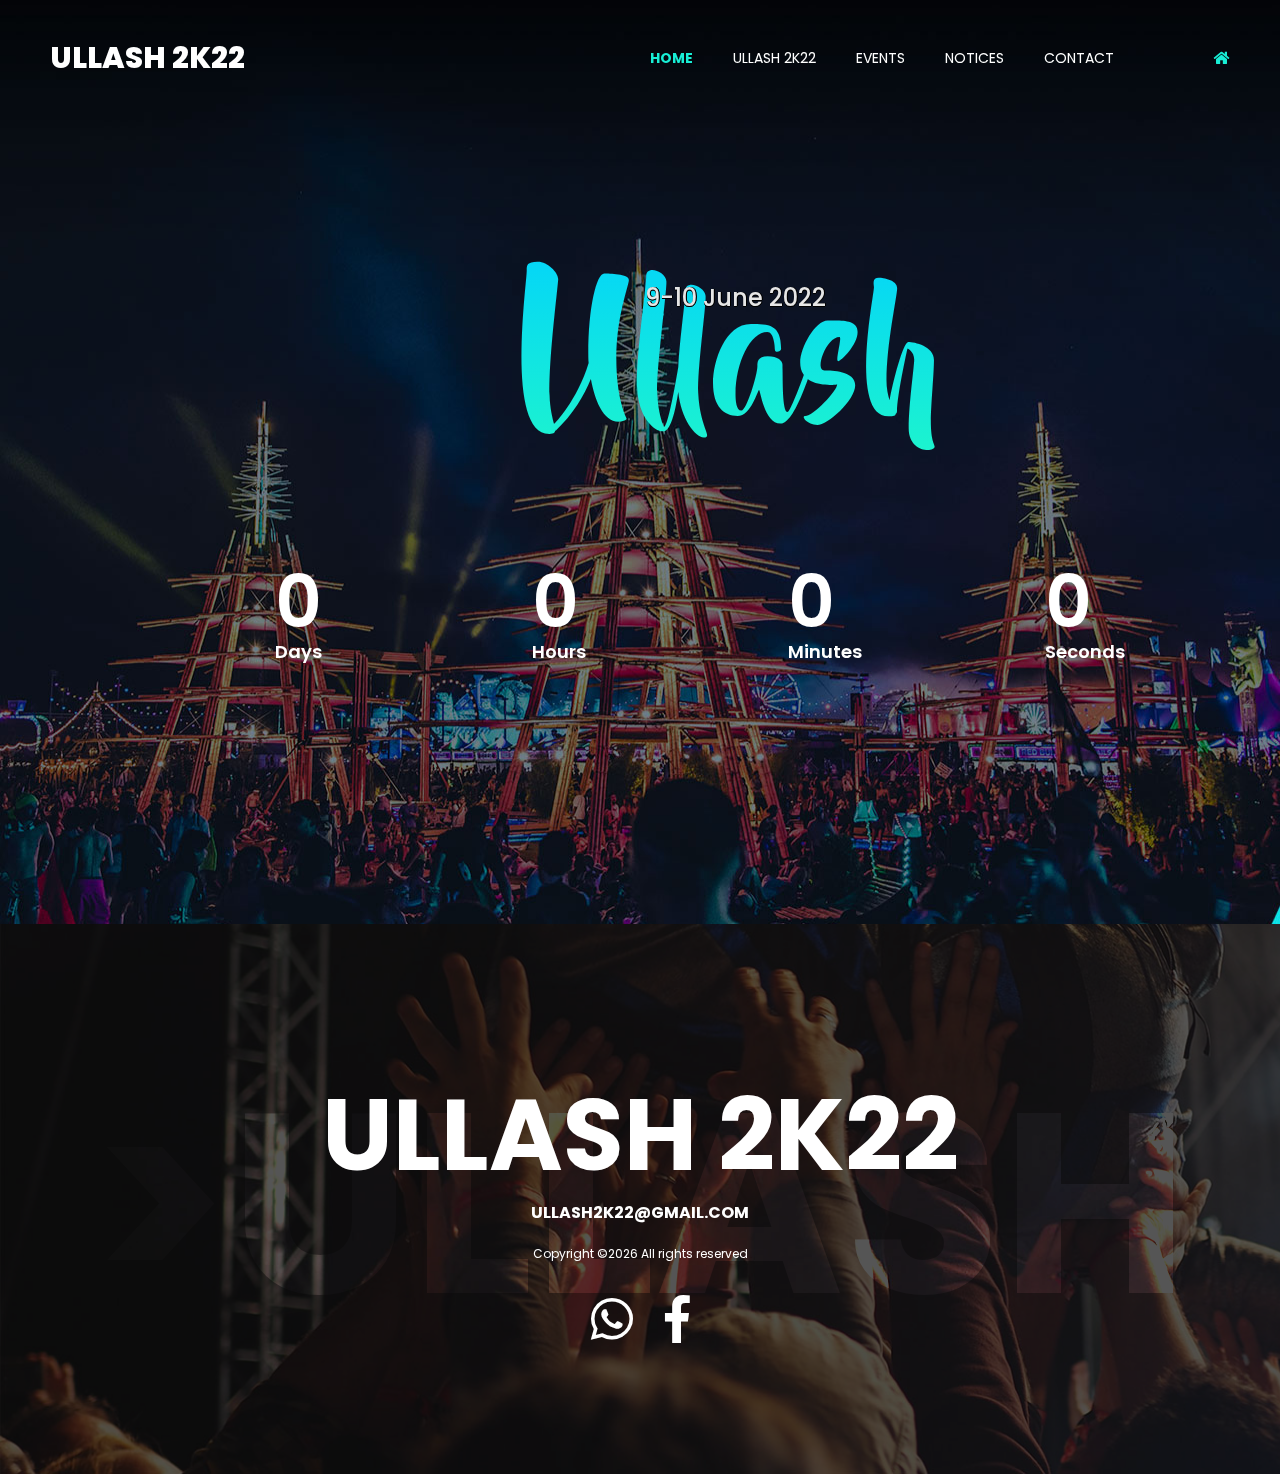
<file: index.html>
<!DOCTYPE html>
<html lang="en" dir="ltr">
<head>
    <!-- Global site tag (gtag.js) - Google Analytics -->
    <script async src="https://www.googletagmanager.com/gtag/js?id=G-R161HLTNPX"></script>
    <script>
         window.dataLayer = window.dataLayer || [];
        function gtag(){dataLayer.push(arguments);}
            gtag('js', new Date());

            gtag('config', 'G-R161HLTNPX');
    </script>
    <!-- Required meta tags -->
    <meta charset="utf-8">
    <meta name="viewport" content="width=device-width, initial-scale=1, shrink-to-fit=no">

    <title>ULLASH 2K22</title>

    <link href="https://fonts.googleapis.com/css?family=Poppins:300,400,500,600,700" rel="stylesheet">
    <!-- Bootstrap CSS -->
    <link rel="stylesheet" href="css/bootstrap.min.css">

    <!-- FontAwesome CSS -->
    <link rel="stylesheet" href="css/fontawesome-all.min.css">

    <!-- Swiper CSS -->
    <link rel="stylesheet" href="css/swiper.min.css">

    <!-- Styles -->
    <link rel="stylesheet" href="style.css">
</head>

<body>
    <header class="site-header">
        <div class="header-bar">
            <div class="container-fluid">
                <div class="row align-items-center">
                    <div class="col-10 col-lg-4">
                        <h1 class="site-branding flex">
                            <a href="#">ULLASH 2K22</a>
                        </h1>
                    </div>

                    <div class="col-2 col-lg-8">
                        <nav class="site-navigation">
                            <div class="hamburger-menu d-lg-none">
                                <span></span>
                                <span></span>
                                <span></span>
                                <span></span>
                            </div><!-- .hamburger-menu -->

                            <ul>
                                <li><a href="#" class ="nav-now">HOME</a></li>
                                <li><a href="about-us.html">ULLASH 2K22</a></li>
                                <li><a href="events.html">EVENTS</a></li>
                                <li><a href="notices.html">NOTICES</a></li>
                                <li><a href="contact.html">CONTACT</a></li>
                                <li><a href="index.html" class="nav-now"><i class="fa fa-home"></i></a></li>
                            </ul><!-- flex -->
                        </nav><!-- .site-navigation -->
                    </div><!-- .col-12 -->
                </div><!-- .row -->
            </div><!-- container-fluid -->
        </div><!-- header-bar -->
    </header><!-- .site-header -->

    <div class="hero-content">
        <div class="container">
            <div class="row">
                <div class="col-12 offset-lg-2 col-lg-10">
                    <div class="entry-header">
                        <h2 class="">Ullash</h2>

                        <div class="entry-meta-date date-border">
                            9-10 June 2022
                        </div><!-- .entry-meta-date -->
                    </div><!-- .entry-header -->

                    <div class="countdown flex flex-wrap justify-content-between" data-date="2022/06/09">
                        <div class="countdown-holder">
                            <div class="dday"></div>
                            <label>Days</label>
                        </div><!-- .countdown-holder -->

                        <div class="countdown-holder">
                            <div class="dhour"></div>
                            <label>Hours</label>
                        </div><!-- .countdown-holder -->

                        <div class="countdown-holder">
                            <div class="dmin"></div>
                            <label>Minutes</label>
                        </div><!-- .countdown-holder -->

                        <div class="countdown-holder">
                            <div class="dsec"></div>
                            <label>Seconds</label>
                        </div><!-- .countdown-holder -->
                    </div><!-- .countdown -->
                </div><!-- .col-12 -->
            </div><!-- row -->

            <div class="row">
                <div class="col-12 ">
                    <!-- <div class="entry-footer">
                        <a href="https://forms.gle/N6BHyxcehcNDfQzu9" class="btn" target="_blank">Food Registration</a>
                        <a href="https://forms.gle/8NPGs1LxeRbiHBqs8" class="btn" target="_blank">Event Registration</a>
                    </div> -->
                </div>
            </div>
        </div><!-- .container -->
    </div><!-- .hero-content -->

    

    <footer class="site-footer">
        <div class="footer-cover-title flex justify-content-center align-items-center">
            <h2>>ULLASH</h2>
        </div><!-- .site-footer -->

        <div class="footer-content-wrapper">
            <div class="container">
                <div class="row">
                    <div class="col-12">
                        <div class="entry-title">
                            <a href="#">ULLASH 2K22</a>
                        </div><!-- entry-title -->

                        <div class="entry-mail">
                            <a href="mailto:ullash2k22@gmail.com">ULLASH2K22@GMAIL.COM</a>
                        </div><!-- .entry-mail -->

                        <div class="copyright-info">
                            <!-- Link back to Colorlib can't be removed. Template is licensed under CC BY 3.0. -->
Copyright &copy;<script>document.write(new Date().getFullYear());</script> All rights reserved <a href="https://colorlib.com" target="_blank"> </a>
<!-- Link back to Colorlib can't be removed. Template is licensed under CC BY 3.0. -->
                        </div><!-- copyright-info -->

                        <div class="footer-social">
                            <ul class="flex justify-content-center align-items-center">
                                <li><a href="https://shorturl.at/fqwDS" target="_blank"><i class="fab fa-whatsapp fa-4x"></i></a></li>
                                <li><a href="https://shorturl.at/pqJL9" target="_blank"><i class="fab fa-facebook-f fa-4x"></i></a></li>
                            </ul>
                        </div><!-- footer-social -->
                    </div><!-- col -->
                </div><!-- row -->
            </div><!-- container -->
        </div><!-- footer-content-wrapper -->
    </footer><!-- site-footer -->

    <script type='text/javascript' src='js/jquery.js'></script>
    <script type='text/javascript' src='js/masonry.pkgd.min.js'></script>
    <script type='text/javascript' src='js/jquery.collapsible.min.js'></script>
    <script type='text/javascript' src='js/swiper.min.js'></script>
    <script type='text/javascript' src='js/jquery.countdown.min.js'></script>
    <script type='text/javascript' src='js/circle-progress.min.js'></script>
    <script type='text/javascript' src='js/jquery.countTo.min.js'></script>
    <script type='text/javascript' src='js/custom.js'></script>
</body>
</html>
</file>
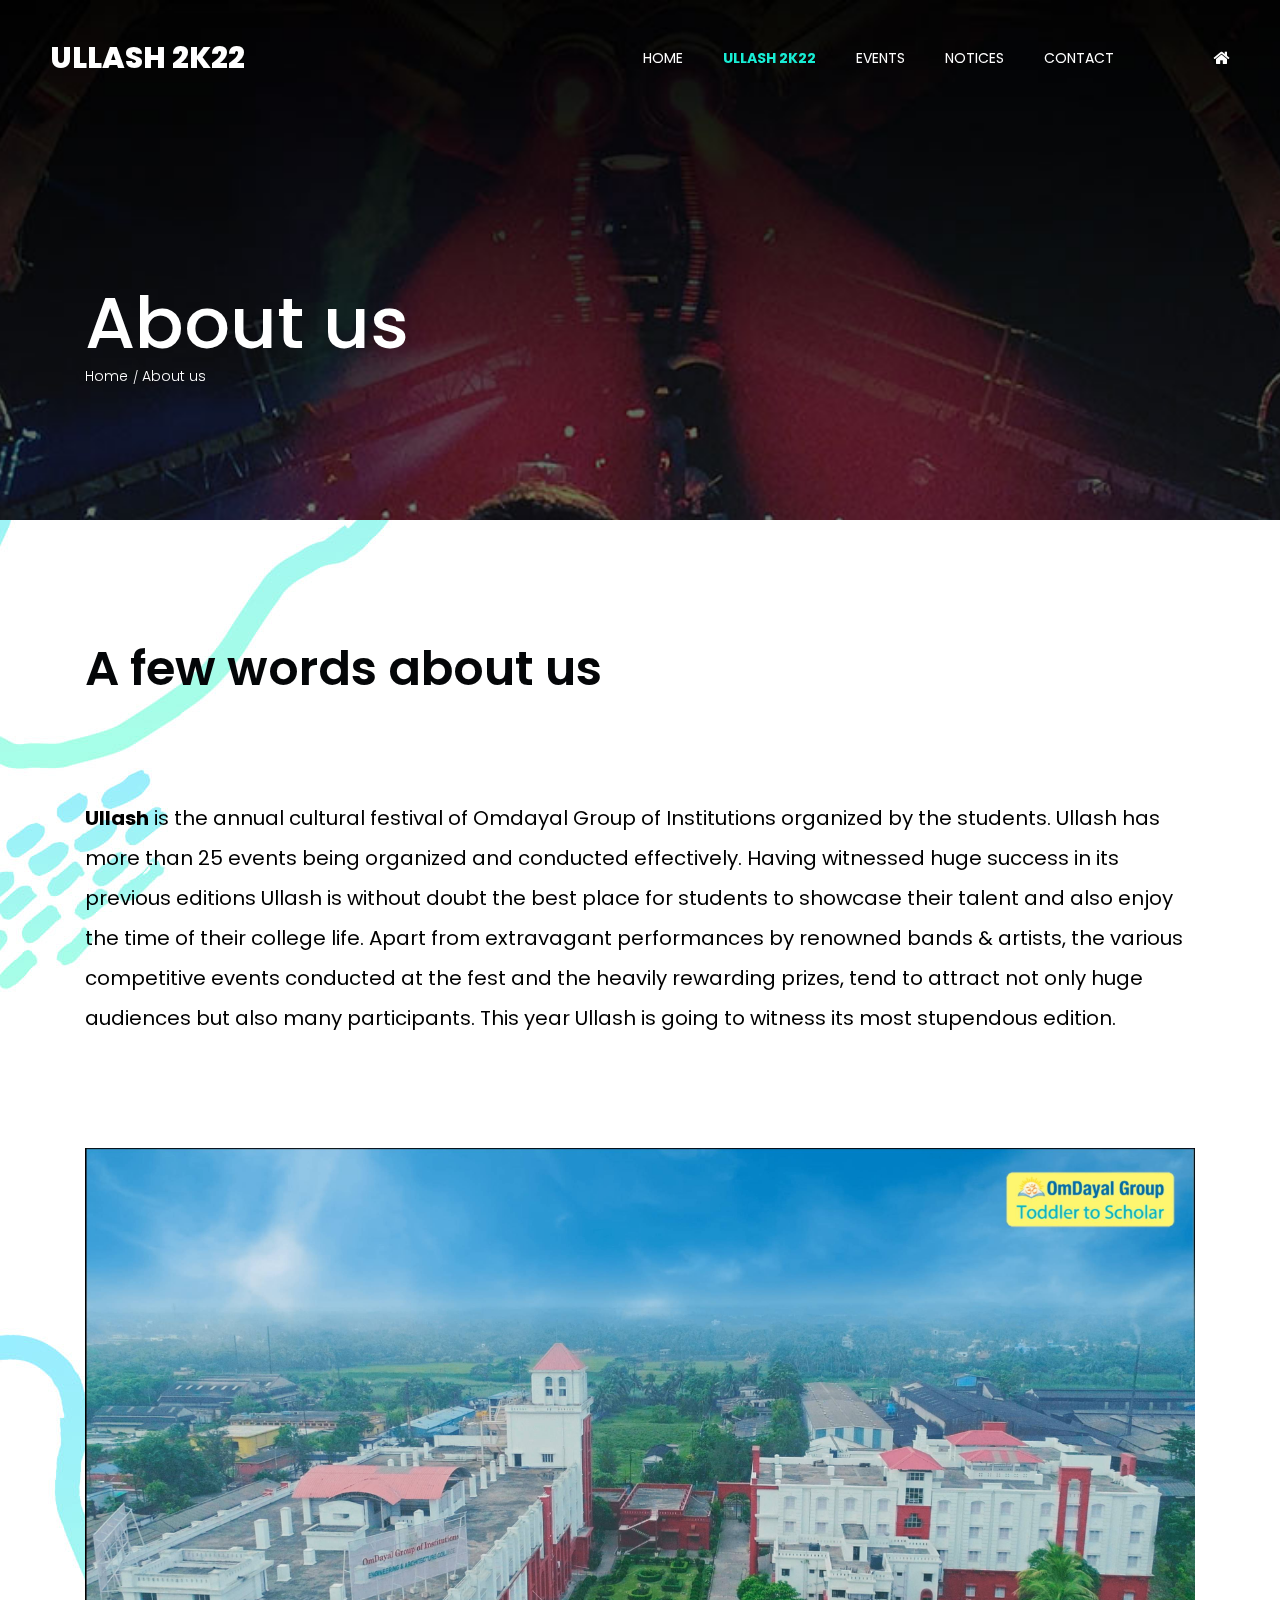
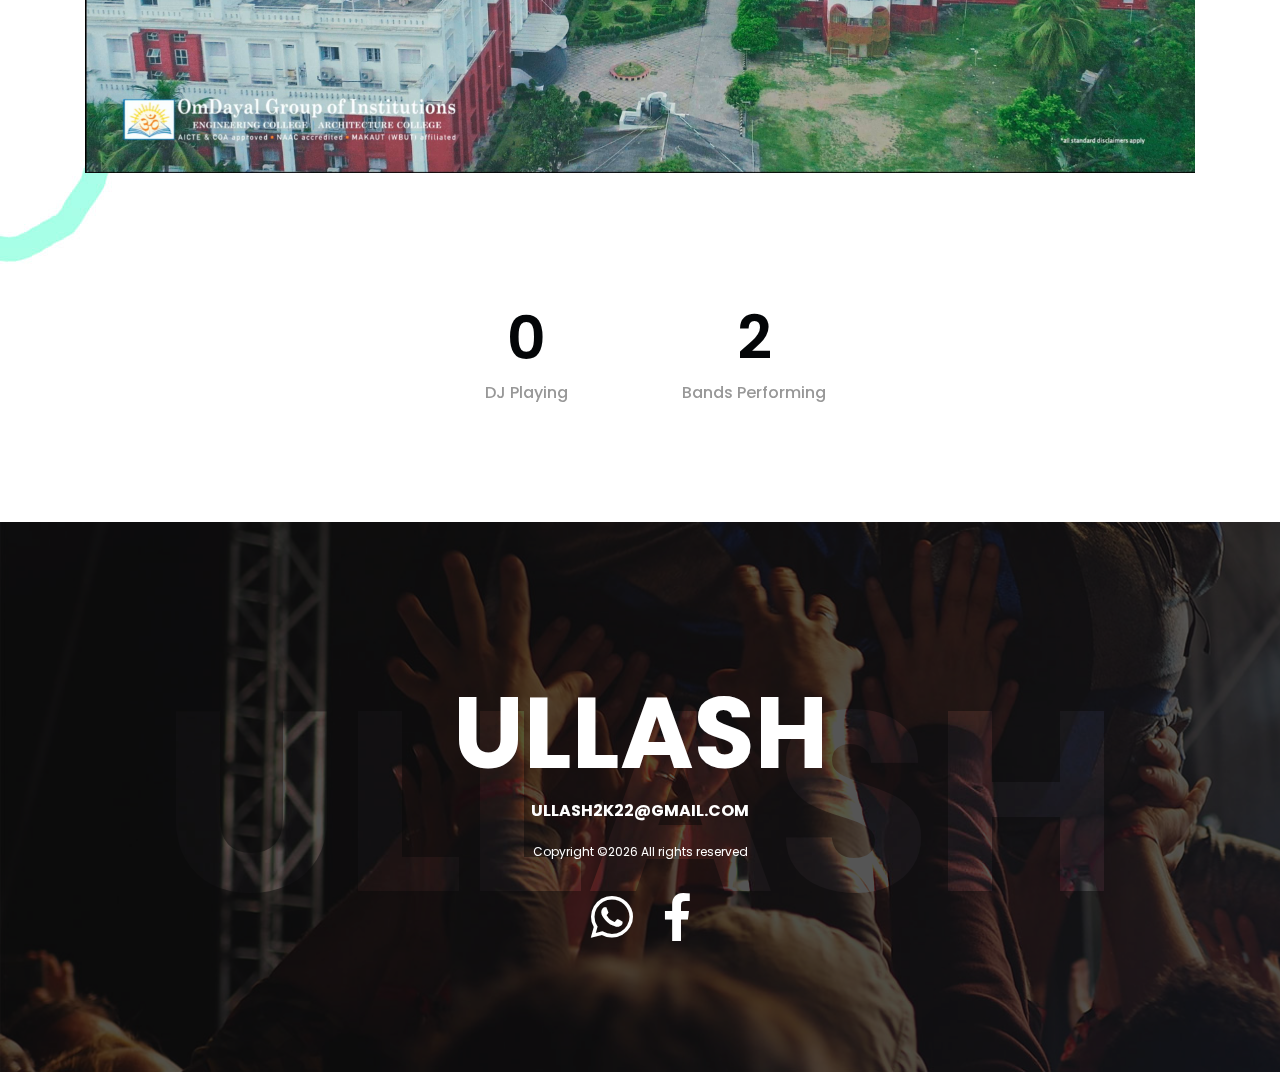
<file: about-us.html>
<!DOCTYPE html>
<html lang="en" dir="ltr">
<head>
    <!-- Global site tag (gtag.js) - Google Analytics -->
    <script async src="https://www.googletagmanager.com/gtag/js?id=G-R161HLTNPX"></script>
    <script>
         window.dataLayer = window.dataLayer || [];
        function gtag(){dataLayer.push(arguments);}
            gtag('js', new Date());

            gtag('config', 'G-R161HLTNPX');
    </script>
    <!-- Required meta tags -->
    <meta charset="utf-8">
    <meta name="viewport" content="width=device-width, initial-scale=1, shrink-to-fit=no">

    <title>ULLASH 2K22</title>

    <link href="https://fonts.googleapis.com/css?family=Poppins:300,400,500,600,700" rel="stylesheet">
    <!-- Bootstrap CSS -->
    <link rel="stylesheet" href="css/bootstrap.min.css">

    <!-- FontAwesome CSS -->
    <link rel="stylesheet" href="css/fontawesome-all.min.css">

    <!-- Swiper CSS -->
    <link rel="stylesheet" href="css/swiper.min.css">

    <!-- Styles -->
    <link rel="stylesheet" href="style.css">
</head>
<body class="about-us">
    <header class="site-header">
        <div class="header-bar">
            <div class="container-fluid">
                <div class="row align-items-center">
                    <div class="col-10 col-lg-3">
                        <h1 class="site-branding flex">
                            <a href="index.html">ULLASH 2K22</a>
                        </h1>
                    </div>

                    <div class="col-2 col-lg-9">
                        <nav class="site-navigation">
                            <div class="hamburger-menu d-lg-none">
                                <span></span>
                                <span></span>
                                <span></span>
                                <span></span>
                            </div><!-- .hamburger-menu -->

                            <ul>
                                <li><a href="index.html">HOME</a></li>
                                <li><a href="#" class="nav-now">ULLASH 2K22</a></li>
                                <li><a href="events.html">EVENTS</a></li>
                                <li><a href="notices.html">NOTICES</a></li>
                                <li><a href="contact.html">CONTACT</a></li>
                                <li><a href="index.html"><i class="fa fa-home"></i></a></li>
                            </ul><!-- flex -->
                        </nav><!-- .site-navigation -->
                    </div><!-- .col-12 -->
                </div><!-- .row -->
            </div><!-- container-fluid -->
        </div><!-- header-bar -->
    </header><!-- .site-header -->

    <div class="page-header">
        <div class="container">
            <div class="row">
                <div class="col-12">
                    <div class="entry-header">
                        <h2 class="entry-title">About us</h2>

                        <ul class="breadcrumbs flex align-items-center">
                            <li><a href="index.html">Home</a></li>
                            <li>About us</li>
                        </ul><!-- .breadcrumbs -->
                    </div><!-- .entry-header -->
                </div><!-- .col-12 -->
            </div><!-- .row -->
        </div><!-- .container -->
    </div><!-- .page-header -->

    <div class="main-content">
        <div class="container">
            <div class="entry-header">
                <div class="entry-title">
                    <h2>A few words about us</h2>
                </div><!-- -->
            </div><!-- -->

            <div class="entry-content">
                <div class="entry-description">
                    <p><strong>Ullash</strong> is the annual cultural festival of Omdayal Group of Institutions
                        organized by the students. Ullash has more than 25 events being
                        organized and conducted effectively. Having witnessed huge success in its
                        previous editions Ullash is without doubt the best place for students
                        to showcase their talent and also enjoy the time of their college life.
                        Apart from extravagant performances by renowned bands & artists,
                        the various competitive events conducted at the fest and the heavily
                        rewarding prizes, tend to attract not only huge audiences but also many participants.
                        This year Ullash is going to witness its most stupendous edition.
                    </p>
                </div><!-- entry-description -->
            </div><!-- entry-content -->

            <figure class="featured-image">
                <img src="images/about-us-content-image.jpg" alt="party people">
            </figure>
        </div><!-- container -->
    </div><!-- main-content -->

    <div class="container">
        <div class="milestones">
            <div class="row flex flex-wrap justify-content-center">

                <div class="d-col-n mt-5 mt-lg-0 pr-10">
                    <div class="counter-box">
                        <div class="flex justify-content-center">
                            <div class="start-counter" data-to="1" data-speed="1500"></div>
                        </div>

                        <h3 class="entry-title">DJ Playing</h3><!-- entry-title -->
                    </div><!-- counter-box -->
                </div><!-- d-col-n -->

                <div class="d-col-n mt-5 mt-lg-0">
                    <div class="counter-box">
                        <div class="flex justify-content-center">
                            <div class="start-counter" data-to="3" data-speed="1000"></div>
                        </div>

                        <h3 class="entry-title">Bands Performing</h3><!-- entry-title -->
                    </div><!-- counter-box -->
                </div><!-- d-col-n -->
            </div>
        </div>
    </div>

    

    <footer class="site-footer">
        <div class="footer-cover-title flex justify-content-center align-items-center">
            <h2>ULLASH</h2>
        </div><!-- .site-footer -->

        <div class="footer-content-wrapper">
            <div class="container">
                <div class="row">
                    <div class="col-12">
                        <div class="entry-title">
                            <a href="#">ULLASH</a>
                        </div><!-- entry-title -->

                        <div class="entry-mail">
                            <a href="mailto:ullash2k22@gmail.com">ULLASH2K22@GMAIL.COM</a>
                        </div><!-- .entry-mail -->

                        <div class="copyright-info">
                            <!-- Link back to Colorlib can't be removed. Template is licensed under CC BY 3.0. -->
Copyright &copy;<script>document.write(new Date().getFullYear());</script> All rights reserved  <a href="https://colorlib.com" target="_blank"> </a>
<!-- Link back to Colorlib can't be removed. Template is licensed under CC BY 3.0. -->
                        </div><!-- copyright-info -->

                        <div class="footer-social">
                            <ul class="flex justify-content-center align-items-center">
                                <li><a href="https://shorturl.at/fqwDS" target="_blank"><i class="fab fa-whatsapp fa-4x"></i></a></li>
                                <li><a href="https://shorturl.at/pqJL9" target="_blank"><i class="fab fa-facebook-f fa-4x"></i></a></li>
                            </ul>
                        </div><!-- footer-social -->
                    </div><!-- col -->
                </div><!-- row -->
            </div><!-- container -->
        </div><!-- footer-content-wrapper -->
    </footer><!-- site-footer -->

    <script type='text/javascript' src='js/jquery.js'></script>
    <script type='text/javascript' src='js/masonry.pkgd.min.js'></script>
    <script type='text/javascript' src='js/jquery.collapsible.min.js'></script>
    <script type='text/javascript' src='js/swiper.min.js'></script>
    <script type='text/javascript' src='js/jquery.countdown.min.js'></script>
    <script type='text/javascript' src='js/circle-progress.min.js'></script>
    <script type='text/javascript' src='js/jquery.countTo.min.js'></script>
    <script type='text/javascript' src='js/custom.js'></script>
</body>
</html>
</file>
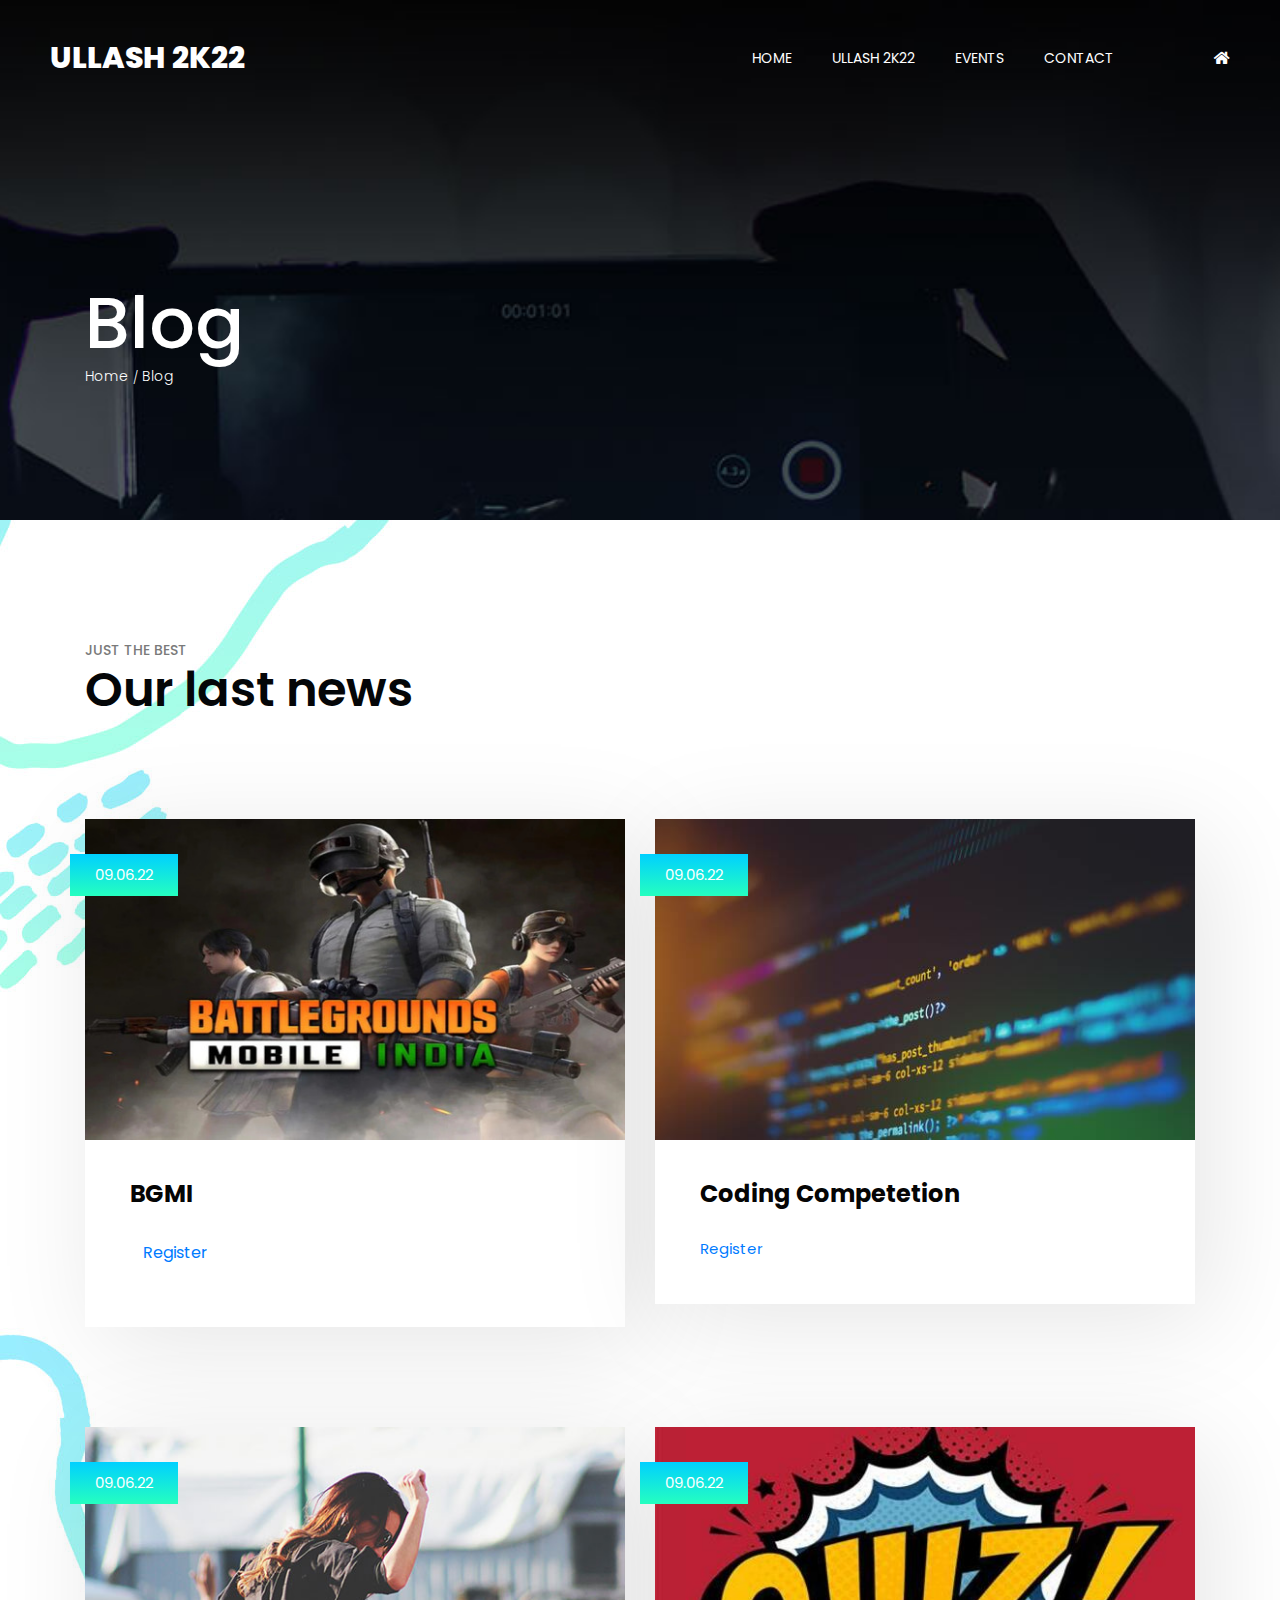
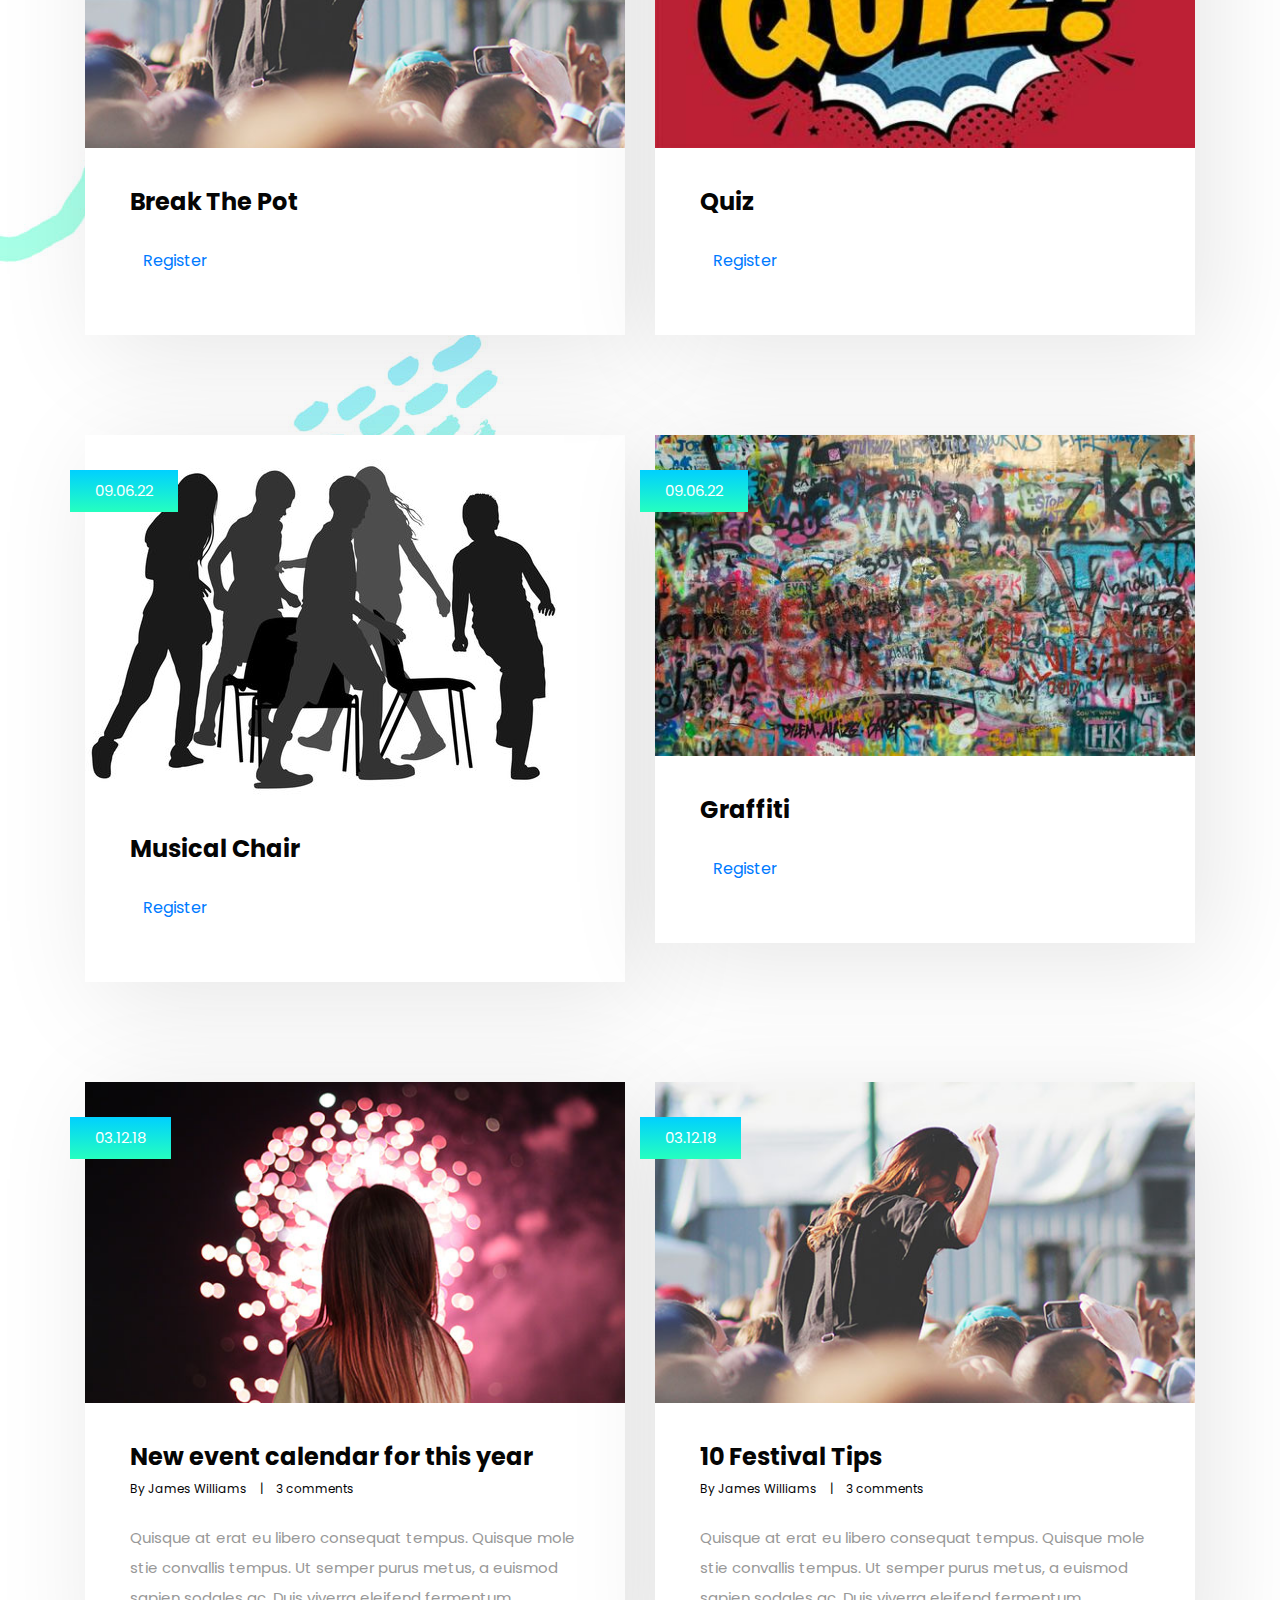
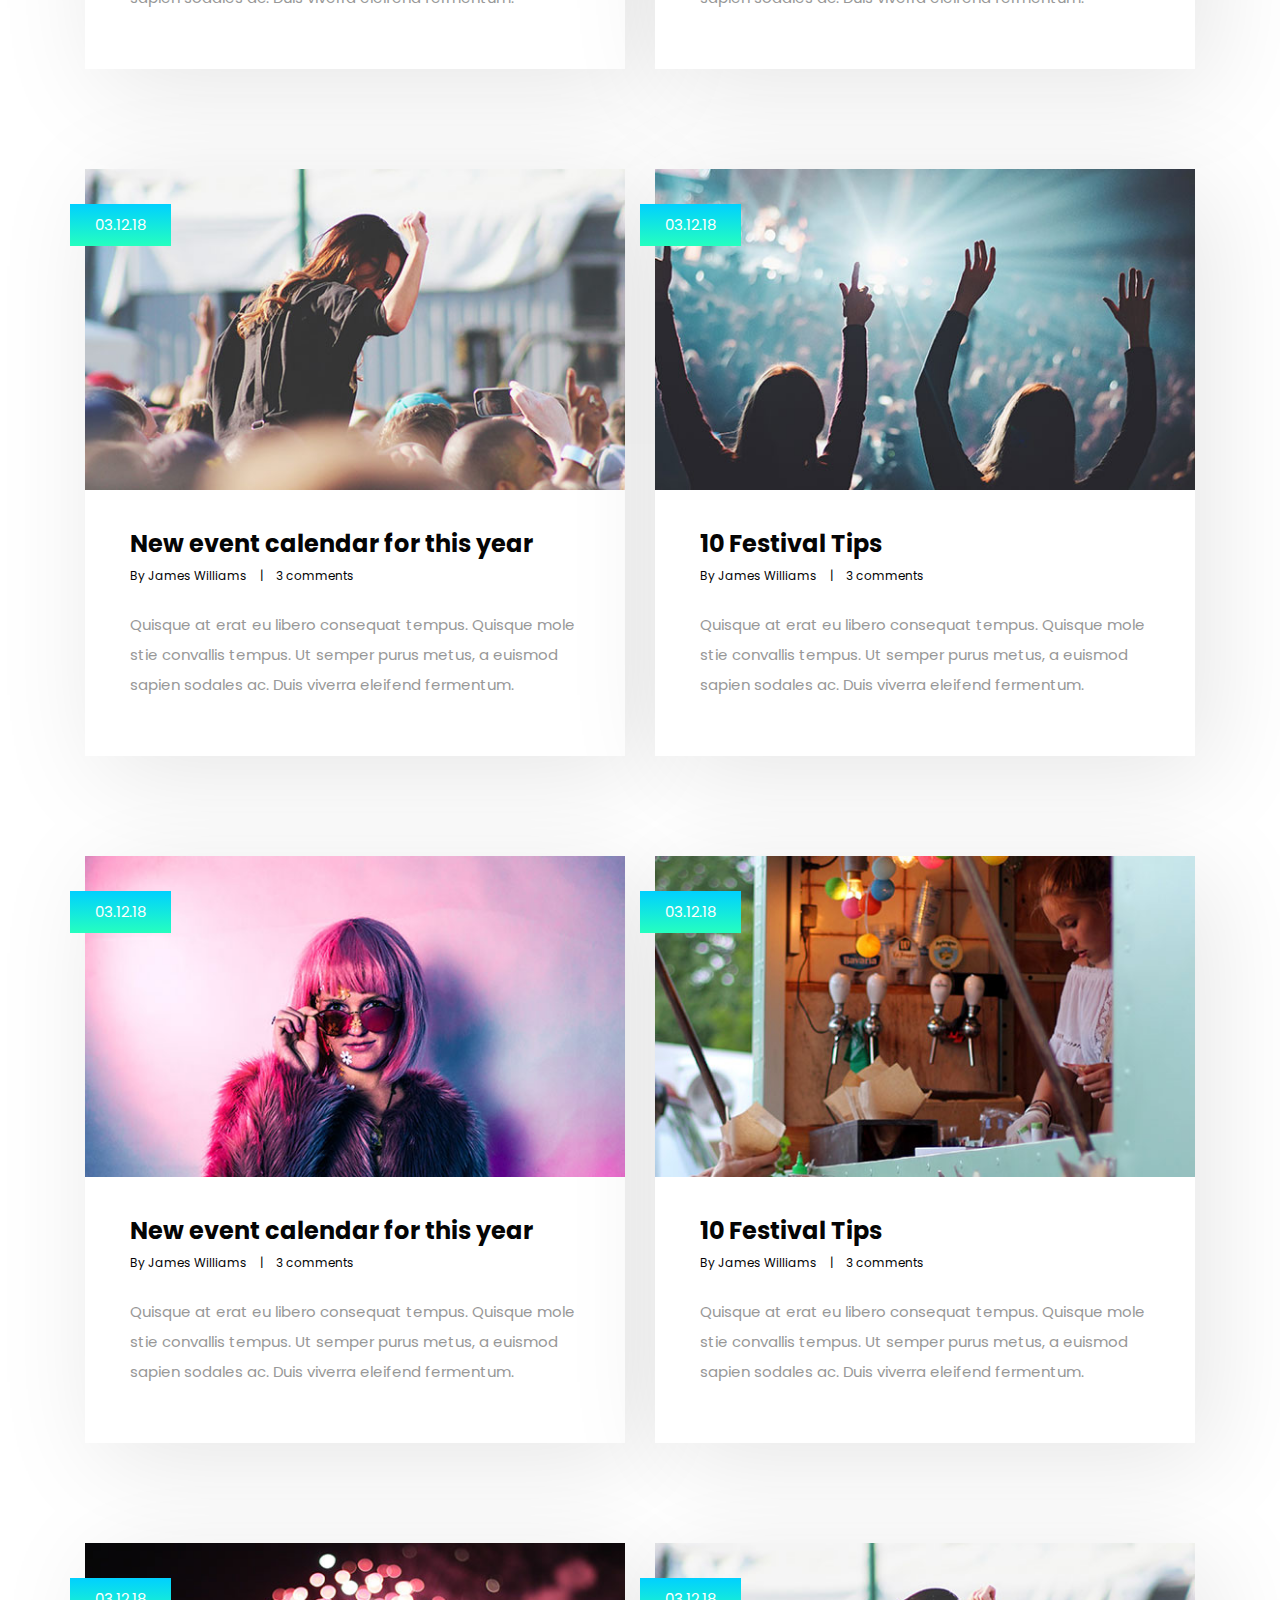
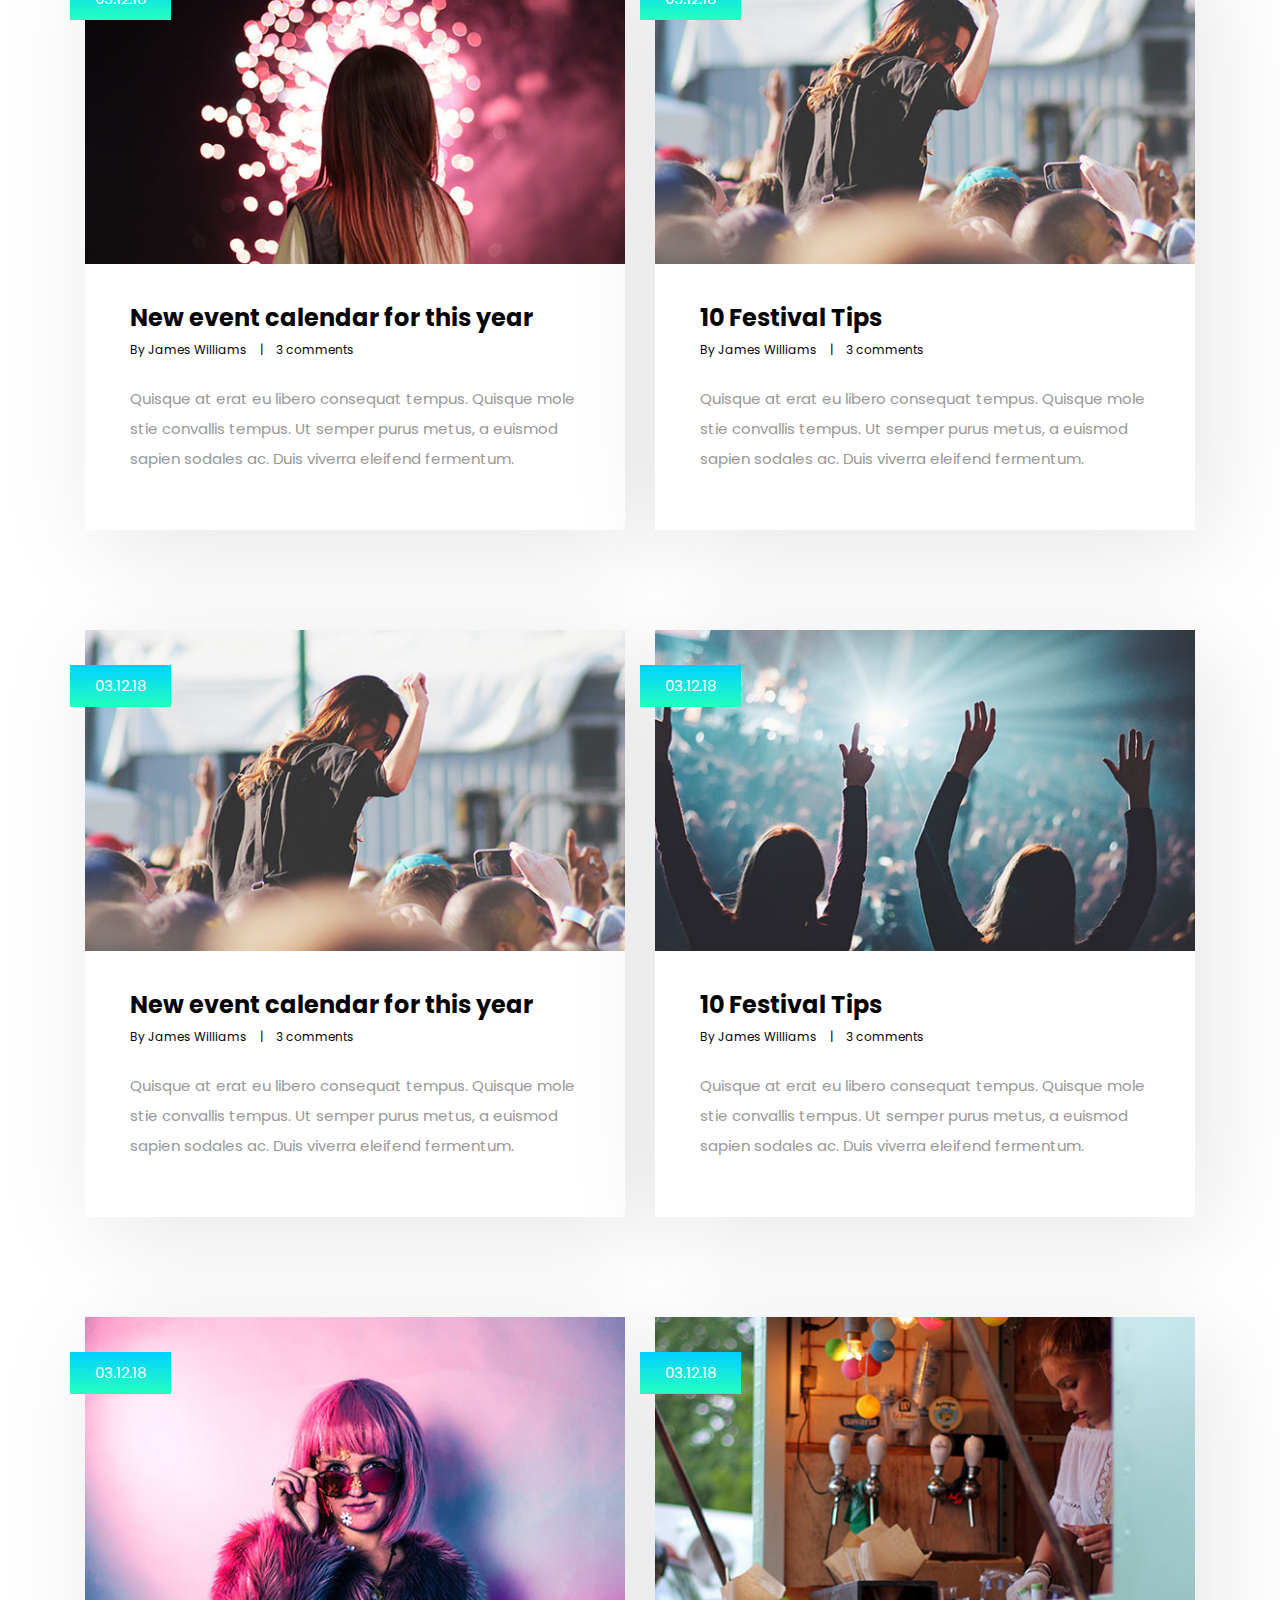
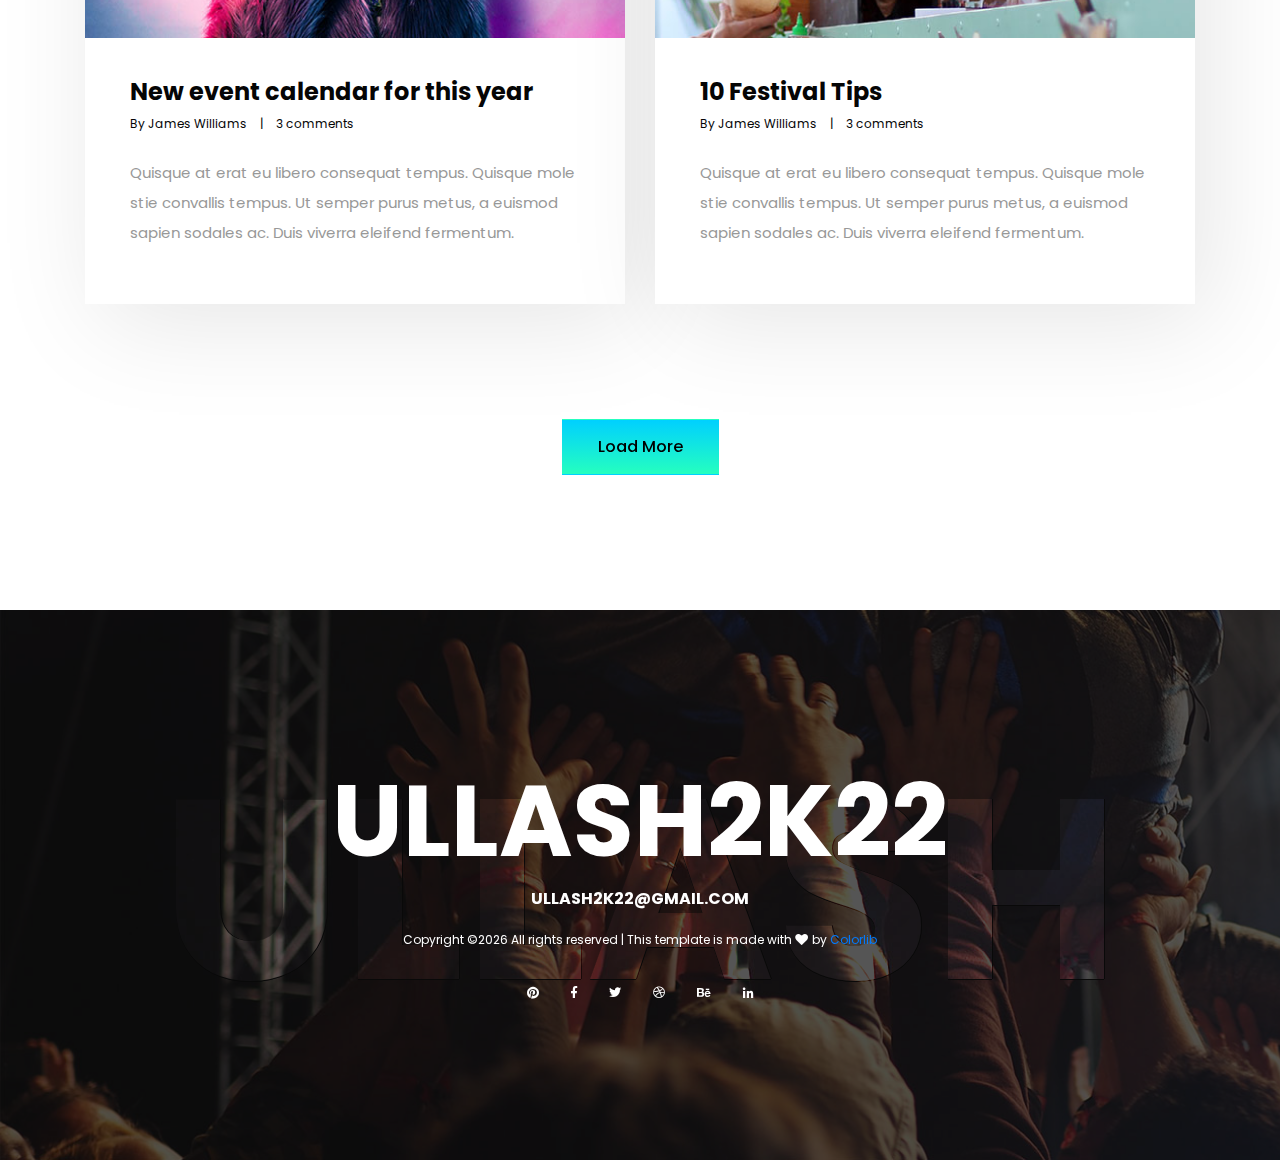
<file: blog.html>
<!DOCTYPE html>
<html lang="en" dir="ltr">
<head>
    <!-- Required meta tags -->
    <meta charset="utf-8">
    <meta name="viewport" content="width=device-width, initial-scale=1, shrink-to-fit=no">

    <title>Events</title>

    <link href="https://fonts.googleapis.com/css?family=Poppins:300,400,500,600,700" rel="stylesheet">
    <!-- Bootstrap CSS -->
    <link rel="stylesheet" href="css/bootstrap.min.css">

    <!-- FontAwesome CSS -->
    <link rel="stylesheet" href="css/fontawesome-all.min.css">

    <!-- Swiper CSS -->
    <link rel="stylesheet" href="css/swiper.min.css">

    <!-- Styles -->
    <link rel="stylesheet" href="style.css">
</head>
<body class="blog-page">
    <header class="site-header">
        <div class="header-bar">
            <div class="container-fluid">
                <div class="row align-items-center">
                    <div class="col-10 col-lg-4">
                        <h1 class="site-branding flex">
                            <a href="index.html">ULLASH 2K22</a>
                        </h1>
                    </div>

                    <div class="col-2 col-lg-8">
                        <nav class="site-navigation">
                            <div class="hamburger-menu d-lg-none">
                                <span></span>
                                <span></span>
                                <span></span>
                                <span></span>
                            </div><!-- .hamburger-menu -->

                            <ul>
                                <li><a href="index.html">HOME</a></li>
                                <li><a href="about-us.html">ULLASH 2K22</a></li>
                                <li><a href="#">EVENTS</a></li>
                                <li><a href="contact.html">CONTACT</a></li>
                                <li><a href="index.html"><i class="fa fa-home"></i></a></li>
                            </ul><!-- flex -->
                        </nav><!-- .site-navigation -->
                    </div><!-- .col-12 -->
                </div><!-- .row -->
            </div><!-- container-fluid -->
        </div><!-- header-bar -->
    </header><!-- .site-header -->

    <div class="page-header">
        <div class="container">
            <div class="row">
                <div class="col-12">
                    <div class="entry-header">
                        <h2 class="entry-title">Blog</h2>

                        <ul class="breadcrumbs flex align-items-center">
                            <li><a href="#">Home</a></li>
                            <li>Blog</li>
                        </ul><!-- .breadcrumbs -->
                    </div><!-- entry-header -->
                </div><!-- col-12 -->
            </div><!-- row -->
        </div><!-- container -->
    </div><!-- page-header -->

    <div class="main-content">
        <div class="container">
            <div class="last-news">
                <div class="entry-header">
                    <div class="entry-title">
                        <p>JUST THE BEST</p>
                        <h2>Our last news</h2>
                    </div><!-- entry-title -->
                </div>

                <div class="row blog-list-page">
                    <div class="col-12 col-md-6 single-blog-content">
                        <div class="blog-content">
                            <figure class="featured-image">
                                <a href="#"> <img src="images/bgmi.jpg" alt="BGMI"> </a>
                            </figure><!-- featured-image -->

                            <div class="box-link-date">
                                <a href="">09.06.22</a>
                            </div><!-- box-link-date -->

                            <div class="entry-content">
                                <div class="entry-header">
                                    <h2>BGMI</h2>
                                </div><!-- entry-header -->

                                <div class="entry-description">
                                    <a href="events.html" class="btn current">Register</a>
                                </div><!-- entry-description -->
                            </div><!-- entry-content -->
                        </div>
                    </div><!-- col-6 -->

                    <div class="col-12 col-md-6 single-blog-content">
                        <div class="blog-content">
                            <figure class="featured-image">
                                <a href="#"> <img src="images/coding.jpg" alt="Coding Competetion"> </a>
                            </figure><!-- featured-image -->

                            <div class="box-link-date">
                                <a href="">09.06.22</a>
                            </div><!-- box-link-date -->

                            <div class="entry-content">
                                <div class="entry-header">
                                    <h2>Coding Competetion</h2>
                                </div><!-- entry-header -->

                                <div class="entry-description">
                                    <a href="#" class="register">Register</a>
                                </div><!-- entry-description -->
                            </div><!-- entry-content -->
                        </div>
                    </div><!-- col-6 -->

                    <div class="col-12 col-md-6 single-blog-content">
                        <div class="blog-content">
                            <figure class="featured-image">
                                <a href="#"> <img src="images/blog-image-3.jpg" alt="Break The Pot"> </a>
                            </figure><!-- featured-image -->

                            <div class="box-link-date">
                                <a href="">09.06.22</a>
                            </div><!-- box-link-date -->

                            <div class="entry-content">
                                <div class="entry-header">
                                    <h2>Break The Pot</h2>
                                </div><!-- entry-header -->
                            <div class="entry-description">
                                    <a href="#" class="btn current">Register</a>
                                </div><!-- entry-description -->
                            </div><!-- entry-content -->
                        </div>
                    </div><!-- col-6 -->

                    <div class="col-12 col-md-6 single-blog-content">
                        <div class="blog-content">
                            <figure class="featured-image">
                                <a href="#"> <img src="images/quiz.jpeg" alt="Quiz"> </a>
                            </figure><!-- featured-image -->

                            <div class="box-link-date">
                                <a href="">09.06.22</a>
                            </div><!-- box-link-date -->

                            <div class="entry-content">
                                <div class="entry-header">
                                    <h2>Quiz</h2>
                                </div><!-- entry-header -->

                                <div class="entry-description">
                                    <a href="#" class="btn current">Register</a>
                                </div><!-- entry-description -->
                            </div><!-- entry-content -->
                        </div>
                    </div><!-- col-6 -->

                    <div class="col-12 col-md-6 single-blog-content">
                        <div class="blog-content">
                            <figure class="featured-image">
                                <a href="#"> <img src="images/musicalchair.jpeg" alt="Musical Chair"> </a>
                            </figure><!-- featured-image -->

                            <div class="box-link-date">
                                <a href="">09.06.22</a>
                            </div><!-- box-link-date -->

                            <div class="entry-content">
                                <div class="entry-header">
                                    <h2>Musical Chair</h2>
                                </div><!-- entry-header -->

                                <div class="entry-description">
                                    <a href="#" class="btn current">Register</a>
                                </div><!-- entry-description -->
                            </div><!-- entry-content -->
                        </div>
                    </div><!-- col-6 -->

                    <div class="col-12 col-md-6 single-blog-content">
                        <div class="blog-content">
                            <figure class="featured-image">
                                <a href="#"> <img src="images/graffiti.jpg" alt="Graffiti"> </a>
                            </figure><!-- featured-image -->

                            <div class="box-link-date">
                                <a href="">09.06.22</a>
                            </div><!-- box-link-date -->

                            <div class="entry-content">
                                <div class="entry-header">
                                    <h2>Graffiti</h2>
                                </div><!-- entry-header -->
                                
                                <div class="entry-description">
                                    <a href="#" class="btn current">Register</a>
                                </div><!-- entry-description -->
                            </div><!-- entry-content -->
                        </div>
                    </div><!-- col-6 -->


                    <div class="col-12 col-md-6 single-blog-content">
                        <div class="blog-content">
                            <figure class="featured-image">
                                <a href="#"> <img src="images/blog-image-1.jpg" alt="fesival+celebration"> </a>
                            </figure><!-- featured-image -->

                            <div class="box-link-date">
                                <a href="">03.12.18</a>
                            </div><!-- box-link-date -->

                            <div class="entry-content">
                                <div class="entry-header">
                                    <h2>New event calendar for this year</h2>
                                </div><!-- entry-header -->

                                <div class="entry-meta">
                                    <span class="author-name"><a href="#">By James Williams</a></span>
                                    <span class="space">|</span>
                                    <span class="comments-count"><a href="#">3 comments</a></span>
                                </div><!-- entry-meta -->

                                <div class="entry-description">
                                    <p>Quisque at erat eu libero consequat tempus. Quisque mole stie convallis tempus. Ut semper purus metus, a euismod sapien sodales ac. Duis viverra eleifend fermentum.</p>
                                </div><!-- entry-description -->
                            </div><!-- entry-content -->
                        </div>
                    </div><!-- col-6 -->

                    <div class="col-12 col-md-6 single-blog-content">
                        <div class="blog-content">
                            <figure class="featured-image">
                                <a href="#"> <img src="images/blog-image-2.jpg" alt="fesival+celebration"> </a>
                            </figure><!-- featured-image -->

                            <div class="box-link-date">
                                <a href="">03.12.18</a>
                            </div><!-- box-link-date -->

                            <div class="entry-content">
                                <div class="entry-header">
                                    <h2>10 Festival Tips</h2>
                                </div><!-- entry-header -->

                                <div class="entry-meta">
                                    <span class="author-name"><a href="#">By James Williams</a></span>
                                    <span class="space">|</span>
                                    <span class="comments-count"><a href="#">3 comments</a></span>
                                </div><!-- entry-meta -->

                                <div class="entry-description">
                                    <p>Quisque at erat eu libero consequat tempus. Quisque mole stie convallis tempus. Ut semper purus metus, a euismod sapien sodales ac. Duis viverra eleifend fermentum.</p>
                                </div><!-- entry-description -->
                            </div><!-- entry-content -->
                        </div>
                    </div><!-- col-6 -->

                    <div class="col-12 col-md-6 single-blog-content">
                        <div class="blog-content">
                            <figure class="featured-image">
                                <a href="#"> <img src="images/blog-image-3.jpg" alt="fesival+celebration"> </a>
                            </figure><!-- featured-image -->

                            <div class="box-link-date">
                                <a href="">03.12.18</a>
                            </div><!-- box-link-date -->

                            <div class="entry-content">
                                <div class="entry-header">
                                    <h2>New event calendar for this year</h2>
                                </div><!-- entry-header -->

                                <div class="entry-meta">
                                    <span class="author-name"><a href="#">By James Williams</a></span>
                                    <span class="space">|</span>
                                    <span class="comments-count"><a href="#">3 comments</a></span>
                                </div><!-- entry-meta -->

                                <div class="entry-description">
                                    <p>Quisque at erat eu libero consequat tempus. Quisque mole stie convallis tempus. Ut semper purus metus, a euismod sapien sodales ac. Duis viverra eleifend fermentum.</p>
                                </div><!-- entry-description -->
                            </div><!-- entry-content -->
                        </div>
                    </div><!-- col-6 -->

                    <div class="col-12 col-md-6 single-blog-content">
                        <div class="blog-content">
                            <figure class="featured-image">
                                <a href="#"> <img src="images/blog-image-4.jpg" alt="fesival+celebration"> </a>
                            </figure><!-- featured-image -->

                            <div class="box-link-date">
                                <a href="">03.12.18</a>
                            </div><!-- box-link-date -->

                            <div class="entry-content">
                                <div class="entry-header">
                                    <h2>10 Festival Tips</h2>
                                </div><!-- entry-header -->

                                <div class="entry-meta">
                                    <span class="author-name"><a href="#">By James Williams</a></span>
                                    <span class="space">|</span>
                                    <span class="comments-count"><a href="#">3 comments</a></span>
                                </div><!-- entry-meta -->

                                <div class="entry-description">
                                    <p>Quisque at erat eu libero consequat tempus. Quisque mole stie convallis tempus. Ut semper purus metus, a euismod sapien sodales ac. Duis viverra eleifend fermentum.</p>
                                </div><!-- entry-description -->
                            </div><!-- entry-content -->
                        </div>
                    </div><!-- col-6 -->

                    <div class="col-12 col-md-6 single-blog-content">
                        <div class="blog-content">
                            <figure class="featured-image">
                                <a href="#"> <img src="images/blog-image-5.jpg" alt="fesival+celebration"> </a>
                            </figure><!-- featured-image -->

                            <div class="box-link-date">
                                <a href="">03.12.18</a>
                            </div><!-- box-link-date -->

                            <div class="entry-content">
                                <div class="entry-header">
                                    <h2>New event calendar for this year</h2>
                                </div><!-- entry-header -->

                                <div class="entry-meta">
                                    <span class="author-name"><a href="#">By James Williams</a></span>
                                    <span class="space">|</span>
                                    <span class="comments-count"><a href="#">3 comments</a></span>
                                </div><!-- entry-meta -->

                                <div class="entry-description">
                                    <p>Quisque at erat eu libero consequat tempus. Quisque mole stie convallis tempus. Ut semper purus metus, a euismod sapien sodales ac. Duis viverra eleifend fermentum.</p>
                                </div><!-- entry-description -->
                            </div><!-- entry-content -->
                        </div>
                    </div><!-- col-6 -->

                    <div class="col-12 col-md-6 single-blog-content">
                        <div class="blog-content">
                            <figure class="featured-image">
                                <a href="#"> <img src="images/blog-image-6.jpg" alt="fesival+celebration"> </a>
                            </figure><!-- featured-image -->

                            <div class="box-link-date">
                                <a href="">03.12.18</a>
                            </div><!-- box-link-date -->

                            <div class="entry-content">
                                <div class="entry-header">
                                    <h2>10 Festival Tips</h2>
                                </div><!-- entry-header -->

                                <div class="entry-meta">
                                    <span class="author-name"><a href="#">By James Williams</a></span>
                                    <span class="space">|</span>
                                    <span class="comments-count"><a href="#">3 comments</a></span>
                                </div><!-- entry-meta -->

                                <div class="entry-description">
                                    <p>Quisque at erat eu libero consequat tempus. Quisque mole stie convallis tempus. Ut semper purus metus, a euismod sapien sodales ac. Duis viverra eleifend fermentum.</p>
                                </div><!-- entry-description -->
                            </div><!-- entry-content -->
                        </div>
                    </div><!-- col-6 -->


                    <div class="col-12 col-md-6 single-blog-content">
                        <div class="blog-content">
                            <figure class="featured-image">
                                <a href="#"> <img src="images/blog-image-1.jpg" alt="fesival+celebration"> </a>
                            </figure><!-- featured-image -->

                            <div class="box-link-date">
                                <a href="">03.12.18</a>
                            </div><!-- box-link-date -->

                            <div class="entry-content">
                                <div class="entry-header">
                                    <h2>New event calendar for this year</h2>
                                </div><!-- entry-header -->

                                <div class="entry-meta">
                                    <span class="author-name"><a href="#">By James Williams</a></span>
                                    <span class="space">|</span>
                                    <span class="comments-count"><a href="#">3 comments</a></span>
                                </div><!-- entry-meta -->

                                <div class="entry-description">
                                    <p>Quisque at erat eu libero consequat tempus. Quisque mole stie convallis tempus. Ut semper purus metus, a euismod sapien sodales ac. Duis viverra eleifend fermentum.</p>
                                </div><!-- entry-description -->
                            </div><!-- entry-content -->
                        </div>
                    </div><!-- col-6 -->

                    <div class="col-12 col-md-6 single-blog-content">
                        <div class="blog-content">
                            <figure class="featured-image">
                                <a href="#"> <img src="images/blog-image-2.jpg" alt="fesival+celebration"> </a>
                            </figure><!-- featured-image -->

                            <div class="box-link-date">
                                <a href="">03.12.18</a>
                            </div><!-- box-link-date -->

                            <div class="entry-content">
                                <div class="entry-header">
                                    <h2>10 Festival Tips</h2>
                                </div><!-- entry-header -->

                                <div class="entry-meta">
                                    <span class="author-name"><a href="#">By James Williams</a></span>
                                    <span class="space">|</span>
                                    <span class="comments-count"><a href="#">3 comments</a></span>
                                </div><!-- entry-meta -->

                                <div class="entry-description">
                                    <p>Quisque at erat eu libero consequat tempus. Quisque mole stie convallis tempus. Ut semper purus metus, a euismod sapien sodales ac. Duis viverra eleifend fermentum.</p>
                                </div><!-- entry-description -->
                            </div><!-- entry-content -->
                        </div>
                    </div><!-- col-6 -->

                    <div class="col-12 col-md-6 single-blog-content">
                        <div class="blog-content">
                            <figure class="featured-image">
                                <a href="#"> <img src="images/blog-image-3.jpg" alt="fesival+celebration"> </a>
                            </figure><!-- featured-image -->

                            <div class="box-link-date">
                                <a href="">03.12.18</a>
                            </div><!-- box-link-date -->

                            <div class="entry-content">
                                <div class="entry-header">
                                    <h2>New event calendar for this year</h2>
                                </div><!-- entry-header -->

                                <div class="entry-meta">
                                    <span class="author-name"><a href="#">By James Williams</a></span>
                                    <span class="space">|</span>
                                    <span class="comments-count"><a href="#">3 comments</a></span>
                                </div><!-- entry-meta -->

                                <div class="entry-description">
                                    <p>Quisque at erat eu libero consequat tempus. Quisque mole stie convallis tempus. Ut semper purus metus, a euismod sapien sodales ac. Duis viverra eleifend fermentum.</p>
                                </div><!-- entry-description -->
                            </div><!-- entry-content -->
                        </div>
                    </div><!-- col-6 -->

                    <div class="col-12 col-md-6 single-blog-content">
                        <div class="blog-content">
                            <figure class="featured-image">
                                <a href="#"> <img src="images/blog-image-4.jpg" alt="fesival+celebration"> </a>
                            </figure><!-- featured-image -->

                            <div class="box-link-date">
                                <a href="">03.12.18</a>
                            </div><!-- box-link-date -->

                            <div class="entry-content">
                                <div class="entry-header">
                                    <h2>10 Festival Tips</h2>
                                </div><!-- entry-header -->

                                <div class="entry-meta">
                                    <span class="author-name"><a href="#">By James Williams</a></span>
                                    <span class="space">|</span>
                                    <span class="comments-count"><a href="#">3 comments</a></span>
                                </div><!-- entry-meta -->

                                <div class="entry-description">
                                    <p>Quisque at erat eu libero consequat tempus. Quisque mole stie convallis tempus. Ut semper purus metus, a euismod sapien sodales ac. Duis viverra eleifend fermentum.</p>
                                </div><!-- entry-description -->
                            </div><!-- entry-content -->
                        </div>
                    </div><!-- col-6 -->

                    <div class="col-12 col-md-6 single-blog-content">
                        <div class="blog-content">
                            <figure class="featured-image">
                                <a href="#"> <img src="images/blog-image-5.jpg" alt="fesival+celebration"> </a>
                            </figure><!-- featured-image -->

                            <div class="box-link-date">
                                <a href="">03.12.18</a>
                            </div><!-- box-link-date -->

                            <div class="entry-content">
                                <div class="entry-header">
                                    <h2>New event calendar for this year</h2>
                                </div><!-- entry-header -->

                                <div class="entry-meta">
                                    <span class="author-name"><a href="#">By James Williams</a></span>
                                    <span class="space">|</span>
                                    <span class="comments-count"><a href="#">3 comments</a></span>
                                </div><!-- entry-meta -->

                                <div class="entry-description">
                                    <p>Quisque at erat eu libero consequat tempus. Quisque mole stie convallis tempus. Ut semper purus metus, a euismod sapien sodales ac. Duis viverra eleifend fermentum.</p>
                                </div><!-- entry-description -->
                            </div><!-- entry-content -->
                        </div>
                    </div><!-- col-6 -->

                    <div class="col-12 col-md-6 single-blog-content">
                        <div class="blog-content">
                            <figure class="featured-image">
                                <a href="#"> <img src="images/blog-image-6.jpg" alt="fesival+celebration"> </a>
                            </figure><!-- featured-image -->

                            <div class="box-link-date">
                                <a href="">03.12.18</a>
                            </div><!-- box-link-date -->

                            <div class="entry-content">
                                <div class="entry-header">
                                    <h2>10 Festival Tips</h2>
                                </div><!-- entry-header -->

                                <div class="entry-meta">
                                    <span class="author-name"><a href="#">By James Williams</a></span>
                                    <span class="space">|</span>
                                    <span class="comments-count"><a href="#">3 comments</a></span>
                                </div><!-- entry-meta -->

                                <div class="entry-description">
                                    <p>Quisque at erat eu libero consequat tempus. Quisque mole stie convallis tempus. Ut semper purus metus, a euismod sapien sodales ac. Duis viverra eleifend fermentum.</p>
                                </div><!-- entry-description -->
                            </div><!-- entry-content -->
                        </div>
                    </div><!-- col-6 -->

                    <div class="col-12 load-more flex justify-content-center">
                        <input type="submit" name="" value="Load More" class="btn">
                    </div>
                </div><!-- blog-list-page -->
            </div><!-- last-news -->
        </div><!-- container -->
    </div><!-- main-content -->

    <footer class="site-footer">
        <div class="footer-cover-title flex justify-content-center align-items-center">
            <h2 class="date-border">ULLASH</h2>
        </div><!-- .site-footer -->

        <div class="footer-content-wrapper">
            <div class="container">
                <div class="row">
                    <div class="col-12">
                        <div class="entry-title">
                            <a href="#">ULLASH2K22</a>
                        </div><!-- entry-title -->

                        <div class="entry-mail">
                            <a href="#">ULLASH2K22@GMAIL.COM</a>
                        </div><!-- .entry-mail -->

                        <div class="copyright-info">
                            <!-- Link back to Colorlib can't be removed. Template is licensed under CC BY 3.0. -->
Copyright &copy;<script>document.write(new Date().getFullYear());</script> All rights reserved | This template is made with <i class="fa fa-heart" aria-hidden="true"></i> by <a href="https://colorlib.com" target="_blank">Colorlib</a>
<!-- Link back to Colorlib can't be removed. Template is licensed under CC BY 3.0. -->
                        </div><!-- copyright-info -->

                        <div class="footer-social">
                            <ul class="flex justify-content-center align-items-center">
                                <li><a href="#"><i class="fab fa-pinterest"></i></a></li>
                                <li><a href="#"><i class="fab fa-facebook-f"></i></a></li>
                                <li><a href="#"><i class="fab fa-twitter"></i></a></li>
                                <li><a href="#"><i class="fab fa-dribbble"></i></a></li>
                                <li><a href="#"><i class="fab fa-behance"></i></a></li>
                                <li><a href="#"><i class="fab fa-linkedin-in"></i></a></li>
                            </ul>
                        </div><!-- footer-social -->
                    </div><!-- col -->
                </div><!-- row -->
            </div><!-- container -->
        </div><!-- footer-content-wrapper -->
    </footer><!-- site-footer -->

    <script type='text/javascript' src='js/jquery.js'></script>
    <script type='text/javascript' src='js/masonry.pkgd.min.js'></script>
    <script type='text/javascript' src='js/jquery.collapsible.min.js'></script>
    <script type='text/javascript' src='js/swiper.min.js'></script>
    <script type='text/javascript' src='js/jquery.countdown.min.js'></script>
    <script type='text/javascript' src='js/circle-progress.min.js'></script>
    <script type='text/javascript' src='js/jquery.countTo.min.js'></script>
    <script type='text/javascript' src='js/custom.js'></script>
</body>
</html>
</file>
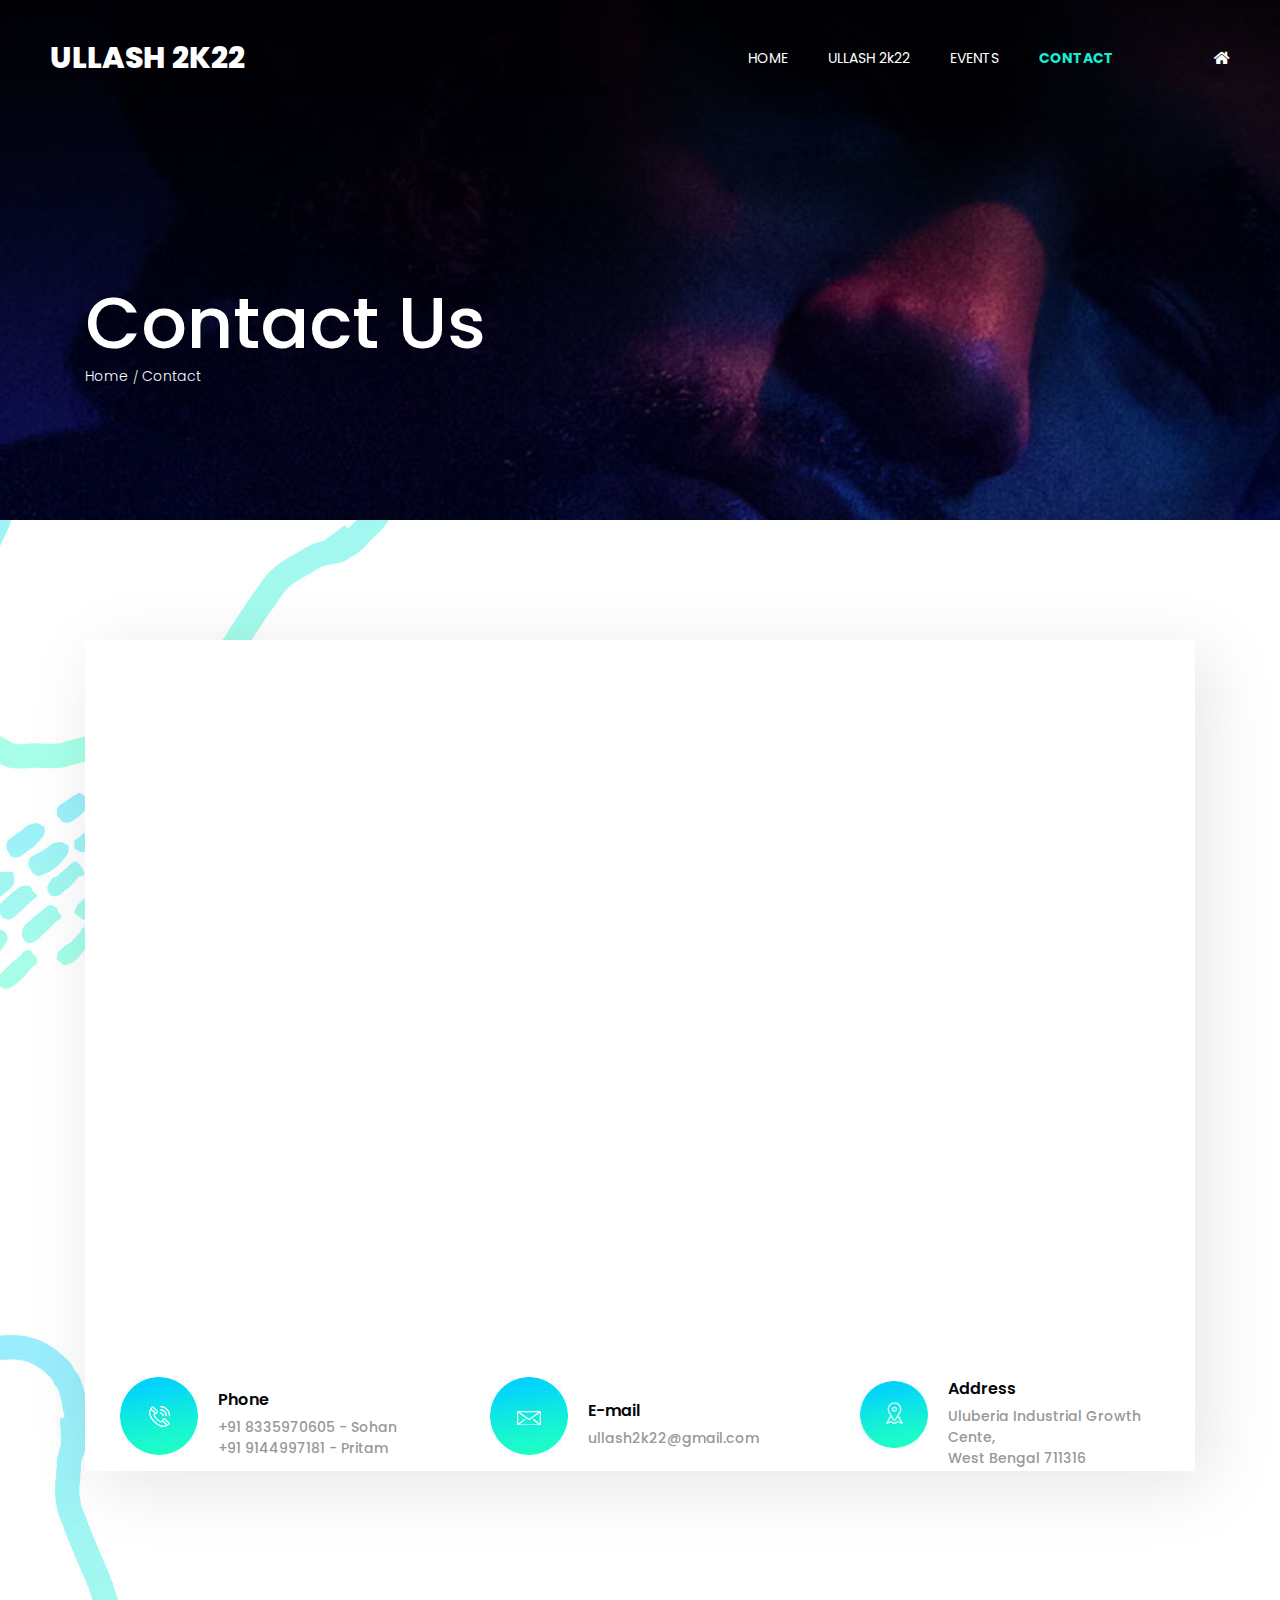
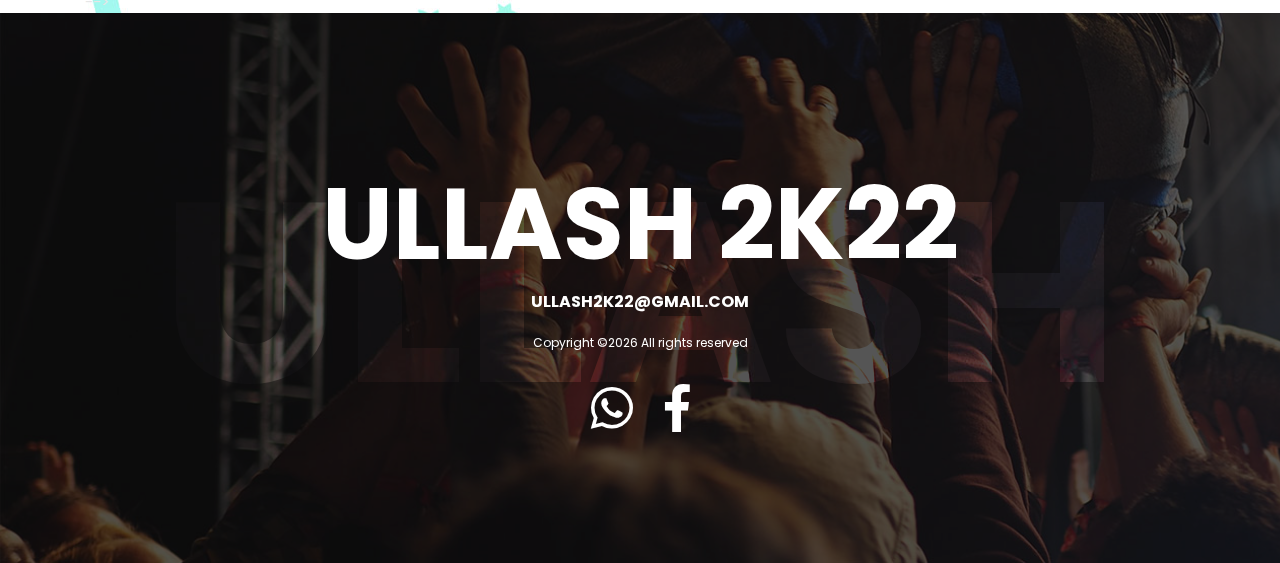
<file: contact.html>
<!DOCTYPE html>
<html lang="en" dir="ltr">
<head>
    <!-- Global site tag (gtag.js) - Google Analytics -->
    <script async src="https://www.googletagmanager.com/gtag/js?id=G-R161HLTNPX"></script>
    <script>
         window.dataLayer = window.dataLayer || [];
        function gtag(){dataLayer.push(arguments);}
            gtag('js', new Date());

            gtag('config', 'G-R161HLTNPX');
    </script>
    <!-- Required meta tags -->
    <meta charset="utf-8">
    <meta name="viewport" content="width=device-width, initial-scale=1, shrink-to-fit=no">

    <title>ULLASH 2K22</title>

    <link href="https://fonts.googleapis.com/css?family=Poppins:300,400,500,600,700" rel="stylesheet">
    <!-- Bootstrap CSS -->
    <link rel="stylesheet" href="css/bootstrap.min.css">

    <!-- FontAwesome CSS -->
    <link rel="stylesheet" href="css/fontawesome-all.min.css">

    <!-- Swiper CSS -->
    <link rel="stylesheet" href="css/swiper.min.css">

    <!-- Styles -->
    <link rel="stylesheet" href="style.css">
</head>

<body class="contact-page">
    <header class="site-header">
        <div class="header-bar">
            <div class="container-fluid">
                <div class="row align-items-center">
                    <div class="col-10 col-lg-4">
                        <h1 class="site-branding flex">
                            <a href="index.html">ULLASH 2K22</a>
                        </h1>
                    </div>

                    <div class="col-2 col-lg-8">
                        <nav class="site-navigation">
                            <div class="hamburger-menu d-lg-none">
                                <span></span>
                                <span></span>
                                <span></span>
                                <span></span>
                            </div><!-- .hamburger-menu -->

                            <ul>
                                <li><a href="index.html">HOME</a></li>
                                <li><a href="about-us.html">ULLASH 2k22</a></li>
                                <li><a href="events.html">EVENTS</a></li>
                                <li><a href="#" class="nav-now">CONTACT</a></li>
                                <li><a href="index.html"><i class="fa fa-home"></i></a></li>
                            </ul><!-- flex -->
                        </nav><!-- .site-navigation -->
                    </div><!-- .col-12 -->
                </div><!-- .row -->
            </div><!-- container-fluid -->
        </div><!-- header-bar -->
    </header><!-- .site-header -->

    <div class="page-header">
        <div class="container">
            <div class="row">
                <div class="col-12">
                    <div class="entry-header">
                        <h2 class="entry-title">Contact Us</h2>

                        <ul class="breadcrumbs flex align-items-center">
                            <li><a href="index.html">Home</a></li>
                            <li>Contact</li>
                        </ul><!-- .breadcrumbs -->
                    </div><!-- entry-header -->
                </div><!-- col-12 -->
            </div><!-- row -->
        </div><!-- container -->
    </div><!-- page-header -->

    <div class="container">
        <div class="main-content">
            <div class="contact-page-map">
                <iframe id="gmap_canvas" src="https://maps.google.com/maps?q=om dayal group of institutions&t=&z=15&ie=UTF8&iwloc=&output=embed" frameborder="0" scrolling="no" marginheight="0" marginwidth="0"></iframe>
            </div><!-- map -->

            <div class="contact-details">
                <div class="container">
                    <div class="row">
                        <div class="col-12 col-md-6 col-lg-4">
                            <div class="contact-medium flex align-items-center">
                                <figure class="contact-icon">
                                    <a href="tel:+918335970605">
                                        <img src="images/phone.jpg" alt="phone icon">
                                    </a>
                                </figure><!-- phone-icon -->

                                <div class="contact-content">
                                    <a class="entry-title">
                                        Phone
                                    </a><!-- entry-title -->
                                    <div class="entry-content">
                                        +91 8335970605 - Sohan<br />
                                        +91 9144997181 - Pritam
                                    </div><!-- entry-content -->
                                </div><!-- phone-number -->
                            </div><!-- contact-phone -->
                        </div><!-- col-4 -->

                        <div class="col-12 col-md-6 col-lg-4 mt-5 mt-md-0">
                            <div class="contact-medium flex align-items-center">
                                <figure class="contact-icon">
                                    <a href = "mailto:ullash2k22@gmail.com">
                                        <img src="images/mail.jpg" alt="phone icon">
                                    </a>
                                </figure><!-- phone-icon -->

                                <div class="contact-content">
                                    <div class="entry-title">
                                        E-mail
                                    </div><!-- entry-title -->
                                    <div class="entry-content">
                                        ullash2k22@gmail.com
                                    </div><!-- entry-content -->
                                </div><!-- phone-number -->
                            </div><!-- contact-phone -->
                        </div><!-- col-4 -->

                        <div class="col-12 col-md-6 col-lg-4 mt-5 mt-lg-0">
                            <div class="contact-medium flex align-items-center">
                                <figure class="contact-icon">
                                    <a href ="https://g.page/oders?share">
                                        <img src="images/place.jpg" alt="phone icon">
                                    </a>
                                </figure><!-- phone-icon -->

                                <div class="contact-content">
                                    <div class="entry-title">
                                        Address
                                    </div><!-- entry-title -->
                                    <div class="entry-content">
                                        Uluberia Industrial Growth Cente, <br>
                                        West Bengal 711316
                                    </div><!-- entry-content -->
                                </div><!-- phone-number -->
                            </div><!-- contact-phone -->
                        </div><!-- col-4 -->
                    </div><!-- row -->
                </div>
            </div><!-- contact-details -->
            <!-- <div class="get-in-touch">
                <div class="entry-header">
                    <div class="entry-title">
                        <p>JUST THE BEST</p>
                        <h2>Get in touch</h2>
                    </div><!-- entry-title -->
                </div><!-- entry-header -->

                <!-- <div class="entry-content">
                    <p>Feel free to drop a text/call/mail/Whatsapp DM anytime!</p>
                </div>entry-content --> -->

        </div><!-- main-content -->
    </div><!-- container -->

    <footer class="site-footer">
        <div class="footer-cover-title flex justify-content-center align-items-center">
            <h2>ULLASH</h2>
        </div><!-- .site-footer -->

        <div class="footer-content-wrapper">
            <div class="container">
                <div class="row">
                    <div class="col-12">
                        <div class="entry-title">
                            <a href="#">ULLASH 2K22</a>
                        </div><!-- entry-title -->

                        <div class="entry-mail">
                            <a href="mailto:ullash2k22@gmail.com">ULLASH2K22@GMAIL.COM</a>
                        </div><!-- .entry-mail -->

                        <div class="copyright-info">
                            <!-- Link back to Colorlib can't be removed. Template is licensed under CC BY 3.0. -->
Copyright &copy;<script>document.write(new Date().getFullYear());</script> All rights reserved <a href="https://colorlib.com" target="_blank"> </a>
<!-- Link back to Colorlib can't be removed. Template is licensed under CC BY 3.0. -->
                        </div><!-- copyright-info -->

                        <div class="footer-social">
                            <ul class="flex justify-content-center align-items-center">
                                <li><a href="https://shorturl.at/fqwDS" target="_blank"><i class="fab fa-whatsapp fa-4x"></i></a></li>
                                <li><a href="https://shorturl.at/pqJL9" target="_blank"><i class="fab fa-facebook-f fa-4x"></i></a></li>
                        </div><!-- footer-social -->
                    </div><!-- col -->
                </div><!-- row -->
            </div><!-- container -->
        </div><!-- footer-content-wrapper -->
    </footer><!-- site-footer -->

    <script type='text/javascript' src='js/jquery.js'></script>
    <script type='text/javascript' src='js/masonry.pkgd.min.js'></script>
    <script type='text/javascript' src='js/jquery.collapsible.min.js'></script>
    <script type='text/javascript' src='js/swiper.min.js'></script>
    <script type='text/javascript' src='js/jquery.countdown.min.js'></script>
    <script type='text/javascript' src='js/circle-progress.min.js'></script>
    <script type='text/javascript' src='js/jquery.countTo.min.js'></script>
    <script type='text/javascript' src='js/custom.js'></script>
</body>
</html>
</file>
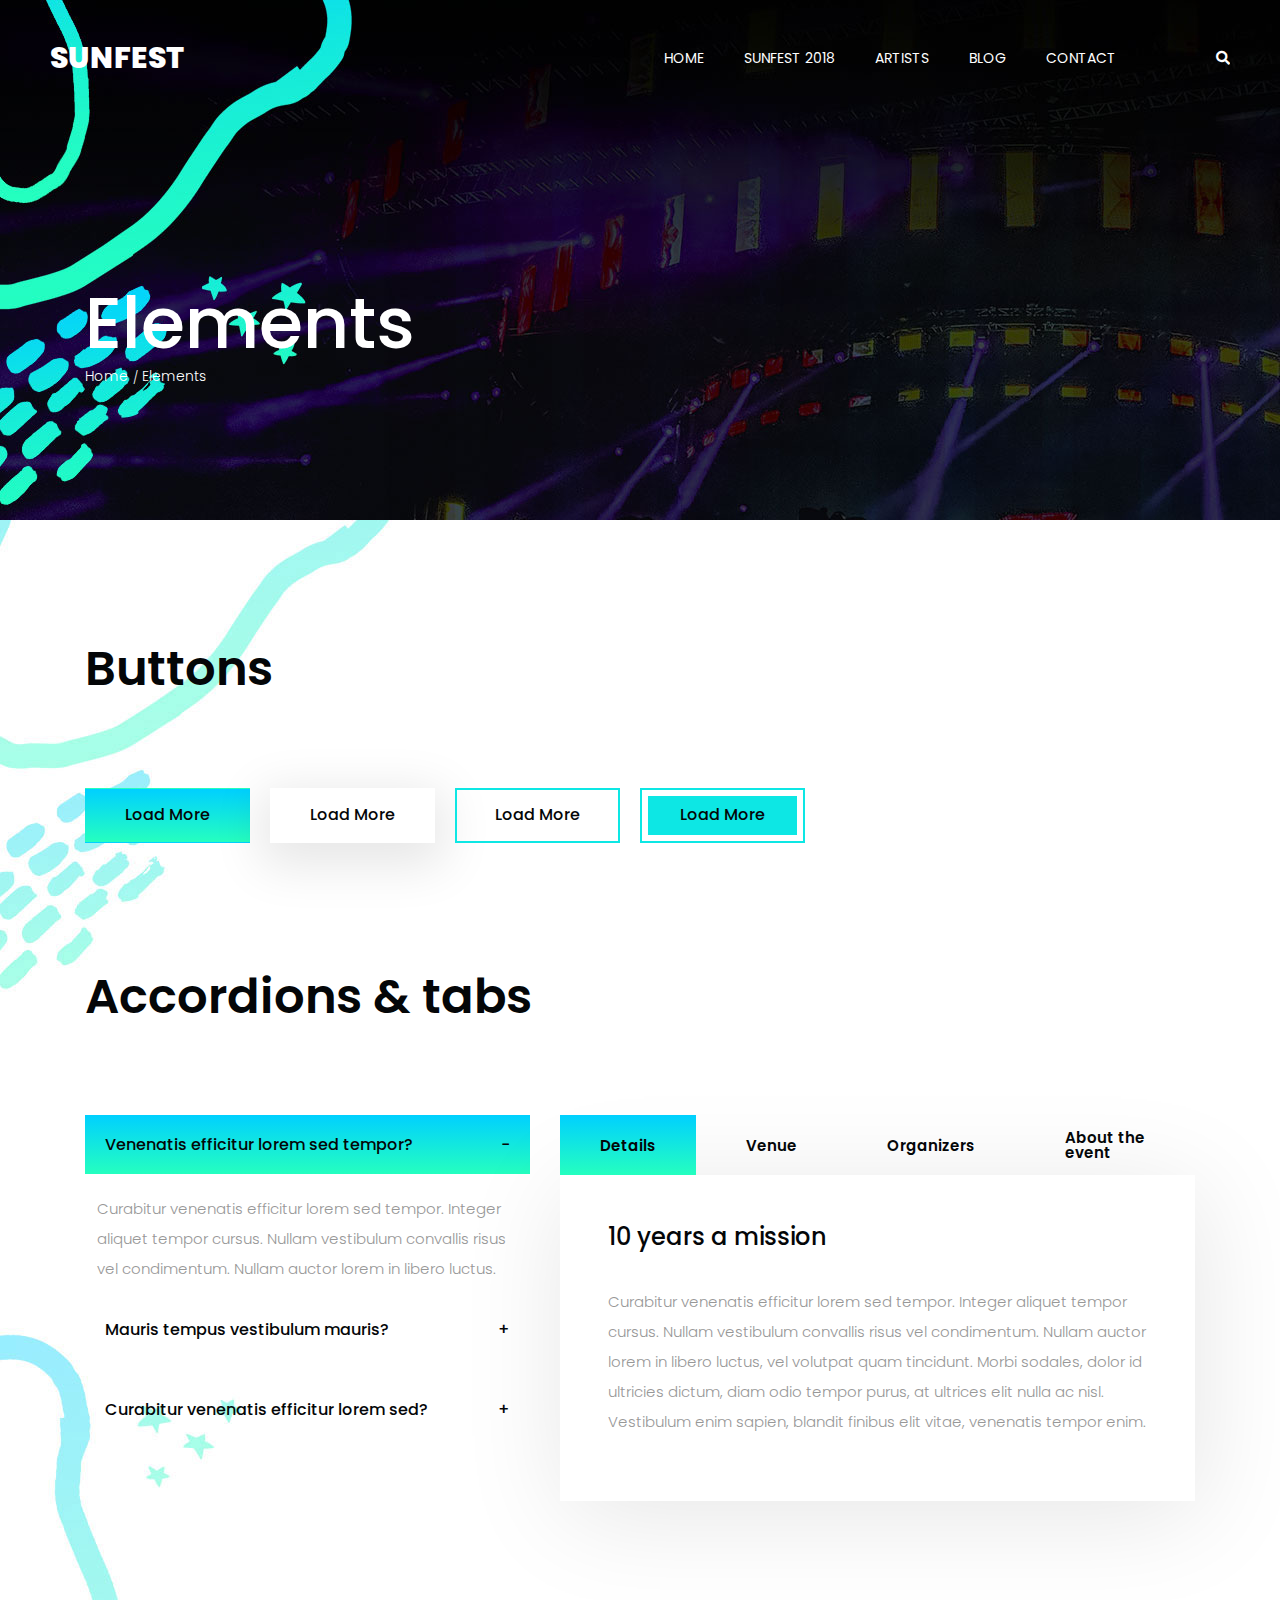
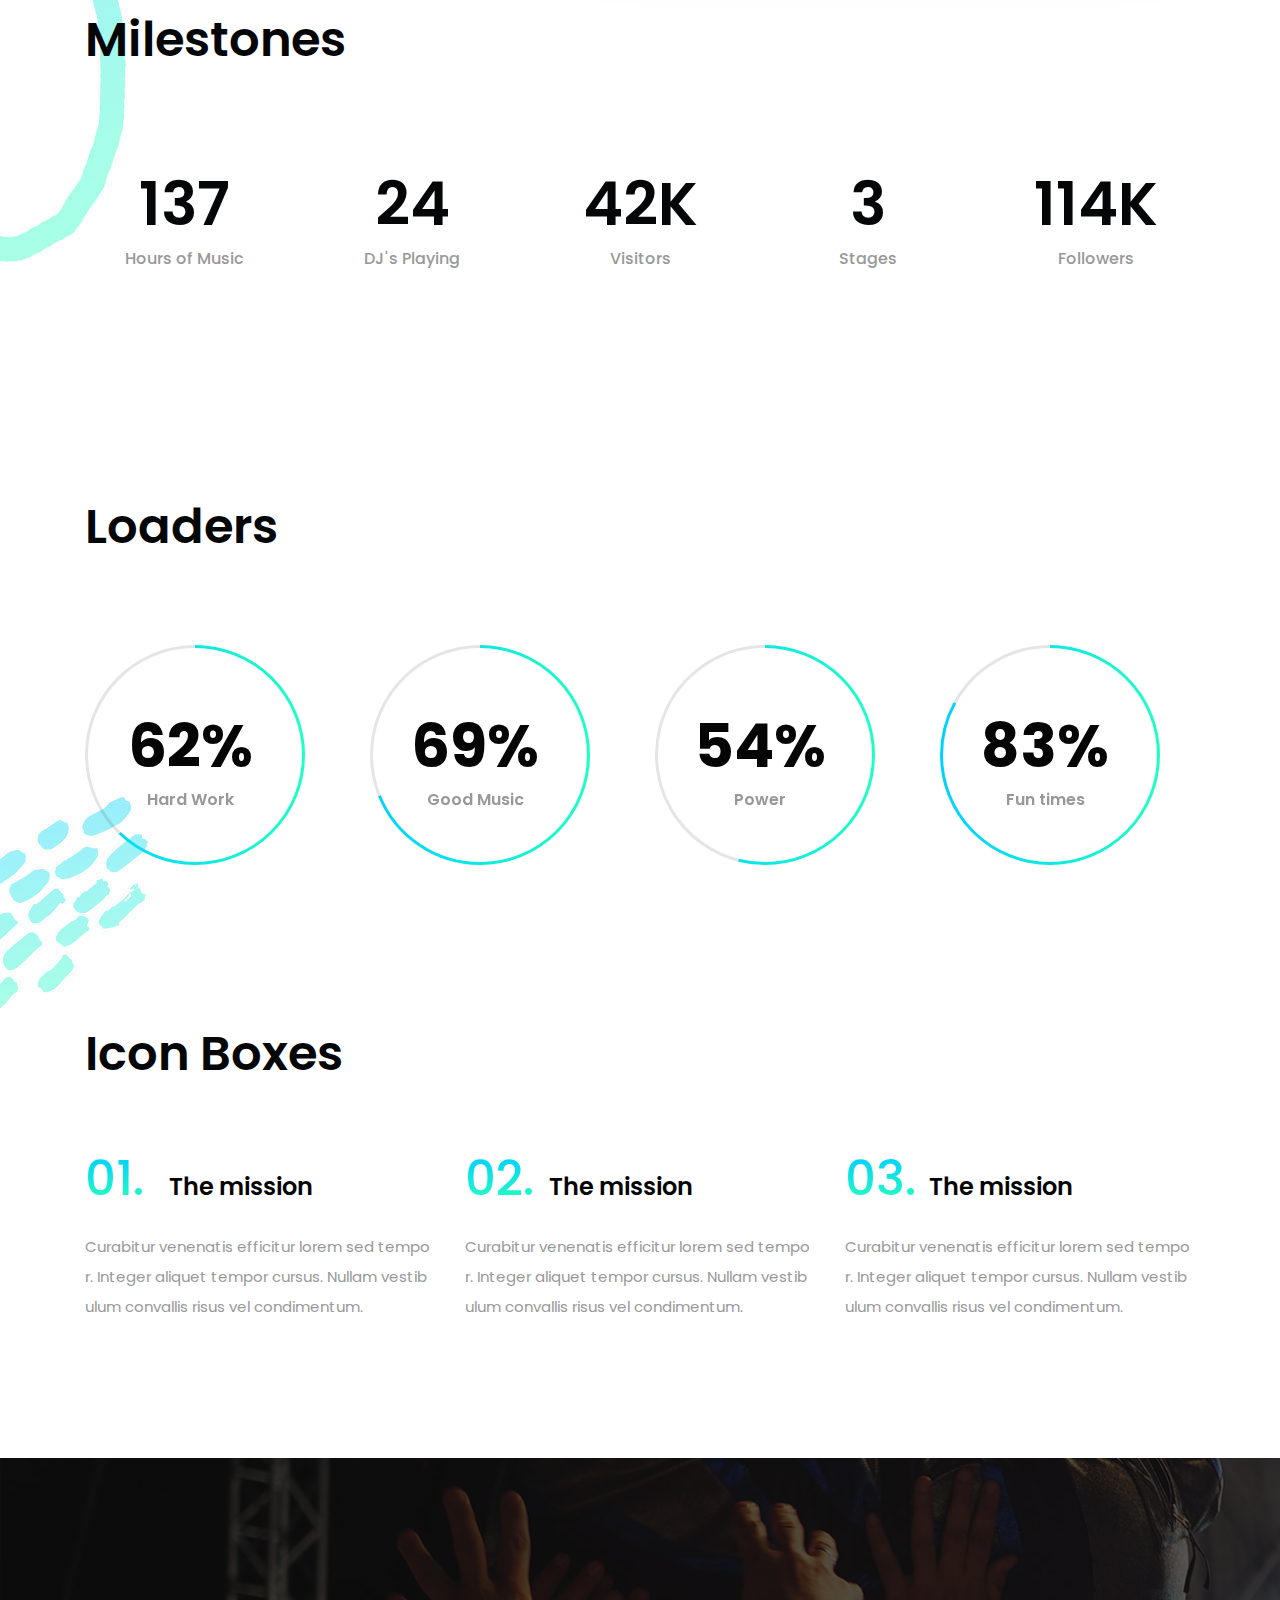
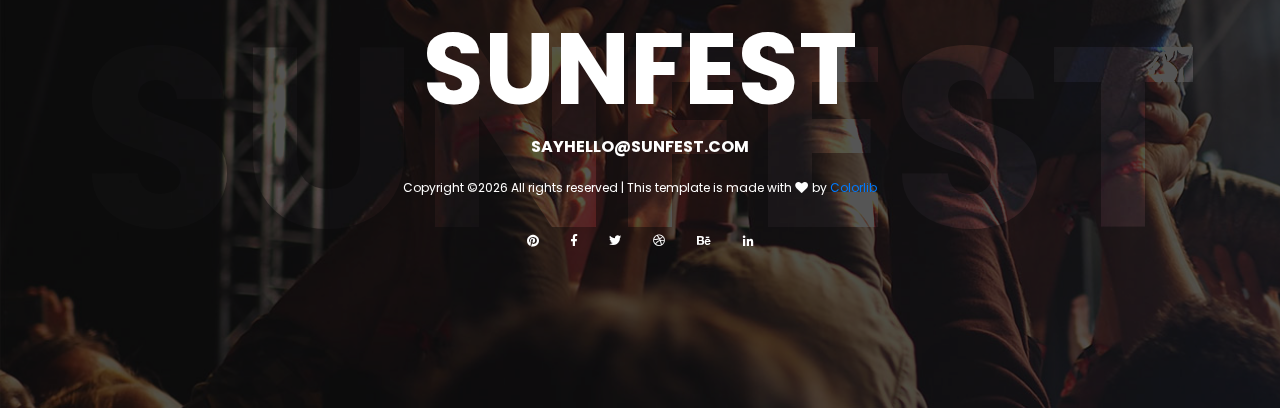
<file: elements.html>
<!DOCTYPE html>
<html lang="en" dir="ltr">
<head>
    <!-- Required meta tags -->
    <meta charset="utf-8">
    <meta name="viewport" content="width=device-width, initial-scale=1, shrink-to-fit=no">

    <title>Hello World!</title>

    <link href="https://fonts.googleapis.com/css?family=Poppins:300,400,500,600,700" rel="stylesheet">
    <!-- Bootstrap CSS -->
    <link rel="stylesheet" href="css/bootstrap.min.css">

    <!-- FontAwesome CSS -->
    <link rel="stylesheet" href="css/fontawesome-all.min.css">

    <!-- Swiper CSS -->
    <link rel="stylesheet" href="css/swiper.min.css">

    <!-- Styles -->
    <link rel="stylesheet" href="style.css">
</head>
<body class="elements-page">
    <header class="site-header">
        <div class="header-bar">
            <div class="container-fluid">
                <div class="row align-items-center">
                    <div class="col-10 col-lg-4">
                        <h1 class="site-branding flex">
                            <a href="#">SUNFEST</a>
                        </h1>
                    </div>

                    <div class="col-2 col-lg-8">
                        <nav class="site-navigation">
                            <div class="hamburger-menu d-lg-none">
                                <span></span>
                                <span></span>
                                <span></span>
                                <span></span>
                            </div><!-- .hamburger-menu -->

                            <ul>
                                <li><a href="#">HOME</a></li>
                                <li><a href="#">SUNFEST 2018</a></li>
                                <li><a href="#">ARTISTS</a></li>
                                <li><a href="#">BLOG</a></li>
                                <li><a href="#">CONTACT</a></li>
                                <li><a href="#"><i class="fas fa-search"></i></a></li>
                            </ul><!-- flex -->
                        </nav><!-- .site-navigation -->
                    </div><!-- .col-12 -->
                </div><!-- .row -->
            </div><!-- container-fluid -->
        </div><!-- header-bar -->
    </header><!-- .site-header -->

    <div class="page-header">
        <div class="container">
            <div class="row">
                <div class="col-12">
                    <div class="entry-header">
                        <h2 class="entry-title">Elements</h2>

                        <ul class="breadcrumbs flex align-items-center">
                            <li><a href="#">Home</a></li>
                            <li>Elements</li>
                        </ul><!-- .breadcrumbs -->
                    </div><!-- .entry-header -->
                </div><!-- .col-12 -->
            </div><!-- .row -->
        </div><!-- .container -->
    </div><!-- .page-header -->

    <div class="main-content">
            <div class="container">
                <div class="row elements-wrap">
                    <div class="col-12 buttons-wrap">
                        <div class="entry-header">
                            <h2 class="entry-title">Buttons</h2>
                        </div><!-- entry-header -->

                        <div class="entry-content flex">
                            <a href="#" class="btn gradient flex justify-content-center align-items-center">Load More</a>
                            <a href="#" class="btn white flex justify-content-center align-items-center">Load More</a>
                            <a href="#" class="btn border-blu flex justify-content-center align-items-center">Load More</a>
                            <a href="#" class="btn color-border flex justify-content-center align-items-center">Load More</a>
                        </div><!-- entry-content -->
                    </div><!-- col-12 -->
                </div><!-- row elements-wrap -->

                <div class="row elements-wrap">
                    <div class="col-12 accordion-and-tabs-wrap">
                        <div class="entry-header">
                            <h2 class="entry-title">Accordions & tabs</h2>
                        </div><!-- entry-header -->

                        <div class="entry-content">
                            <div class="row">
                                <div class="col-12 col-lg-5">
                                    <div class="accordion-wrap type-accordion">
                                        <h3 class="entry-title active flex justify-content-between">Venenatis efficitur lorem sed tempor?<span class="arrow-r"></span></h3>

                                        <div class="entry-content">
                                            <p>Curabitur venenatis efficitur lorem sed tempor. Integer aliquet tempor cursus. Nullam vestibulum convallis risus vel condimentum. Nullam auctor lorem in libero luctus.</p>
                                        </div>

                                        <h3 class="entry-title flex justify-content-between">Mauris tempus vestibulum mauris?<span class="arrow-r"></span></h3>

                                        <div class="entry-content">
                                            <p>Curabitur venenatis efficitur lorem sed tempor. Integer aliquet tempor cursus. Nullam vestibulum convallis risus vel condimentum. Nullam auctor lorem in libero luctus.</p>
                                        </div>

                                        <h3 class="entry-title flex justify-content-between">Curabitur venenatis efficitur lorem sed?<span class="arrow-r"></span></h3>

                                        <div class="entry-content">
                                            <p>Curabitur venenatis efficitur lorem sed tempor. Integer aliquet tempor cursus. Nullam vestibulum convallis risus vel condimentum. Nullam auctor lorem in libero luctus.</p>
                                        </div>
                                    </div>
                                </div><!-- col-5 -->

                                <div class="col-12 col-lg-7 mt-5 mt-lg-0">
                                    <div class="tabs">
                                        <ul class="tabs-nav flex">
                                            <li class="tab-nav flex justify-content-center align-items-center active" data-target="#tab_details">Details</li>
                                            <li class="tab-nav flex justify-content-center align-items-center" data-target="#tab_venue">Venue</li>
                                            <li class="tab-nav flex justify-content-center align-items-center" data-target="#tab_organizers">Organizers</li>
                                            <li class="tab-nav flex justify-content-center align-items-center" data-target="#tab_about">About the event</li>
                                        </ul><!-- tabs-nav -->

                                        <div class="tabs-container">
                                            <div id="tab_details" class="tab-content">
                                                <h2 class="entry-header">10 years a mission</h2>

                                                <p>Curabitur venenatis efficitur lorem sed tempor. Integer aliquet tempor cursus. Nullam vestibulum convallis risus vel condimentum. Nullam auctor lorem in libero luctus, vel volutpat quam tincidunt. Morbi sodales, dolor id ultricies dictum, diam odio tempor purus, at ultrices elit nulla ac nisl. Vestibulum enim sapien, blandit finibus elit vitae, venenatis tempor enim.</p>
                                            </div>

                                            <div id="tab_venue" class="tab-content">
                                                <h2 class="entry-header">10 years a mission</h2>

                                                <p>Curabitur venenatis efficitur lorem sed tempor. Integer aliquet tempor cursus. Nullam vestibulum convallis risus vel condimentum. Nullam auctor lorem in libero luctus, vel volutpat quam tincidunt. Morbi sodales, dolor id ultricies dictum, diam odio tempor purus, at ultrices elit nulla ac nisl. Vestibulum enim sapien, blandit finibus elit vitae, venenatis tempor enim.</p>
                                            </div>

                                            <div id="tab_organizers" class="tab-content">
                                                <h2 class="entry-header">10 years a mission</h2>

                                                <p>Curabitur venenatis efficitur lorem sed tempor. Integer aliquet tempor cursus. Nullam vestibulum convallis risus vel condimentum. Nullam auctor lorem in libero luctus, vel volutpat quam tincidunt. Morbi sodales, dolor id ultricies dictum, diam odio tempor purus, at ultrices elit nulla ac nisl. Vestibulum enim sapien, blandit finibus elit vitae, venenatis tempor enim.</p>
                                            </div>

                                            <div id="tab_about" class="tab-content">
                                                <h2 class="entry-header">10 years a mission</h2>

                                                <p>Curabitur venenatis efficitur lorem sed tempor. Integer aliquet tempor cursus. Nullam vestibulum convallis risus vel condimentum. Nullam auctor lorem in libero luctus, vel volutpat quam tincidunt. Morbi sodales, dolor id ultricies dictum, diam odio tempor purus, at ultrices elit nulla ac nisl. Vestibulum enim sapien, blandit finibus elit vitae, venenatis tempor enim.</p>
                                            </div>
                                        </div>
                                    </div>
                                </div><!-- col-7 -->
                            </div><!-- row -->
                        </div><!-- entry-content -->
                    </div><!-- col-12 -->
                </div><!-- row elements-wrap -->

                <div class="row elements-wrap">
                    <div class="col-12">
                        <div class="entry-header">
                            <h2 class="entry-title">Milestones</h2>
                        </div><!-- entry-header -->

                        <div class="milestones">
                            <div class="row flex flex-wrap justify-content-between">
                                <div class="d-col-n mt-5 mt-lg-0">
                                    <div class="counter-box">
                                        <div class="flex justify-content-center">
                                            <div class="start-counter" data-to="390" data-speed="2000"></div>
                                        </div>

                                        <h3 class="entry-title">Hours of Music</h3><!-- entry-title -->
                                    </div><!-- counter-box -->
                                </div><!-- d-col-n -->

                                <div class="d-col-n mt-5 mt-lg-0">
                                    <div class="counter-box">
                                        <div class="flex justify-content-center">
                                            <div class="start-counter" data-to="68" data-speed="2000"></div>
                                        </div>

                                        <h3 class="entry-title">DJ's Playing</h3><!-- entry-title -->
                                    </div><!-- counter-box -->
                                </div><!-- d-col-n -->

                                <div class="d-col-n mt-5 mt-lg-0">
                                    <div class="counter-box">
                                        <div class="flex justify-content-center">
                                            <div class="start-counter" data-to="120" data-speed="2000"></div>
                                            <div class="counter-k">K</div>
                                        </div>

                                        <h3 class="entry-title">Visitors</h3><!-- entry-title -->
                                    </div><!-- counter-box -->
                                </div><!-- d-col-n -->

                                <div class="d-col-n mt-5 mt-lg-0">
                                    <div class="counter-box">
                                        <div class="flex justify-content-center">
                                            <div class="start-counter" data-to="8" data-speed="2000"></div>
                                        </div>

                                        <h3 class="entry-title">Stages</h3><!-- entry-title -->
                                    </div><!-- counter-box -->
                                </div><!-- d-col-n -->

                                <div class="d-col-n mt-5 mt-lg-0">
                                    <div class="counter-box">
                                        <div class="flex justify-content-center">
                                            <div class="start-counter" data-to="325" data-speed="2000"></div>
                                            <div class="counter-k">K</div>
                                        </div>

                                        <h3 class="entry-title">Followers</h3><!-- entry-title -->
                                    </div><!-- counter-box -->
                                </div><!-- d-col-n -->
                            </div>
                        </div>
                    </div><!-- col-12 -->
                </div><!-- row elements-wrap -->

                <div class="row elements-wrap">
                    <div class="col-12">
                        <div class="entry-header">
                            <h2 class="entry-title">Loaders</h2>
                        </div><!-- entry-header -->

                        <div class="entry-content elements-container">
                            <div class="row">
                                <div class="col-12 col-sm-6 col-md-4 col-lg-3">
                                    <div class="circular-progress-bar">
                                        <div class="circle" id="hard_work">
                                            <strong></strong>
                                            <h3 class="entry-title">Hard Work</h3>
                                        </div>
                                    </div>
                                </div>

                                <div class="col-12 col-sm-6 col-md-4 col-lg-3">
                                    <div class="circular-progress-bar">
                                        <div class="circle" id="good_music">
                                            <strong></strong>
                                            <h3 class="entry-title">Good Music</h3>
                                        </div>
                                    </div>
                                </div>

                                <div class="col-12 col-sm-6 col-md-4 col-lg-3">
                                    <div class="circular-progress-bar">
                                        <div class="circle" id="power">
                                            <strong></strong>
                                            <h3 class="entry-title">Power</h3>
                                        </div>
                                    </div>
                                </div>

                                <div class="col-12 col-sm-6 col-md-4 col-lg-3">
                                    <div class="circular-progress-bar">
                                        <div class="circle" id="fun_time">
                                            <strong></strong>
                                            <h3 class="entry-title">Fun times</h3>
                                        </div>
                                    </div>
                                </div>
                            </div>
                        </div>
                    </div><!-- col-12 -->
                </div><!-- row elements-wrap -->

                <div class="row elements-wrap">
                    <div class="col-12">
                        <div class="entry-header">
                            <h2 class="entry-title">Icon Boxes</h2>
                        </div><!-- entry-header -->

                        <div class="entry-content">
                            <div class="row">
                                <div class="col-12 col-md-6 col-lg-4">
                                    <div class="icon-box icon-box-1">
                                        <div class="entry-header">
                                            <h3 class="entry-title">The mission</h3>
                                        </div><!-- entry-header -->

                                        <div class="entry-content">
                                            <p>Curabitur venenatis efficitur lorem sed tempor. Integer aliquet tempor cursus.
                                                Nullam vestibulum convallis risus vel condimentum. </p>
                                        </div><!-- entry-content -->
                                    </div><!-- icon-box -->
                                </div><!-- col-4 -->

                                <div class="col-12 col-md-6 col-lg-4 mt-5 mt-md-0">
                                    <div class="icon-box icon-box-2">
                                        <div class="entry-header">
                                            <h3 class="entry-title">The mission</h3>
                                        </div><!-- entry-header -->

                                        <div class="entry-content">
                                            <p>Curabitur venenatis efficitur lorem sed tempor. Integer aliquet tempor cursus.
                                                Nullam vestibulum convallis risus vel condimentum. </p>
                                        </div><!-- entry-content -->
                                    </div><!-- icon-box -->
                                </div><!-- col-4 -->

                                <div class="col-12 col-md-6 col-lg-4 mt-5 mt-lg-0">
                                    <div class="icon-box icon-box-3">
                                        <div class="entry-header">
                                            <h3 class="entry-title">The mission</h3>
                                        </div><!-- entry-header -->

                                        <div class="entry-content">
                                            <p>Curabitur venenatis efficitur lorem sed tempor. Integer aliquet tempor cursus.
                                                Nullam vestibulum convallis risus vel condimentum. </p>
                                        </div><!-- entry-content -->
                                    </div><!-- icon-box -->
                                </div><!-- col-4 -->
                            </div><!-- row -->
                        </div><!-- entry-content -->
                    </div><!-- col-12 -->
                </div><!-- row elements-wrap -->
            </div><!-- container -->
    </div><!-- main-content -->

    <footer class="site-footer">
        <div class="footer-cover-title flex justify-content-center align-items-center">
            <h2>SUNFEST</h2>
        </div><!-- .site-footer -->

        <div class="footer-content-wrapper">
            <div class="container">
                <div class="row">
                    <div class="col-12">
                        <div class="entry-title">
                            <a href="#">SUNFEST</a>
                        </div><!-- entry-title -->

                        <div class="entry-mail">
                            <a href="#">SAYHELLO@SUNFEST.COM</a>
                        </div><!-- .entry-mail -->

                        <div class="copyright-info">
                            <!-- Link back to Colorlib can't be removed. Template is licensed under CC BY 3.0. -->
Copyright &copy;<script>document.write(new Date().getFullYear());</script> All rights reserved | This template is made with <i class="fa fa-heart" aria-hidden="true"></i> by <a href="https://colorlib.com" target="_blank">Colorlib</a>
<!-- Link back to Colorlib can't be removed. Template is licensed under CC BY 3.0. -->
                        </div><!-- copyright-info -->

                        <div class="footer-social">
                            <ul class="flex justify-content-center align-items-center">
                                <li><a href="#"><i class="fab fa-pinterest"></i></a></li>
                                <li><a href="#"><i class="fab fa-facebook-f"></i></a></li>
                                <li><a href="#"><i class="fab fa-twitter"></i></a></li>
                                <li><a href="#"><i class="fab fa-dribbble"></i></a></li>
                                <li><a href="#"><i class="fab fa-behance"></i></a></li>
                                <li><a href="#"><i class="fab fa-linkedin-in"></i></a></li>
                            </ul>
                        </div><!-- footer-social -->
                    </div><!-- col -->
                </div><!-- row -->
            </div><!-- container -->
        </div><!-- footer-content-wrapper -->
    </footer><!-- site-footer -->

    <script type='text/javascript' src='js/jquery.js'></script>
    <script type='text/javascript' src='js/masonry.pkgd.min.js'></script>
    <script type='text/javascript' src='js/jquery.collapsible.min.js'></script>
    <script type='text/javascript' src='js/swiper.min.js'></script>
    <script type='text/javascript' src='js/jquery.countdown.min.js'></script>
    <script type='text/javascript' src='js/circle-progress.min.js'></script>
    <script type='text/javascript' src='js/jquery.countTo.min.js'></script>
    <script type='text/javascript' src='js/custom.js'></script>
</body>
</html>
</file>
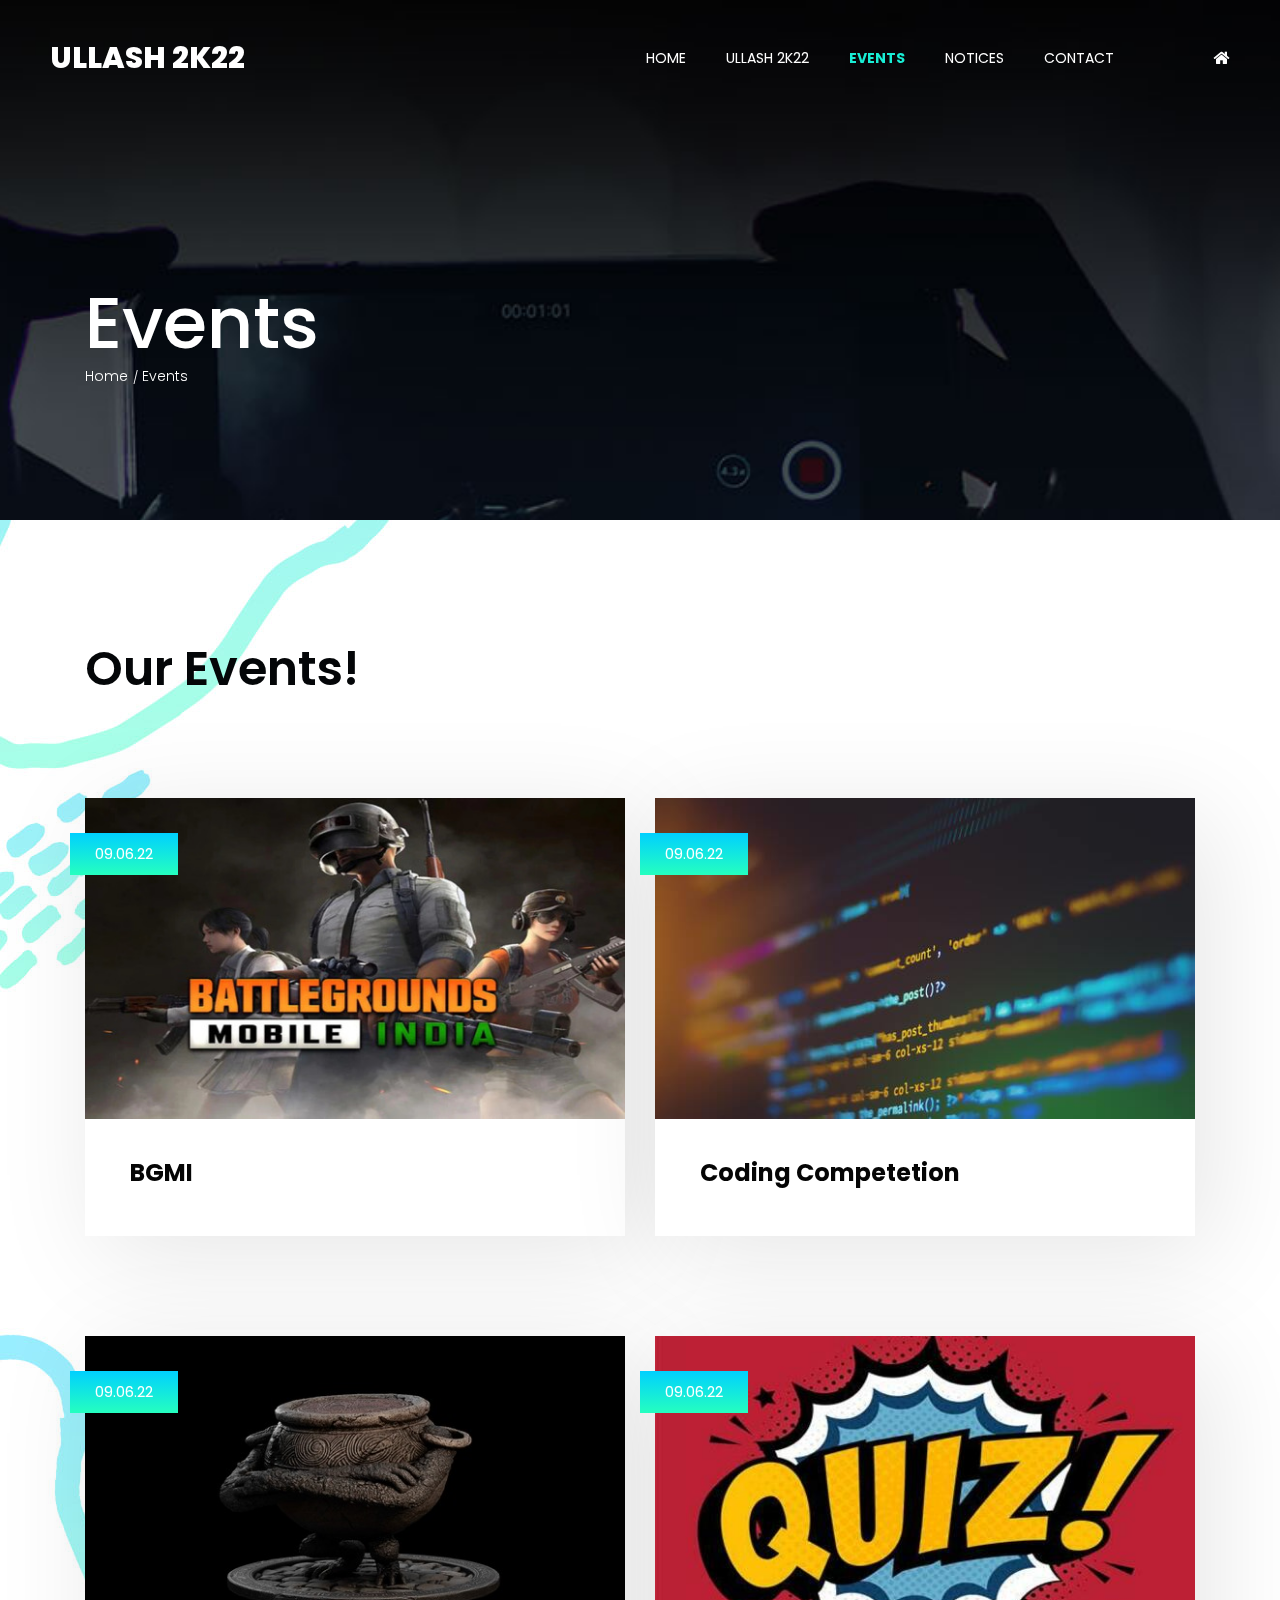
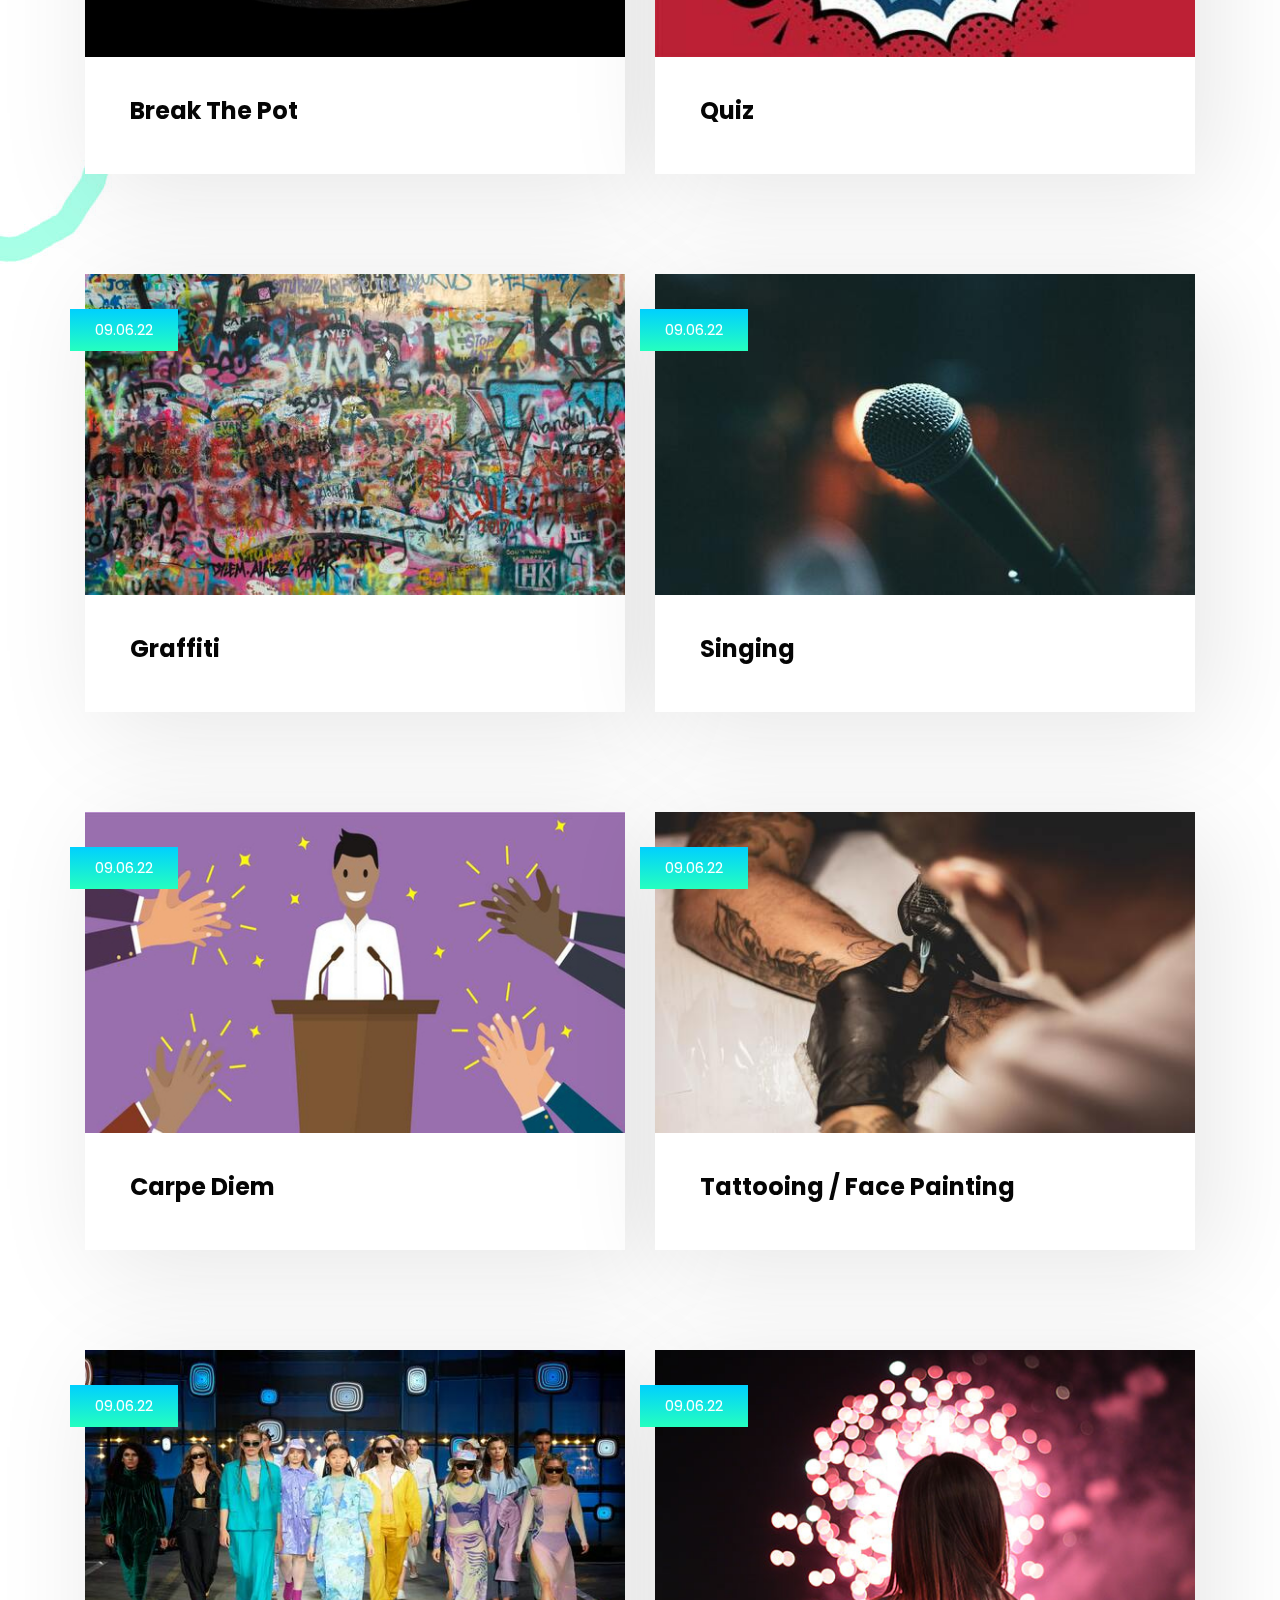
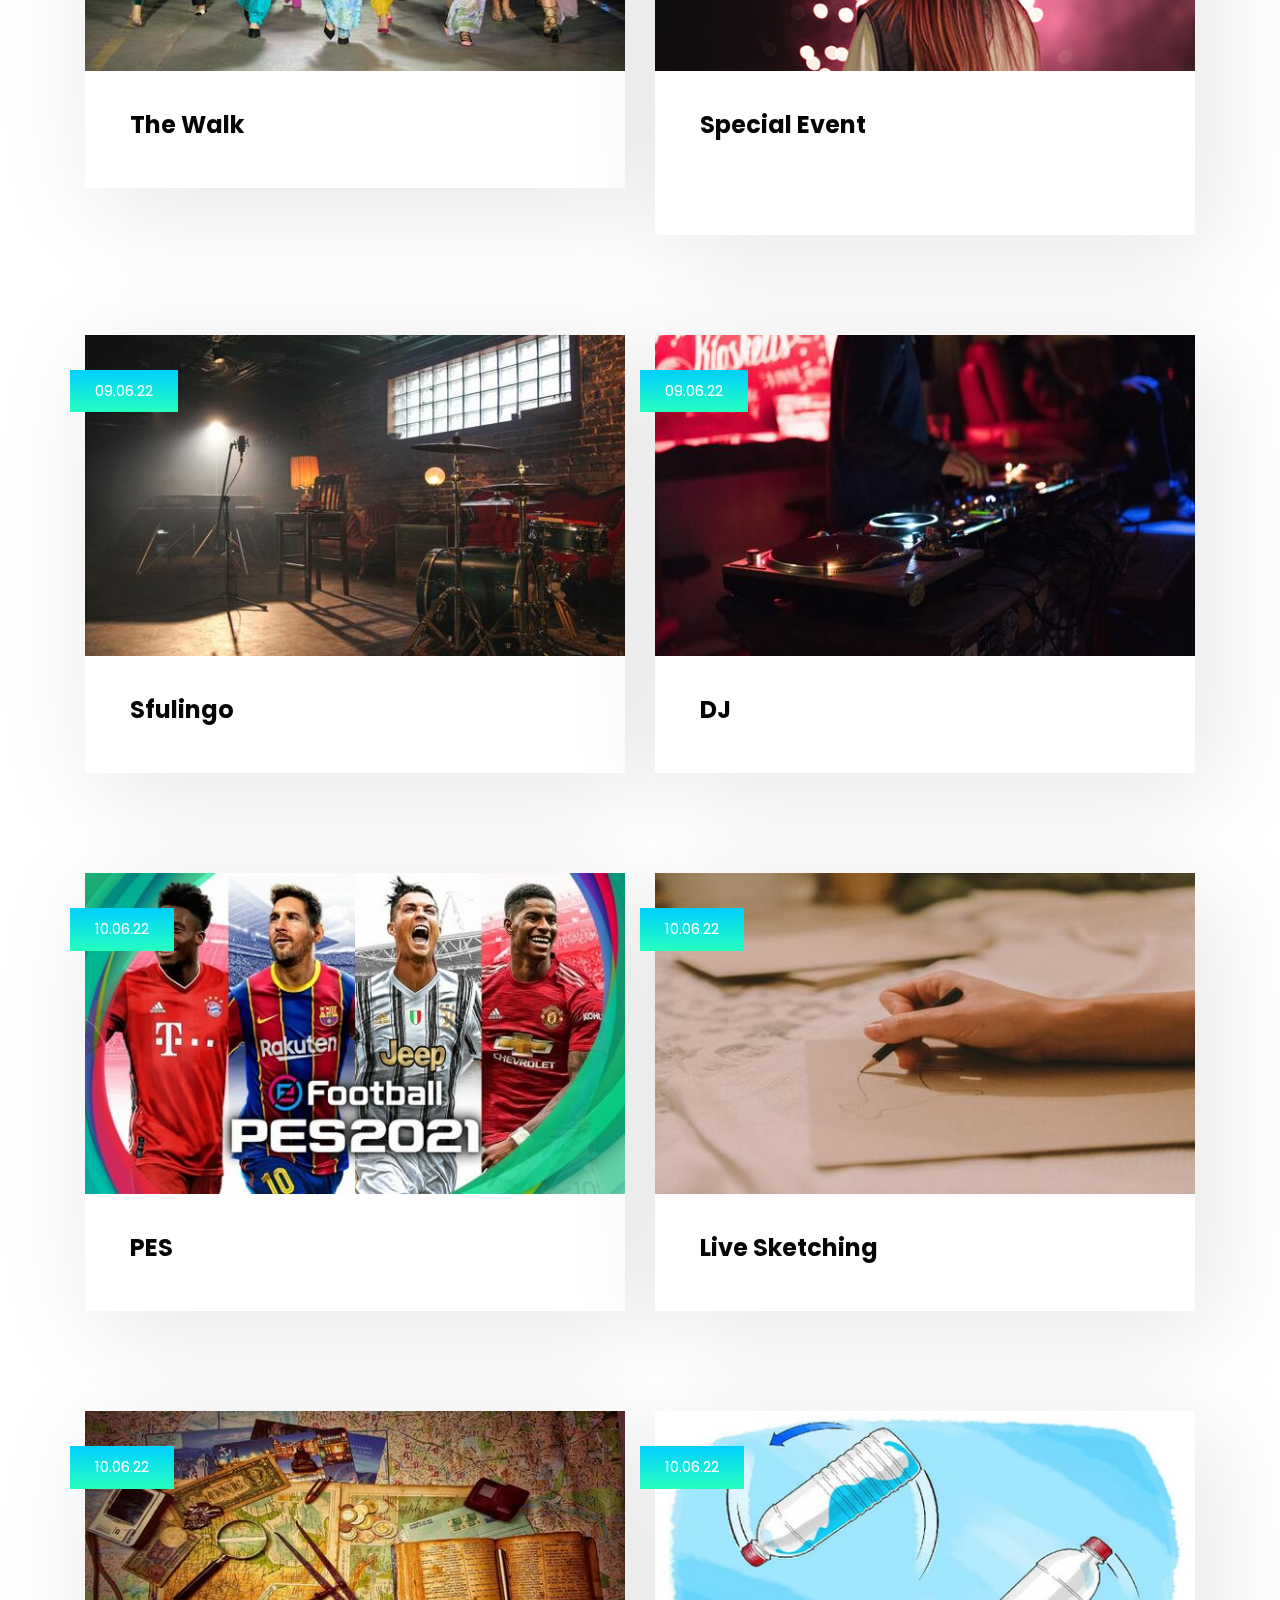
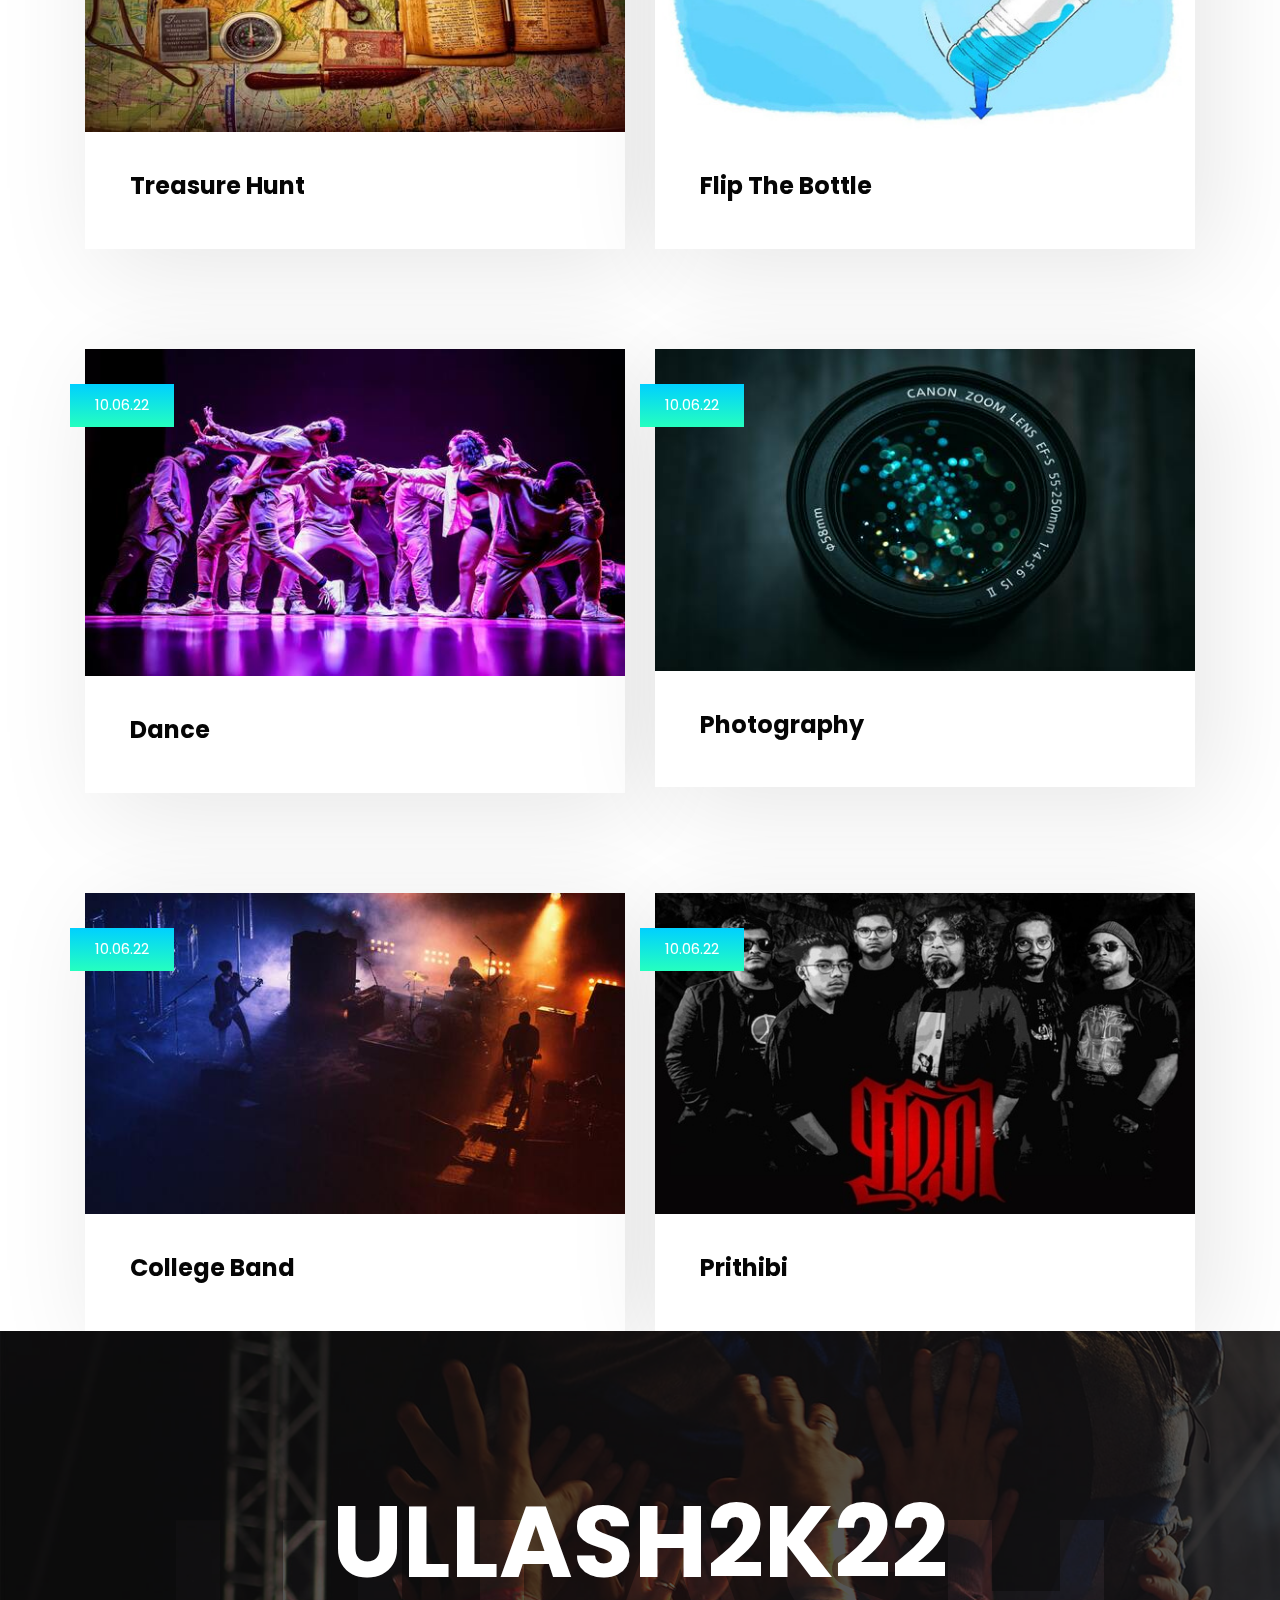
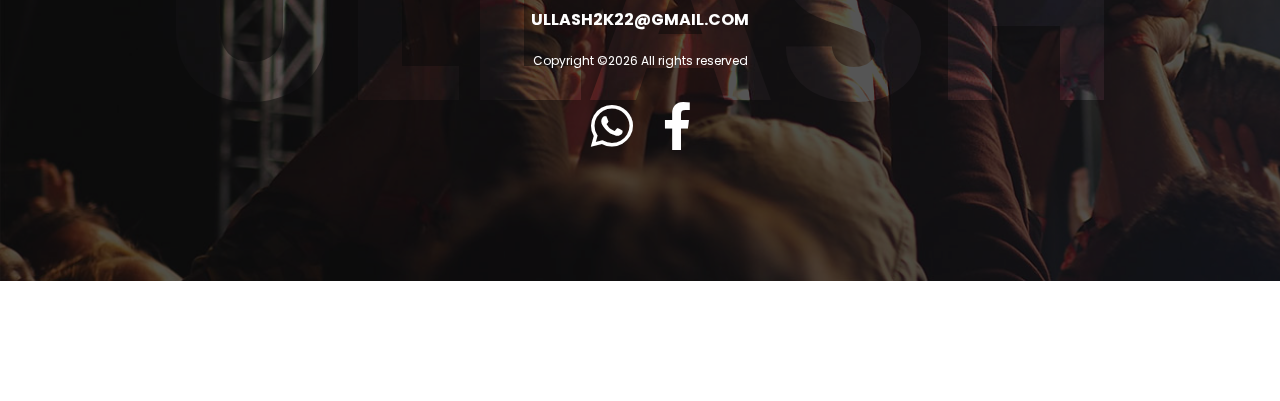
<file: events.html>
<!DOCTYPE html>
<html lang="en" dir="ltr">
<head>
    <!-- Global site tag (gtag.js) - Google Analytics -->
    <script async src="https://www.googletagmanager.com/gtag/js?id=G-R161HLTNPX"></script>
    <script>
         window.dataLayer = window.dataLayer || [];
        function gtag(){dataLayer.push(arguments);}
            gtag('js', new Date());

            gtag('config', 'G-R161HLTNPX');
    </script>
    <!-- Required meta tags -->
    <meta charset="utf-8">
    <meta name="viewport" content="width=device-width, initial-scale=1, shrink-to-fit=no">

    <title>Ullash 2K22</title>

    <link href="https://fonts.googleapis.com/css?family=Poppins:300,400,500,600,700" rel="stylesheet">
    <!-- Bootstrap CSS -->
    <link rel="stylesheet" href="css/bootstrap.min.css">

    <!-- FontAwesome CSS -->
    <link rel="stylesheet" href="css/fontawesome-all.min.css">

    <!-- Swiper CSS -->
    <link rel="stylesheet" href="css/swiper.min.css">

    <!-- Styles -->
    <link rel="stylesheet" href="style.css">
</head>
<body class="blog-page">
    <header class="site-header">
        <div class="header-bar">
            <div class="container-fluid">
                <div class="row align-items-center">
                    <div class="col-10 col-lg-4">
                        <h1 class="site-branding flex">
                            <a href="index.html">ULLASH 2K22</a>
                        </h1>
                    </div>

                    <div class="col-2 col-lg-8">
                        <nav class="site-navigation">
                            <div class="hamburger-menu d-lg-none">
                                <span></span>
                                <span></span>
                                <span></span>
                                <span></span>
                            </div><!-- .hamburger-menu -->

                            <ul>
                                <li><a href="index.html">HOME</a></li>
                                <li><a href="about-us.html">ULLASH 2K22</a></li>
                                <li><a href="#" class="nav-now">EVENTS</a></li>
                                <li><a href="notices.html">NOTICES</a></li>
                                <li><a href="contact.html">CONTACT</a></li>
                                <li><a href="index.html"><i class="fa fa-home"></i></a></li>
                            </ul><!-- flex -->
                        </nav><!-- .site-navigation -->
                    </div><!-- .col-12 -->
                </div><!-- .row -->
            </div><!-- container-fluid -->
        </div><!-- header-bar -->
    </header><!-- .site-header -->

    <div class="page-header">
        <div class="container">
            <div class="row">
                <div class="col-12">
                    <div class="entry-header">
                        <h2 class="entry-title">Events</h2>

                        <ul class="breadcrumbs flex align-items-center">
                            <li><a href="#">Home</a></li>
                            <li>Events</li>
                        </ul><!-- .breadcrumbs -->
                    </div><!-- entry-header -->
                </div><!-- col-12 -->
            </div><!-- row -->
        </div><!-- container -->
    </div><!-- page-header -->

    <div class="main-content">
        <div class="container">
            <div class="last-news">
                <div class="entry-header">
                    <div class="entry-title">
                        <h2>Our Events!</h2>
                        <!-- <a class="btn-grad" href="https://forms.gle/8NPGs1LxeRbiHBqs8" target="_blank">Register</a> -->
                    </div><!-- entry-title -->
                </div>
                <div class="row blog-list-page">
                    <div class="col-12 col-md-6 single-blog-content">
                        <div class="blog-content">
                            <figure class="featured-image">
                                <a href="rules/bgmi.pdf" target="_blank"> <img src="images/bgmi.jpg" alt="BGMI"> </a>
                            </figure><!-- featured-image -->

                            <div class="box-link-date">
                                <a href="">09.06.22</a>
                            </div><!-- box-link-date -->

                            <div class="entry-content">
                                <div class="entry-header">
                                    <h2>BGMI</h2>
                                </div><!-- entry-header -->
                            </div><!-- entry-content -->
                        </div>
                    </div><!-- col-6 -->

                    <div class="col-12 col-md-6 single-blog-content">
                        <div class="blog-content">
                            <figure class="featured-image">
                                <a href="#"> <img src="images/coding.jpg" alt="Coding Competetion"> </a>
                            </figure><!-- featured-image -->

                            <div class="box-link-date">
                                <a href="">09.06.22</a>
                            </div><!-- box-link-date -->

                            <div class="entry-content">
                                <div class="entry-header">
                                    <h2>Coding Competetion</h2>
                                </div><!-- entry-header -->
                            </div><!-- entry-content -->
                        </div>
                    </div><!-- col-6 -->
                    
                    <div class="col-12 col-md-6 single-blog-content">
                        <div class="blog-content">
                            <figure class="featured-image">
                                <a href="#"> <img src="images/breakthepot.jpeg" alt="Break The Pot"> </a>
                            </figure><!-- featured-image -->

                            <div class="box-link-date">
                                <a href="">09.06.22</a>
                            </div><!-- box-link-date -->

                            <div class="entry-content">
                                <div class="entry-header">
                                    <h2>Break The Pot</h2>
                                </div><!-- entry-header -->
                            </div><!-- entry-content -->
                        </div>
                    </div><!-- col-6 -->

                    <div class="col-12 col-md-6 single-blog-content">
                        <div class="blog-content">
                            <figure class="featured-image">
                                <a href="rules/quiz.pdf" target="_blank"> <img src="images/quiz.jpeg" alt="Quiz"> </a>
                            </figure><!-- featured-image -->

                            <div class="box-link-date">
                                <a href="">09.06.22</a>
                            </div><!-- box-link-date -->

                            <div class="entry-content">
                                <div class="entry-header">
                                    <h2>Quiz</h2>
                                </div><!-- entry-header -->
                            </div><!-- entry-content -->
                        </div>
                    </div><!-- col-6 -->

                    <div class="col-12 col-md-6 single-blog-content">
                        <div class="blog-content">
                            <figure class="featured-image">
                                <a href="rules/graffiti.pdf" target="_blank"> <img src="images/graffiti.jpg" alt="Graffiti"> </a>
                            </figure><!-- featured-image -->

                            <div class="box-link-date">
                                <a href="">09.06.22</a>
                            </div><!-- box-link-date -->

                            <div class="entry-content">
                                <div class="entry-header">
                                    <h2>Graffiti</h2>
                                </div><!-- entry-header -->
                            </div><!-- entry-content -->
                        </div>
                    </div><!-- col-6 -->

                    <div class="col-12 col-md-6 single-blog-content">
                        <div class="blog-content">
                            <figure class="featured-image">
                                <a href="#"> <img src="images/singing.jpg" alt="Singing"> </a>
                            </figure><!-- featured-image -->

                            <div class="box-link-date">
                                <a href="">09.06.22</a>
                            </div><!-- box-link-date -->

                            <div class="entry-content">
                                <div class="entry-header">
                                    <h2>Singing</h2>
                                </div><!-- entry-header -->
                            </div><!-- entry-content -->
                        </div>
                    </div><!-- col-6 -->

                    <div class="col-12 col-md-6 single-blog-content">
                        <div class="blog-content">
                            <figure class="featured-image">
                                <a href="#"> <img src="images/1min.jpg" alt="Carpe Diem"> </a>
                            </figure><!-- featured-image -->

                            <div class="box-link-date">
                                <a href="">09.06.22</a>
                            </div><!-- box-link-date -->

                            <div class="entry-content">
                                <div class="entry-header">
                                    <h2>Carpe Diem</h2>
                                </div><!-- entry-header -->
                            </div><!-- entry-content -->
                        </div>
                    </div><!-- col-6 -->

                    <div class="col-12 col-md-6 single-blog-content">
                        <div class="blog-content">
                            <figure class="featured-image">
                                <a href="#"> <img src="images/tattoo.jpg" alt="Tattooing"> </a>
                            </figure><!-- featured-image -->

                            <div class="box-link-date">
                                <a href="">09.06.22</a>
                            </div><!-- box-link-date -->

                            <div class="entry-content">
                                <div class="entry-header">
                                    <h2>Tattooing / Face Painting</h2>
                                </div><!-- entry-header -->
                            </div><!-- entry-content -->
                        </div>
                    </div><!-- col-6 -->

                    <div class="col-12 col-md-6 single-blog-content">
                        <div class="blog-content">
                            <figure class="featured-image">
                                <a href="#"> <img src="images/fashion.jpg" alt="The Walk"> </a>
                            </figure><!-- featured-image -->

                            <div class="box-link-date">
                                <a href="">09.06.22</a>
                            </div><!-- box-link-date -->

                            <div class="entry-content">
                                <div class="entry-header">
                                    <h2>The Walk</h2>
                                </div><!-- entry-header -->
                            </div><!-- entry-content -->
                        </div>
                    </div><!-- col-6 -->

                    <div class="col-12 col-md-6 single-blog-content">
                        <div class="blog-content">
                            <figure class="featured-image">
                                <a href="#"> <img src="images/blog-image-1.jpg" alt="Special Event"> </a>
                            </figure><!-- featured-image -->

                            <div class="box-link-date">
                                <a href="">09.06.22</a>
                            </div><!-- box-link-date -->

                            <div class="entry-content">
                                <div class="entry-header">
                                    <h2>Special Event</h2>
                                </div><!-- entry-header -->
                            <div class="entry-description">
                                    <a href="#" class="invis-tile">Register</a>
                                </div><!-- entry-description -->
                            </div><!-- entry-content -->
                        </div>
                    </div><!-- col-6 -->

                    <div class="col-12 col-md-6 single-blog-content">
                        <div class="blog-content">
                            <figure class="featured-image">
                                <a href="#"> <img src="images/sfulingo.jpg" alt="Sfulingo"> </a>
                            </figure><!-- featured-image -->

                            <div class="box-link-date">
                                <a href="">09.06.22</a>
                            </div><!-- box-link-date -->

                            <div class="entry-content">
                                <div class="entry-header">
                                    <h2>Sfulingo</h2>
                                </div><!-- entry-header -->
                            </div><!-- entry-content -->
                        </div>
                    </div><!-- col-6 -->

                    <div class="col-12 col-md-6 single-blog-content">
                        <div class="blog-content">
                            <figure class="featured-image">
                                <a href="#"> <img src="images/dj.jpg" alt="Special Event"> </a>
                            </figure><!-- featured-image -->

                            <div class="box-link-date">
                                <a href="">09.06.22</a>
                            </div><!-- box-link-date -->

                            <div class="entry-content">
                                <div class="entry-header">
                                    <h2>DJ</h2>
                                </div><!-- entry-header -->
                            </div><!-- entry-content -->
                        </div>
                    </div><!-- col-6 -->

                    <div class="col-12 col-md-6 single-blog-content">
                        <div class="blog-content">
                            <figure class="featured-image">
                                <a href="#"> <img src="images/pes.jpg" alt="PES"> </a>
                            </figure><!-- featured-image -->

                            <div class="box-link-date">
                                <a href="">10.06.22</a>
                            </div><!-- box-link-date -->

                            <div class="entry-content">
                                <div class="entry-header">
                                    <h2>PES</h2>
                                </div><!-- entry-header -->
                            </div><!-- entry-content -->
                        </div>
                    </div><!-- col-6 -->

                    <div class="col-12 col-md-6 single-blog-content">
                        <div class="blog-content">
                            <figure class="featured-image">
                                <a href="#"> <img src="images/sketch.jpg" alt="Live Sketching"> </a>
                            </figure><!-- featured-image -->

                            <div class="box-link-date">
                                <a href="">10.06.22</a>
                            </div><!-- box-link-date -->

                            <div class="entry-content">
                                <div class="entry-header">
                                    <h2>Live Sketching</h2>
                                </div><!-- entry-header -->
                            </div><!-- entry-content -->
                        </div>
                    </div><!-- col-6 -->

                    <div class="col-12 col-md-6 single-blog-content">
                        <div class="blog-content">
                            <figure class="featured-image">
                                <a href="#"> <img src="images/treasure.jpg" alt="Treasure Hunt"> </a>
                            </figure><!-- featured-image -->

                            <div class="box-link-date">
                                <a href="">10.06.22</a>
                            </div><!-- box-link-date -->

                            <div class="entry-content">
                                <div class="entry-header">
                                    <h2>Treasure Hunt</h2>
                                </div><!-- entry-header -->
                            </div><!-- entry-content -->
                        </div>
                    </div><!-- col-6 -->

                    <div class="col-12 col-md-6 single-blog-content">
                        <div class="blog-content">
                            <figure class="featured-image">
                                <a href="#"> <img src="images/flipthebottle.jpg" alt="Flip The Bottle"> </a>
                            </figure><!-- featured-image -->

                            <div class="box-link-date">
                                <a href="">10.06.22</a>
                            </div><!-- box-link-date -->

                            <div class="entry-content">
                                <div class="entry-header">
                                    <h2>Flip The Bottle</h2>
                                </div><!-- entry-header -->
                            </div><!-- entry-content -->
                        </div>
                    </div><!-- col-6 -->

                    <div class="col-12 col-md-6 single-blog-content">
                        <div class="blog-content">
                            <figure class="featured-image">
                                <a href="#"> <img src="images/dance.jpg" alt="Dance"> </a>
                            </figure><!-- featured-image -->

                            <div class="box-link-date">
                                <a href="">10.06.22</a>
                            </div><!-- box-link-date -->

                            <div class="entry-content">
                                <div class="entry-header">
                                    <h2>Dance</h2>
                                </div><!-- entry-header -->
                            </div><!-- entry-content -->
                        </div>
                    </div><!-- col-6 -->

                    <div class="col-12 col-md-6 single-blog-content">
                        <div class="blog-content">
                            <figure class="featured-image">
                                <a href="rules/photography.pdf" target="_blank"> <img src="images/photography.jpg" alt="photography"> </a>
                            </figure><!-- featured-image -->

                            <div class="box-link-date">
                                <a href="">10.06.22</a>
                            </div><!-- box-link-date -->

                            <div class="entry-content">
                                <div class="entry-header">
                                    <h2>Photography</h2>
                                </div><!-- entry-header -->
                            </div><!-- entry-content -->
                        </div>
                    </div><!-- col-6 -->

                    <div class="col-12 col-md-6 single-blog-content">
                        <div class="blog-content">
                            <figure class="featured-image">
                                <a href="#"> <img src="images/collegeband.jpg" alt="College Band"> </a>
                            </figure><!-- featured-image -->

                            <div class="box-link-date">
                                <a href="">10.06.22</a>
                            </div><!-- box-link-date -->

                            <div class="entry-content">
                                <div class="entry-header">
                                    <h2>College Band</h2>
                                </div><!-- entry-header -->
                            </div><!-- entry-content -->
                        </div>
                    </div><!-- col-6 -->

                    <div class="col-12 col-md-6 single-blog-content">
                        <div class="blog-content">
                            <figure class="featured-image">
                                <a href="#"> <img src="images/prithibi.jpg" alt="Prithibi"> </a>
                            </figure><!-- featured-image -->

                            <div class="box-link-date">
                                <a href="">10.06.22</a>
                            </div><!-- box-link-date -->

                            <div class="entry-content">
                                <div class="entry-header">
                                    <h2>Prithibi</h2>
                                </div><!-- entry-header -->
                            </div><!-- entry-content -->
                        </div>
                    </div><!-- col-6 -->

            </div><!-- last-news -->
        </div><!-- container -->
    </div><!-- main-content -->

    <footer class="site-footer">
        <div class="footer-cover-title flex justify-content-center align-items-center">
            <h2>ULLASH</h2>
        </div><!-- .site-footer -->

        <div class="footer-content-wrapper">
            <div class="container">
                <div class="row">
                    <div class="col-12">
                        <div class="entry-title">
                            <a href="#">ULLASH2K22</a>
                        </div><!-- entry-title -->

                        <div class="entry-mail">
                            <a href="mailto:ullash2k22@gmail.com">ULLASH2K22@GMAIL.COM</a>
                        </div><!-- .entry-mail -->

                        <div class="copyright-info">
                            <!-- Link back to Colorlib can't be removed. Template is licensed under CC BY 3.0. -->
Copyright &copy;<script>document.write(new Date().getFullYear());</script> All rights reserved <a href="https://colorlib.com" target="_blank"> </a>
<!-- Link back to Colorlib can't be removed. Template is licensed under CC BY 3.0. -->
                        </div><!-- copyright-info -->

                        <div class="footer-social">
                            <ul class="flex justify-content-center align-items-center">
                                <li><a href="https://shorturl.at/fqwDS" target="_blank"><i class="fab fa-whatsapp fa-4x"></i></a></li>
                                <li><a href="https://shorturl.at/pqJL9" target="_blank"><i class="fab fa-facebook-f fa-4x"></i></a></li>
                            </ul>
                        </div><!-- footer-social -->
                    </div><!-- col -->
                </div><!-- row -->
            </div><!-- container -->
        </div><!-- footer-content-wrapper -->
    </footer><!-- site-footer -->

    <script type='text/javascript' src='js/jquery.js'></script>
    <script type='text/javascript' src='js/masonry.pkgd.min.js'></script>
    <script type='text/javascript' src='js/jquery.collapsible.min.js'></script>
    <script type='text/javascript' src='js/swiper.min.js'></script>
    <script type='text/javascript' src='js/jquery.countdown.min.js'></script>
    <script type='text/javascript' src='js/circle-progress.min.js'></script>
    <script type='text/javascript' src='js/jquery.countTo.min.js'></script>
    <script type='text/javascript' src='js/custom.js'></script>
</body>
</html>
</file>
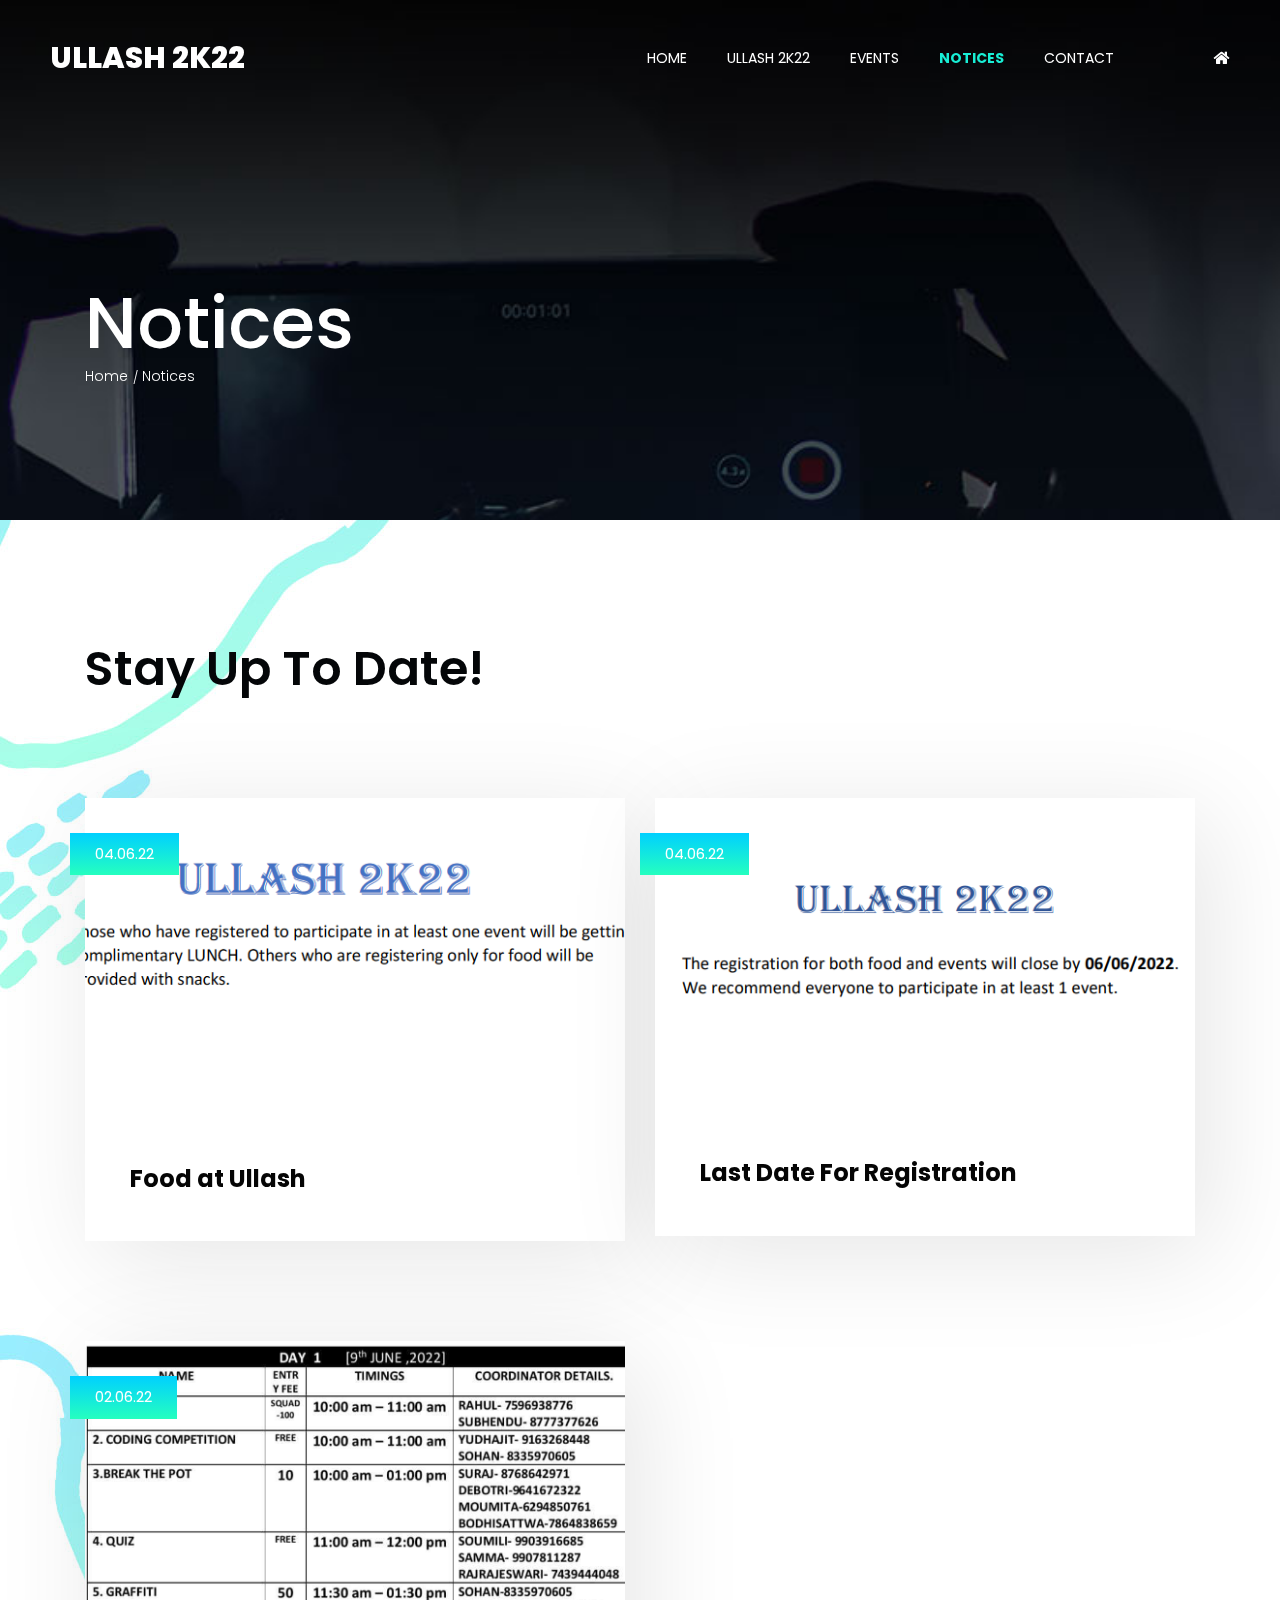
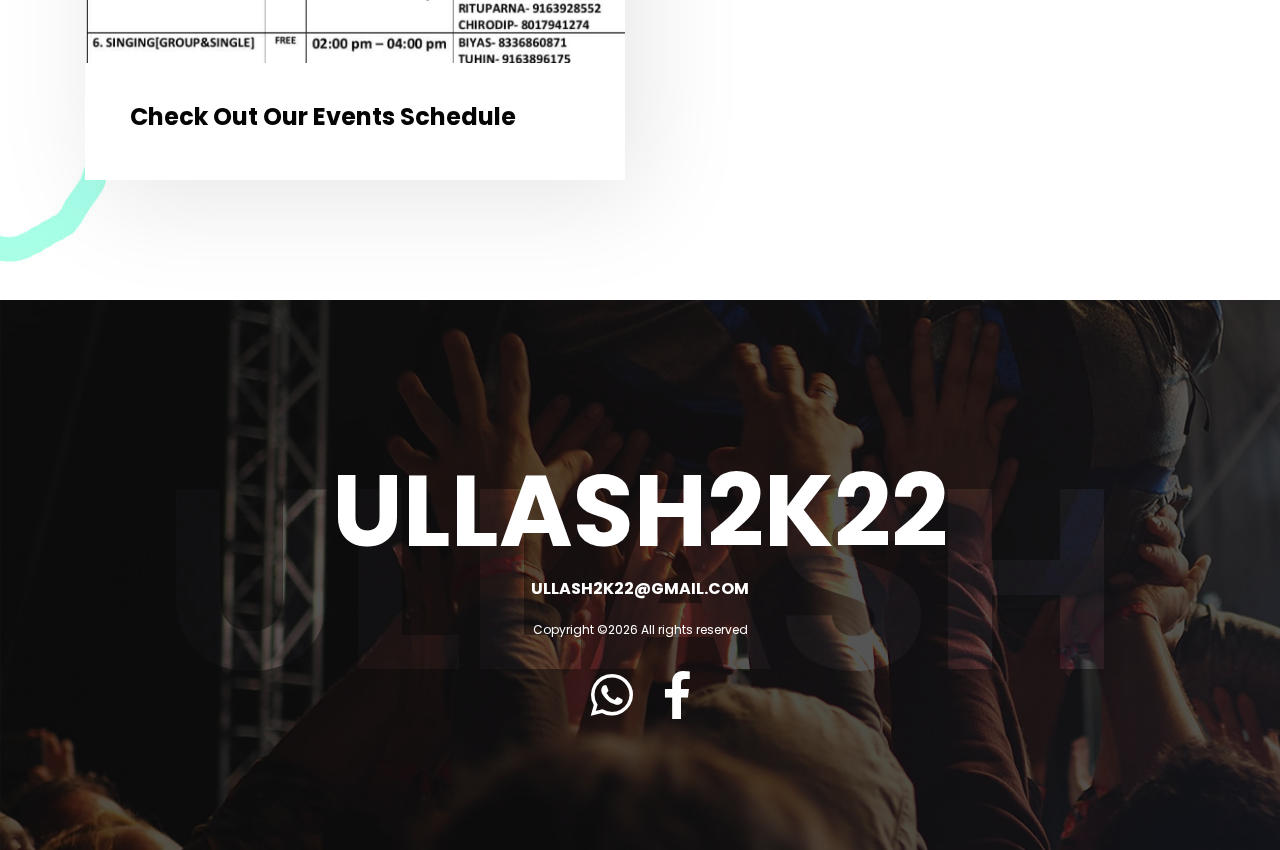
<file: notices.html>
<!DOCTYPE html>
<html lang="en" dir="ltr">
<head>
    <!-- Global site tag (gtag.js) - Google Analytics -->
    <script async src="https://www.googletagmanager.com/gtag/js?id=G-R161HLTNPX"></script>
    <script>
         window.dataLayer = window.dataLayer || [];
        function gtag(){dataLayer.push(arguments);}
            gtag('js', new Date());

            gtag('config', 'G-R161HLTNPX');
    </script>
    <!-- Required meta tags -->
    <meta charset="utf-8">
    <meta name="viewport" content="width=device-width, initial-scale=1, shrink-to-fit=no">

    <title>Ullash 2K22</title>

    <link href="https://fonts.googleapis.com/css?family=Poppins:300,400,500,600,700" rel="stylesheet">
    <!-- Bootstrap CSS -->
    <link rel="stylesheet" href="css/bootstrap.min.css">

    <!-- FontAwesome CSS -->
    <link rel="stylesheet" href="css/fontawesome-all.min.css">

    <!-- Swiper CSS -->
    <link rel="stylesheet" href="css/swiper.min.css">

    <!-- Styles -->
    <link rel="stylesheet" href="style.css">
</head>
<body class="blog-page">
    <header class="site-header">
        <div class="header-bar">
            <div class="container-fluid">
                <div class="row align-items-center">
                    <div class="col-10 col-lg-4">
                        <h1 class="site-branding flex">
                            <a href="index.html">ULLASH 2K22</a>
                        </h1>
                    </div>

                    <div class="col-2 col-lg-8">
                        <nav class="site-navigation">
                            <div class="hamburger-menu d-lg-none">
                                <span></span>
                                <span></span>
                                <span></span>
                                <span></span>
                            </div><!-- .hamburger-menu -->

                            <ul>
                                <li><a href="index.html">HOME</a></li>
                                <li><a href="about-us.html">ULLASH 2K22</a></li>
                                <li><a href="events.html">EVENTS</a></li>
                                <li><a href="#" class="nav-now">NOTICES</a></li>
                                <li><a href="contact.html">CONTACT</a></li>
                                <li><a href="index.html"><i class="fa fa-home"></i></a></li>
                            </ul><!-- flex -->
                        </nav><!-- .site-navigation -->
                    </div><!-- .col-12 -->
                </div><!-- .row -->
            </div><!-- container-fluid -->
        </div><!-- header-bar -->
    </header><!-- .site-header -->

    <div class="page-header">
        <div class="container">
            <div class="row">
                <div class="col-12">
                    <div class="entry-header">
                        <h2 class="entry-title">Notices</h2>

                        <ul class="breadcrumbs flex align-items-center">
                            <li><a href="#">Home</a></li>
                            <li>Notices</li>
                        </ul><!-- .breadcrumbs -->
                    </div><!-- entry-header -->
                </div><!-- col-12 -->
            </div><!-- row -->
        </div><!-- container -->
    </div><!-- page-header -->

    <div class="main-content">
        <div class="container">
            <div class="last-news">
                <div class="entry-header">
                    <div class="entry-title">
                        <h2>Stay Up To Date!</h2>
                    </div><!-- entry-title -->
                </div>

                
                <div class="row blog-list-page">
                    <div class="col-12 col-md-6 single-blog-content">
                        <div class="blog-content">
                            <figure class="featured-image">
                                <a href="notices/food.pdf" target="_blank"> <img src="notices/food_thumb.png" alt="Last Registration"> </a>
                            </figure><!-- featured-image -->

                            <div class="box-link-date">
                                <a href="">04.06.22</a>
                            </div><!-- box-link-date -->

                            <div class="entry-content">
                                <div class="entry-header">
                                    <h2>Food at Ullash</h2>
                                </div><!-- entry-header -->
                            </div><!-- entry-content -->
                        </div>
                    </div><!-- col-6 -->

                    <div class="col-12 col-md-6 single-blog-content">
                        <div class="blog-content">
                            <figure class="featured-image">
                                <a href="notices/event_registrations.pdf" target="_blank"> <img src="notices/event_registrations_thumb.png" alt="Last Registration"> </a>
                            </figure><!-- featured-image -->

                            <div class="box-link-date">
                                <a href="">04.06.22</a>
                            </div><!-- box-link-date -->

                            <div class="entry-content">
                                <div class="entry-header">
                                    <h2>Last Date For Registration</h2>
                                </div><!-- entry-header -->
                            </div><!-- entry-content -->
                        </div>
                    </div><!-- col-6 -->

                    <div class="col-12 col-md-6 single-blog-content">
                        <div class="blog-content">
                            <figure class="featured-image">
                                <a href="notices/events_schedule.pdf" target="_blank"> <img src="notices/events_schedule_thumb.png" alt="Schedule"> </a>
                            </figure><!-- featured-image -->

                            <div class="box-link-date">
                                <a href="">02.06.22</a>
                            </div><!-- box-link-date -->

                            <div class="entry-content">
                                <div class="entry-header">
                                    <h2>Check Out Our Events Schedule</h2>
                                </div><!-- entry-header -->
                            </div><!-- entry-content -->
                        </div>
                    </div><!-- col-6 -->
                        
                </div>

            </div><!-- last-news -->
        </div><!-- container -->
    </div><!-- main-content -->

    <footer class="site-footer">
        <div class="footer-cover-title flex justify-content-center align-items-center">
            <h2>ULLASH</h2>
        </div><!-- .site-footer -->

        <div class="footer-content-wrapper">
            <div class="container">
                <div class="row">
                    <div class="col-12">
                        <div class="entry-title">
                            <a href="#">ULLASH2K22</a>
                        </div><!-- entry-title -->

                        <div class="entry-mail">
                            <a href="mailto:ullash2k22@gmail.com">ULLASH2K22@GMAIL.COM</a>
                        </div><!-- .entry-mail -->

                        <div class="copyright-info">
                            <!-- Link back to Colorlib can't be removed. Template is licensed under CC BY 3.0. -->
Copyright &copy;<script>document.write(new Date().getFullYear());</script> All rights reserved <a href="https://colorlib.com" target="_blank"> </a>
<!-- Link back to Colorlib can't be removed. Template is licensed under CC BY 3.0. -->
                        </div><!-- copyright-info -->

                        <div class="footer-social">
                            <ul class="flex justify-content-center align-items-center">
                                <li><a href="https://shorturl.at/fqwDS" target="_blank"><i class="fab fa-whatsapp fa-4x"></i></a></li>
                                <li><a href="https://shorturl.at/pqJL9" target="_blank"><i class="fab fa-facebook-f fa-4x"></i></a></li>
                            </ul>
                        </div><!-- footer-social -->
                    </div><!-- col -->
                </div><!-- row -->
            </div><!-- container -->
        </div><!-- footer-content-wrapper -->
    </footer><!-- site-footer -->

    <script type='text/javascript' src='js/jquery.js'></script>
    <script type='text/javascript' src='js/masonry.pkgd.min.js'></script>
    <script type='text/javascript' src='js/jquery.collapsible.min.js'></script>
    <script type='text/javascript' src='js/swiper.min.js'></script>
    <script type='text/javascript' src='js/jquery.countdown.min.js'></script>
    <script type='text/javascript' src='js/circle-progress.min.js'></script>
    <script type='text/javascript' src='js/jquery.countTo.min.js'></script>
    <script type='text/javascript' src='js/custom.js'></script>
</body>
</html>
</file>
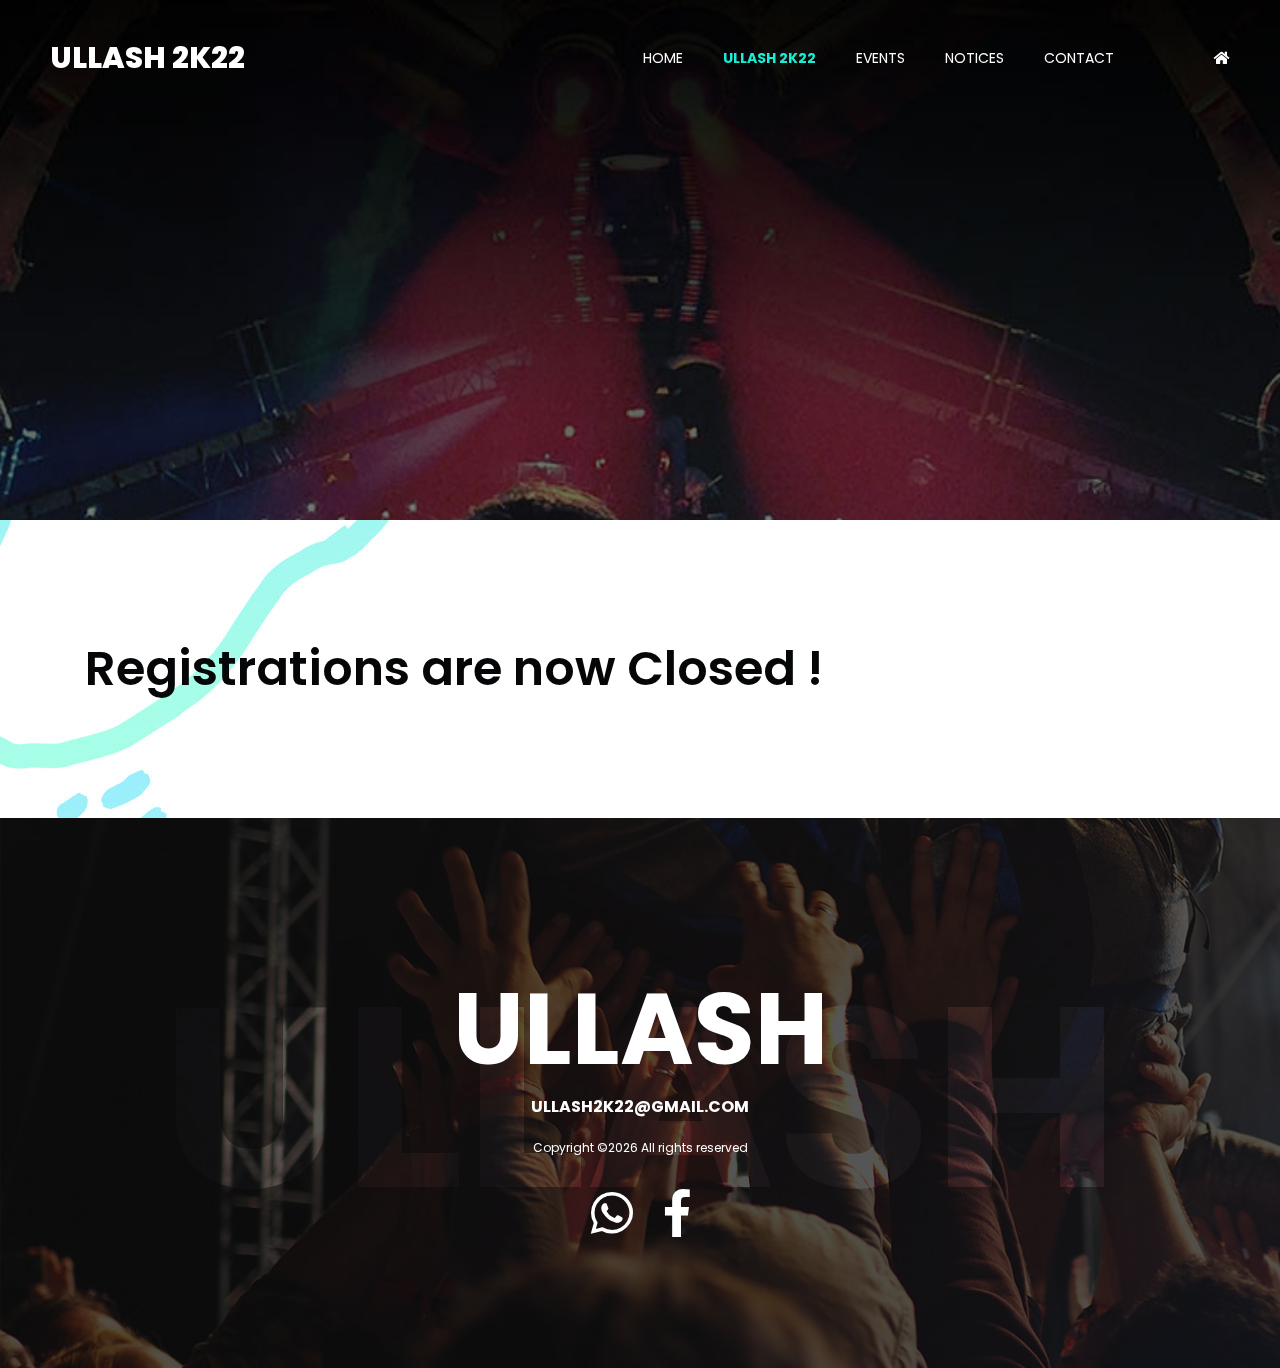
<file: registrations.html>
<!DOCTYPE html>
<html lang="en" dir="ltr">
<head>
    <!-- Global site tag (gtag.js) - Google Analytics -->
    <script async src="https://www.googletagmanager.com/gtag/js?id=G-R161HLTNPX"></script>
    <script>
         window.dataLayer = window.dataLayer || [];
        function gtag(){dataLayer.push(arguments);}
            gtag('js', new Date());

            gtag('config', 'G-R161HLTNPX');
    </script>
    <!-- Required meta tags -->
    <meta charset="utf-8">
    <meta name="viewport" content="width=device-width, initial-scale=1, shrink-to-fit=no">

    <title>ULLASH 2K22</title>

    <link href="https://fonts.googleapis.com/css?family=Poppins:300,400,500,600,700" rel="stylesheet">
    <!-- Bootstrap CSS -->
    <link rel="stylesheet" href="css/bootstrap.min.css">

    <!-- FontAwesome CSS -->
    <link rel="stylesheet" href="css/fontawesome-all.min.css">

    <!-- Swiper CSS -->
    <link rel="stylesheet" href="css/swiper.min.css">

    <!-- Styles -->
    <link rel="stylesheet" href="style.css">
</head>
<body class="about-us">
    <header class="site-header">
        <div class="header-bar">
            <div class="container-fluid">
                <div class="row align-items-center">
                    <div class="col-10 col-lg-3">
                        <h1 class="site-branding flex">
                            <a href="index.html">ULLASH 2K22</a>
                        </h1>
                    </div>

                    <div class="col-2 col-lg-9">
                        <nav class="site-navigation">
                            <div class="hamburger-menu d-lg-none">
                                <span></span>
                                <span></span>
                                <span></span>
                                <span></span>
                            </div><!-- .hamburger-menu -->

                            <ul>
                                <li><a href="index.html">HOME</a></li>
                                <li><a href="#" class="nav-now">ULLASH 2K22</a></li>
                                <li><a href="events.html">EVENTS</a></li>
                                <li><a href="notices.html">NOTICES</a></li>
                                <li><a href="contact.html">CONTACT</a></li>
                                <li><a href="index.html"><i class="fa fa-home"></i></a></li>
                            </ul><!-- flex -->
                        </nav><!-- .site-navigation -->
                    </div><!-- .col-12 -->
                </div><!-- .row -->
            </div><!-- container-fluid -->
        </div><!-- header-bar -->
    </header><!-- .site-header -->

    <div class="page-header">
        <div class="container">
            <div class="row">
                <div class="col-12">
                    <div class="entry-header">
                    </div><!-- .entry-header -->
                </div><!-- .col-12 -->
            </div><!-- .row -->
        </div><!-- .container -->
    </div><!-- .page-header -->

    <div class="main-content">
        <div class="container">
            <div class="entry-header">
                <div class="entry-title">
                    <h2>Registrations are now Closed !</h2>
                </div><!-- -->
            </div><!-- -->


        </div><!-- container -->
    </div><!-- main-content -->

    

    <footer class="site-footer">
        <div class="footer-cover-title flex justify-content-center align-items-center">
            <h2>ULLASH</h2>
        </div><!-- .site-footer -->

        <div class="footer-content-wrapper">
            <div class="container">
                <div class="row">
                    <div class="col-12">
                        <div class="entry-title">
                            <a href="#">ULLASH</a>
                        </div><!-- entry-title -->

                        <div class="entry-mail">
                            <a href="mailto:ullash2k22@gmail.com">ULLASH2K22@GMAIL.COM</a>
                        </div><!-- .entry-mail -->

                        <div class="copyright-info">
                            <!-- Link back to Colorlib can't be removed. Template is licensed under CC BY 3.0. -->
Copyright &copy;<script>document.write(new Date().getFullYear());</script> All rights reserved  <a href="https://colorlib.com" target="_blank"> </a>
<!-- Link back to Colorlib can't be removed. Template is licensed under CC BY 3.0. -->
                        </div><!-- copyright-info -->

                        <div class="footer-social">
                            <ul class="flex justify-content-center align-items-center">
                                <li><a href="https://shorturl.at/fqwDS" target="_blank"><i class="fab fa-whatsapp fa-4x"></i></a></li>
                                <li><a href="https://shorturl.at/pqJL9" target="_blank"><i class="fab fa-facebook-f fa-4x"></i></a></li>
                            </ul>
                        </div><!-- footer-social -->
                    </div><!-- col -->
                </div><!-- row -->
            </div><!-- container -->
        </div><!-- footer-content-wrapper -->
    </footer><!-- site-footer -->

    <script type='text/javascript' src='js/jquery.js'></script>
    <script type='text/javascript' src='js/masonry.pkgd.min.js'></script>
    <script type='text/javascript' src='js/jquery.collapsible.min.js'></script>
    <script type='text/javascript' src='js/swiper.min.js'></script>
    <script type='text/javascript' src='js/jquery.countdown.min.js'></script>
    <script type='text/javascript' src='js/circle-progress.min.js'></script>
    <script type='text/javascript' src='js/jquery.countTo.min.js'></script>
    <script type='text/javascript' src='js/custom.js'></script>
</body>
</html>
</file>
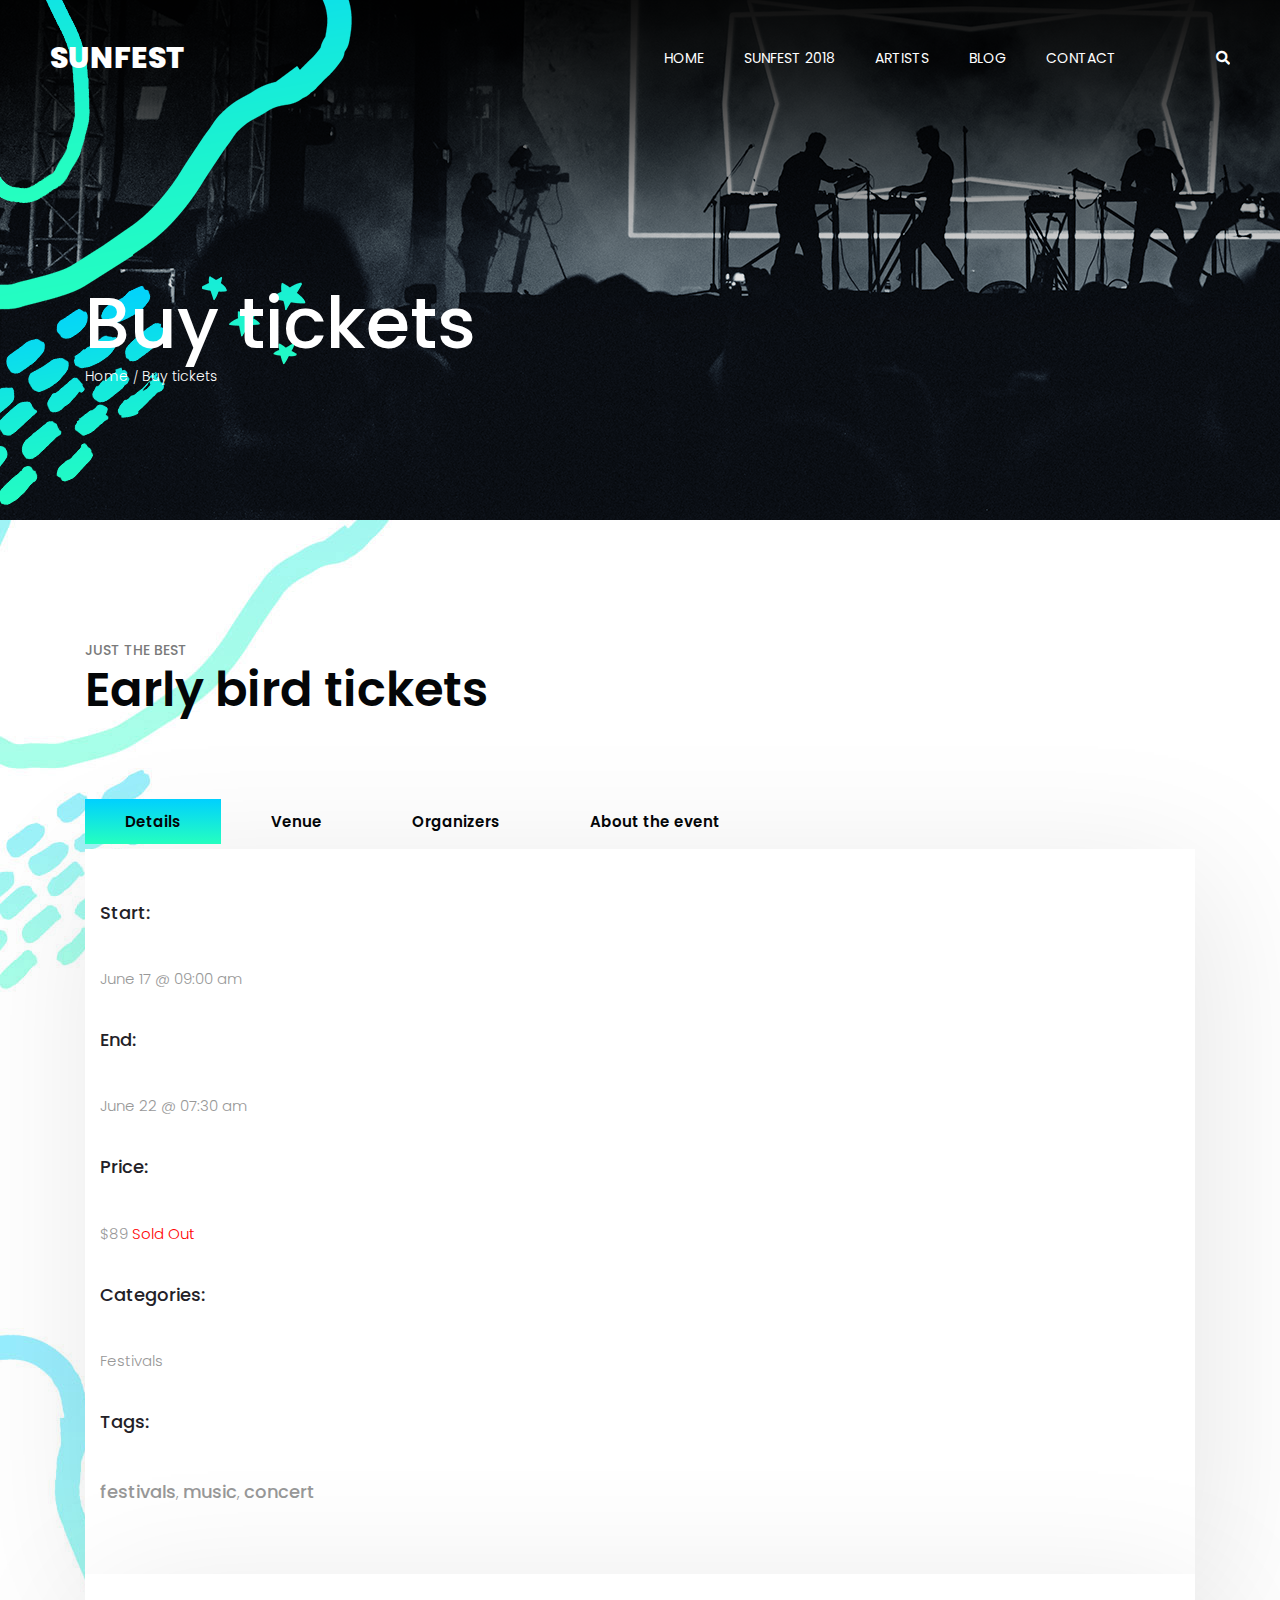
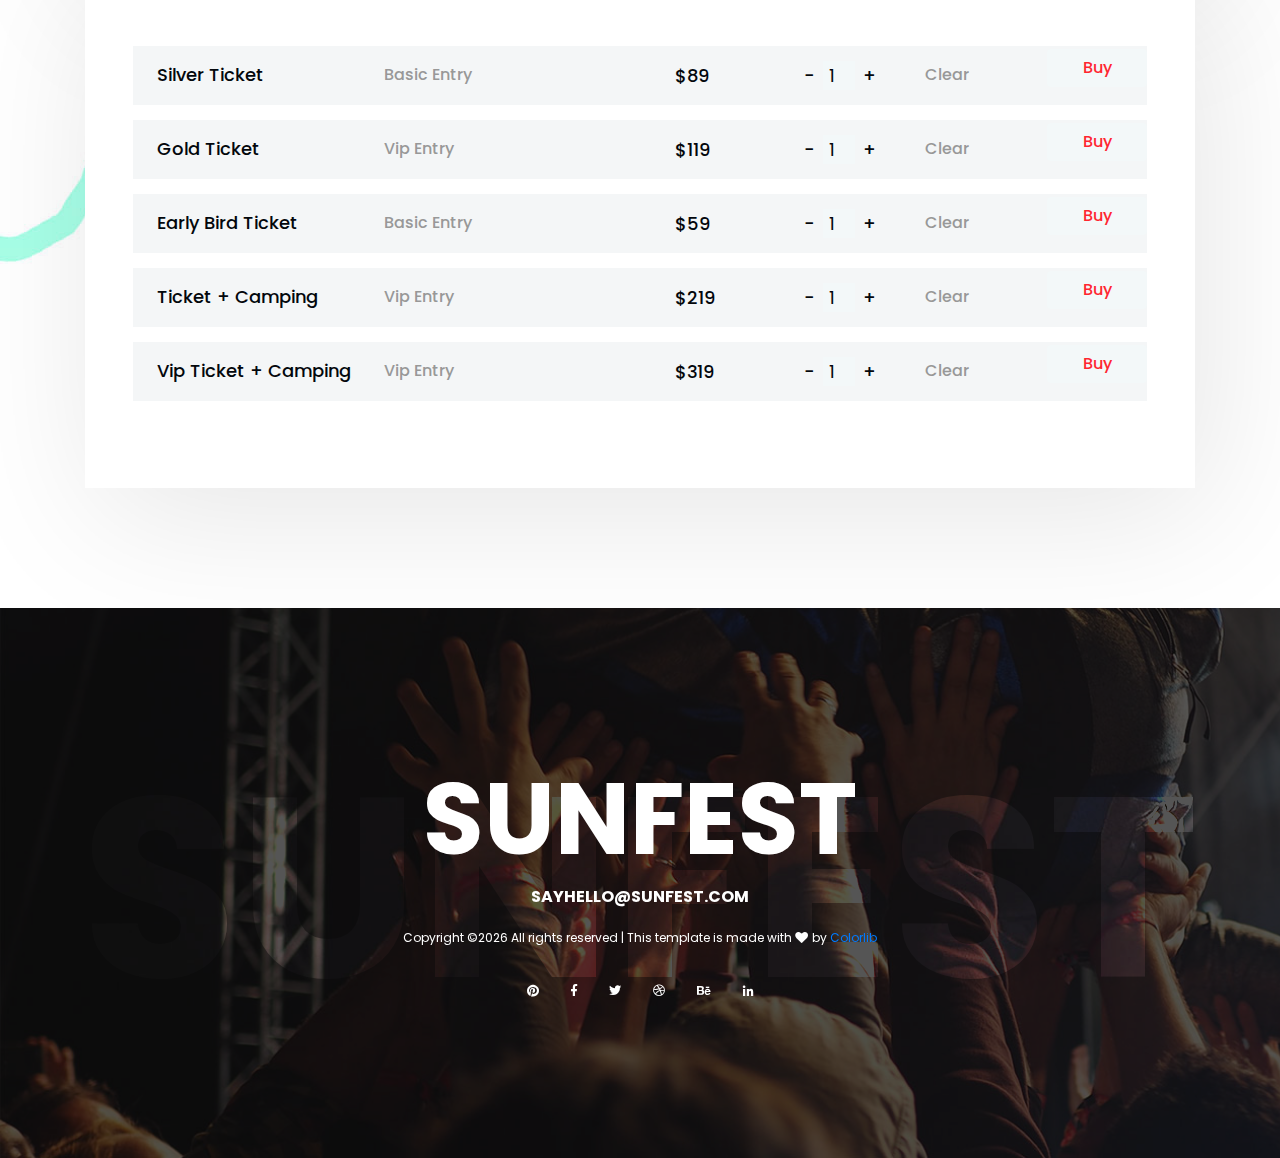
<file: ticket.html>
<!DOCTYPE html>
<html lang="en" dir="ltr">
<head>
    <!-- Required meta tags -->
    <meta charset="utf-8">
    <meta name="viewport" content="width=device-width, initial-scale=1, shrink-to-fit=no">

    <title>Hello World!</title>

    <link href="https://fonts.googleapis.com/css?family=Poppins:300,400,500,600,700" rel="stylesheet">
    <!-- Bootstrap CSS -->
    <link rel="stylesheet" href="css/bootstrap.min.css">

    <!-- FontAwesome CSS -->
    <link rel="stylesheet" href="css/fontawesome-all.min.css">

    <!-- Swiper CSS -->
    <link rel="stylesheet" href="css/swiper.min.css">

    <!-- Styles -->
    <link rel="stylesheet" href="style.css">
</head>

<body class="tickets-page">
    <header class="site-header">
        <div class="header-bar">
            <div class="container-fluid">
                <div class="row align-items-center">
                    <div class="col-10 col-lg-4">
                        <h1 class="site-branding flex">
                            <a href="#">SUNFEST</a>
                        </h1>
                    </div>

                    <div class="col-2 col-lg-8">
                        <nav class="site-navigation">
                            <div class="hamburger-menu d-lg-none">
                                <span></span>
                                <span></span>
                                <span></span>
                                <span></span>
                            </div><!-- .hamburger-menu -->

                            <ul>
                                <li><a href="#">HOME</a></li>
                                <li><a href="#">SUNFEST 2018</a></li>
                                <li><a href="#">ARTISTS</a></li>
                                <li><a href="#">BLOG</a></li>
                                <li><a href="#">CONTACT</a></li>
                                <li><a href="#"><i class="fas fa-search"></i></a></li>
                            </ul><!-- flex -->
                        </nav><!-- .site-navigation -->
                    </div><!-- .col-12 -->
                </div><!-- .row -->
            </div><!-- container-fluid -->
        </div><!-- header-bar -->
    </header><!-- .site-header -->

    <div class="page-header">
        <div class="container">
            <div class="row">
                <div class="col-12">
                    <div class="entry-header">
                        <h2 class="entry-title">Buy tickets</h2>

                        <ul class="breadcrumbs flex align-items-center">
                            <li><a href="#">Home</a></li>
                            <li>Buy tickets</li>
                        </ul><!-- .breadcrumbs -->
                    </div><!-- entry-header -->
                </div><!-- col-12 -->
            </div><!-- row -->
        </div><!-- container -->
    </div><!-- page-header -->

    <div class="main-content">
        <div class="container">
            <div class="entry-header">
                <div class="entry-title">
                    <p>JUST THE BEST</p>
                    <h2>Early bird tickets</h2>
                </div><!-- entry-title -->
            </div><!-- entry-header -->

            <div class="row">
                <div class="col-12">
                    <div class="tabs">
                        <ul class="tabs-nav flex">
                            <li class="tab-nav flex justify-content-center align-items-center active" data-target="#tab_details">Details</li>
                            <li class="tab-nav flex justify-content-center align-items-center" data-target="#tab_venue">Venue</li>
                            <li class="tab-nav flex justify-content-center align-items-center" data-target="#tab_organizers">Organizers</li>
                            <li class="tab-nav flex justify-content-center align-items-center" data-target="#tab_about">About the event</li>
                        </ul><!-- tabs-nav -->

                        <div class="tabs-container">
                            <div id="tab_details" class="tab-content">
                                <div class="flex flex-wrap justify-content-between">
                                    <div class="single-event-details">
                                        <div class="single-event-details-row">
                                            <label>Start:</label>
                                            <p>June 17 @ 09:00 am</p>
                                        </div>

                                        <div class="single-event-details-row">
                                            <label>End:</label>
                                            <p>June 22 @ 07:30 am</p>
                                        </div>

                                        <div class="single-event-details-row">
                                            <label>Price:</label>
                                            <p class="sold-out">$89 <span>Sold Out</span></p>
                                        </div>

                                        <div class="single-event-details-row">
                                            <label>Categories:</label>
                                            <p>Festivals</p>
                                        </div>

                                        <div class="single-event-details-row">
                                            <label>Tags:</label>
                                            <p><a href="#">festivals</a>, <a href="#">music</a>, <a href="#">concert</a></p>
                                        </div>
                                    </div>

                                    <div class="single-event-map">
                                        <iframe id="gmap_canvas" src="https://maps.google.com/maps?q=university of san francisco&t=&z=15&ie=UTF8&iwloc=&output=embed" frameborder="0" scrolling="no" marginheight="0" marginwidth="0"></iframe>
                                    </div>
                                </div>
                            </div><!-- .tab-content -->

                            <div id="tab_venue" class="tab-content">
                                <p>Curabitur venenatis efficitur lorem sed tempor. Integer aliquet tempor cursus. Nullam vestibulum convallis risus vel condimentum. Nullam auctor lorem in libero luctus, vel volutpat quam tincidunt. Morbi sodales, dolor id ultricies dictum, diam odio tempor purus, at ultrices elit nulla ac nisl. Vestibulum enim sapien, blandit finibus elit vitae, venenatis tempor enim. </p>
                            </div><!-- .tab-content -->

                            <div id="tab_organizers" class="tab-content">
                                <p>Curabitur venenatis efficitur lorem sed tempor. Integer aliquet tempor cursus. Nullam vestibulum convallis risus vel condimentum. Nullam auctor lorem in libero luctus, vel volutpat quam tincidunt. Morbi sodales, dolor id ultricies dictum, diam odio tempor purus, at ultrices elit nulla ac nisl. Vestibulum enim sapien, blandit finibus elit vitae, venenatis tempor enim. </p>
                            </div><!-- .tab-content -->

                            <div id="tab_about" class="tab-content">
                                <p>Curabitur venenatis efficitur lorem sed tempor. Integer aliquet tempor cursus. Nullam vestibulum convallis risus vel condimentum. Nullam auctor lorem in libero luctus, vel volutpat quam tincidunt. Morbi sodales, dolor id ultricies dictum, diam odio tempor purus, at ultrices elit nulla ac nisl. Vestibulum enim sapien, blandit finibus elit vitae, venenatis tempor enim. </p>
                            </div><!-- .tab-content -->
                        </div><!-- .tabs-container -->
                    </div><!-- .tabs -->
                </div><!-- .col-12 -->
            </div><!-- .row -->

            <div class="row">
                <div class="col-12">
                    <div class="event-tickets">
                        <div class="ticket-row flex flex-column flex-lg-row justify-content-lg-between align-items-lg-center">
                            <div class="ticket-type flex flex-column flex-lg-row align-items-lg-center">
                                <h3 class="entry-title">Silver Ticket</h3>

                                <span class="mt-2 mt-lg-0">Basic Entry</span>

                                <div class="ticket-price mt-3 mt-lg-0">
                                    $89
                                </div><!-- ticket-price -->
                            </div><!-- ticket-type -->

                            <div class="flex align-items-center">
                                <div class="number-of-tickets flex justify-content-between align-items-center">
                                    <span class="decrease-ticket">-</span>
                                    <input type="number" name="" value="1" class="ticket-count">
                                    <span class="increase-ticket">+</span>
                                </div><!-- number-of-tickets -->

                                <div class="clear-ticket-count">Clear</div>
                            </div><!-- flex -->

                            <input type="submit" name="" value="Buy" class="btn mt-2 mb-2 mt-lg-0 mb-lg-0"><!-- btn -->
                        </div><!-- ticket-row -->

                        <div class="ticket-row flex flex-column flex-lg-row justify-content-lg-between align-items-lg-center">
                            <div class="ticket-type flex flex-column flex-lg-row align-items-lg-center">
                                <h3 class="entry-title"> Gold Ticket</h3>
                                <span class="mt-2 mt-lg-0"> Vip Entry</span>
                                <div class="ticket-price mt-3 mt-lg-0">
                                    $119
                                </div><!-- ticket-price -->
                            </div><!-- ticket-type -->

                            <div class="flex align-items-center">
                                <div class="number-of-tickets flex justify-content-between align-items-center">
                                    <span class="decrease-ticket">-</span>
                                    <input type="number" name="" value="1" class="ticket-count">
                                    <span class="increase-ticket">+</span>
                                </div><!-- number-of-tickets -->

                                <div class="clear-ticket-count">Clear</div>
                            </div><!-- flex -->
                            <input type="submit" name="" value="Buy" class="btn mt-2 mb-2 mt-lg-0 mb-lg-0"><!-- btn -->
                        </div><!-- ticket-row -->

                        <div class="ticket-row flex flex-column flex-lg-row justify-content-lg-between align-items-lg-center">
                            <div class="ticket-type flex flex-column flex-lg-row align-items-lg-center">
                                <h3 class="entry-title"> Early Bird Ticket</h3>
                                <span class="mt-2 mt-lg-0"> Basic Entry</span>
                                <div class="ticket-price mt-3 mt-lg-0">
                                    $59
                                </div><!-- ticket-price -->
                            </div><!-- ticket-type -->

                            <div class="flex align-items-center">
                                <div class="number-of-tickets flex justify-content-between align-items-center">
                                    <span class="decrease-ticket">-</span>
                                    <input type="number" name="" value="1" class="ticket-count">
                                    <span class="increase-ticket">+</span>
                                </div><!-- number-of-tickets -->

                                <div class="clear-ticket-count">Clear</div>
                            </div><!-- flex -->

                            <input type="submit" name="" value="Buy" class="btn mt-2 mb-2 mt-lg-0 mb-lg-0"><!-- btn -->
                        </div><!-- ticket-row -->

                        <div class="ticket-row flex flex-column flex-lg-row justify-content-lg-between align-items-lg-center">
                            <div class="ticket-type flex flex-column flex-lg-row align-items-lg-center">
                                <h3 class="entry-title">Ticket + Camping</h3>
                                <span class="mt-2 mt-lg-0"> Vip Entry</span>
                                <div class="ticket-price mt-3 mt-lg-0">
                                    $219
                                </div><!-- ticket-price -->
                            </div><!-- ticket-type -->

                            <div class="flex align-items-center">
                                <div class="number-of-tickets flex justify-content-between align-items-center">
                                    <span class="decrease-ticket">-</span>
                                    <input type="number" name="" value="1" class="ticket-count">
                                    <span class="increase-ticket">+</span>
                                </div><!-- number-of-tickets -->

                                <div class="clear-ticket-count">Clear</div>
                            </div><!-- flex -->

                            <input type="submit" name="" value="Buy" class="btn mt-2 mb-2 mt-lg-0 mb-lg-0"><!-- btn -->
                        </div><!-- ticket-row -->

                        <div class="ticket-row flex flex-column flex-lg-row justify-content-lg-between align-items-lg-center">
                            <div class="ticket-type flex flex-column flex-lg-row align-items-lg-center">
                                <h3 class="entry-title">Vip Ticket + Camping</h3>
                                <span class="mt-2 mt-lg-0"> Vip Entry</span>
                                <div class="ticket-price mt-3 mt-lg-0">
                                    $319
                                </div><!-- ticket-price -->
                            </div><!-- ticket-type -->

                            <div class="flex align-items-center">
                                <div class="number-of-tickets flex justify-content-between align-items-center">
                                    <span class="decrease-ticket">-</span>
                                    <input type="number" name="" value="1" class="ticket-count">
                                    <span class="increase-ticket">+</span>
                                </div><!-- number-of-tickets -->

                                <div class="clear-ticket-count">Clear</div>
                            </div><!-- flex -->

                            <input type="submit" name="" value="Buy" class="btn"><!-- btn -->
                        </div><!-- ticket-row -->
                    </div><!-- event-tickets -->
                </div><!-- col-12 -->
            </div><!-- row -->
        </div><!-- container -->
    </div><!-- main-content -->

    <footer class="site-footer">
        <div class="footer-cover-title flex justify-content-center align-items-center">
            <h2>SUNFEST</h2>
        </div><!-- .site-footer -->

        <div class="footer-content-wrapper">
            <div class="container">
                <div class="row">
                    <div class="col-12">
                        <div class="entry-title">
                            <a href="#">SUNFEST</a>
                        </div><!-- entry-title -->

                        <div class="entry-mail">
                            <a href="#">SAYHELLO@SUNFEST.COM</a>
                        </div><!-- .entry-mail -->

                        <div class="copyright-info">
                            <!-- Link back to Colorlib can't be removed. Template is licensed under CC BY 3.0. -->
Copyright &copy;<script>document.write(new Date().getFullYear());</script> All rights reserved | This template is made with <i class="fa fa-heart" aria-hidden="true"></i> by <a href="https://colorlib.com" target="_blank">Colorlib</a>
<!-- Link back to Colorlib can't be removed. Template is licensed under CC BY 3.0. -->
                        </div><!-- copyright-info -->

                        <div class="footer-social">
                            <ul class="flex justify-content-center align-items-center">
                                <li><a href="#"><i class="fab fa-pinterest"></i></a></li>
                                <li><a href="#"><i class="fab fa-facebook-f"></i></a></li>
                                <li><a href="#"><i class="fab fa-twitter"></i></a></li>
                                <li><a href="#"><i class="fab fa-dribbble"></i></a></li>
                                <li><a href="#"><i class="fab fa-behance"></i></a></li>
                                <li><a href="#"><i class="fab fa-linkedin-in"></i></a></li>
                            </ul>
                        </div><!-- footer-social -->
                    </div><!-- col -->
                </div><!-- row -->
            </div><!-- container -->
        </div><!-- footer-content-wrapper -->
    </footer><!-- site-footer -->

    <script type='text/javascript' src='js/jquery.js'></script>
    <script type='text/javascript' src='js/masonry.pkgd.min.js'></script>
    <script type='text/javascript' src='js/jquery.collapsible.min.js'></script>
    <script type='text/javascript' src='js/swiper.min.js'></script>
    <script type='text/javascript' src='js/jquery.countdown.min.js'></script>
    <script type='text/javascript' src='js/circle-progress.min.js'></script>
    <script type='text/javascript' src='js/jquery.countTo.min.js'></script>
    <script type='text/javascript' src='js/custom.js'></script>
</body>
</html>
</file>
<file: style.css>
/*------------------------------------------------------------
# Global classes
------------------------------------------------------------*/
.flex {
    display: flex;
}

body {
    font-family: 'Poppins', sans-serif;
    font-size: 15px;
    font-weight: normal;
    color: hsl(0, 0%, 90%);
}

@font-face {
    font-family: "mountains";
    src: url(fonts/beyond_the_mountains.ttf);
    src: url(fonts/beyond_the_mountains.otf);
    font-weight: 400;
}

.d-col-n {
    position: relative;
    width: 100%;
    min-height: 1px;
    padding-right: 15px;
    padding-left: 15px;
    -webkit-box-flex: 0;
    -ms-flex: 0 0 20%;
    flex: 0 0 20%;
    max-width: 20%;
}

/*------------------------------------------------------------
# site-header
------------------------------------------------------------*/
.home-page {
    background: url(images/middle-cover.jpg) no-repeat;
}

.site-header {
    position: relative;
    width: 100%;
}

.site-header figure {
    margin: 0;
    padding: 0;
}

.site-header figure img {
    max-width: 100%;
}

/*------------------------------------------------------------
## header-bar
------------------------------------------------------------*/
.site-header .header-bar {
    position: absolute;
    top: 0;
    left: 0;
    z-index: 99;
    width: 100%;
    padding: 40px 0;
}

.header-bar .site-branding {
    margin-bottom: 0;
    font-size: 30px;
    font-weight: 800;
}

.header-bar .site-branding a {
    color: hsl(0, 0%, 100%);
    text-decoration: none;
}

/*------------------------------------------------------------
### site-navigation
------------------------------------------------------------*/
/*
  Hamburger Menu
----------------------------------------*/
.hamburger-menu {
    position: relative;
    width: 100%;
    max-width: 24px;
    height: 22px;
    margin-left: auto;
    transition: .5s ease-in-out;
    cursor: pointer;
}

.hamburger-menu span {
    display: block;
    position: absolute;
    height: 2px;
    width: 100%;
    background: #fff;
    border-radius: 10px;
    opacity: 1;
    left: 0;
    transition: .25s ease-in-out;
}

.hamburger-menu span:nth-child(1) {
    top: 2px;
}

.hamburger-menu span:nth-child(2),
.hamburger-menu span:nth-child(3) {
    top: 10px;
}

.hamburger-menu span:nth-child(4) {
    top: 18px;
}

.hamburger-menu.open span:nth-child(1) {
    top: 18px;
    width: 0;
    left: 50%;
}

.hamburger-menu.open span:nth-child(2) {
    transform: rotate(45deg);
}

.hamburger-menu.open span:nth-child(3) {
    transform: rotate(-45deg);
}

.hamburger-menu.open span:nth-child(4) {
    top: 18px;
    width: 0;
    left: 50%;
}

.site-navigation {
    position: absolute;
    top: -11px;
    right: 15px;
    z-index: 9999;
    width: 100%;
    height: 22px;
    overflow: hidden;
    list-style: none;
    transition: all .35s;
    color: hsl(0, 0%, 100%);
}

.site-navigation.show {
    height: auto;
}

.site-navigation ul {
    position: fixed;
    top: 0;
    left: -320px;
    z-index: 9999;
    width: 320px;
    height: 100vh;
    overflow-x: scroll;
    padding: 30px;
    margin: 0;
    background: #050505;
    transition: all 0.35s;
}

/* Border to Date */

.date-border {
    text-shadow: 1px 0 black, 0 1px black, 1px 0 black, 0 1px black;
    /* text-shadow: -1px 0 black, 0 1px black, 1px 0 black, 0 -1px black; */
} 
.logo-bolded {
    text-shadow: 1px 0 black, 0 1px black, 1px 0 black, 0 1px black;
}
.site-navigation.show ul {
    left: 0;
}

.site-navigation ul li {
    display: block;
    padding: 15px 0;
}

.site-navigation ul li a {
    display: block;
    color: #fff;
    transition: all 0.35s;
    text-decoration: none;
    font-size: 14px;
    padding-left: 40px;
}

@media screen and (min-width: 992px) {
    .header-bar .site-branding {
        margin-left: 35px;
    }

    .site-navigation {
        position: relative;
        top: auto;
        right: auto;
        height: auto;
        padding-right: 35px;
        background: transparent;
    }

    .site-navigation ul {
        display: flex;
        flex-wrap: wrap;
        justify-content: flex-end;
        align-items: center;
        position: relative;
        top: auto;
        left: auto;
        width: 100%;
        height: auto;
        padding: 0;
        overflow: auto;
        background: transparent;
    }

    .site-navigation ul li {
        padding: 0;
    }

    .site-navigation ul li:nth-last-of-type(1) {
        padding-left: 60px;
    }

    .site-navigation ul li a {
        color: #fff;
    }
}

/*------------------------------------------------------------
# hero
-----------------------------------------------------------*/
.hero-content {
    padding: 220px 0;
    background: url("images/cover.jpg") no-repeat;
    background-size: auto;
    /* Added later */
    /* background-repeat:no-repeat;
    background-size:cover;
    background-position:center; */
    background-repeat: no-repeat;
    background-position: center;
    background-attachment: fixed;
}

.hero-content .entry-header {
    position: relative;
    text-align: center;
}

.hero-content .entry-header h2 {
    padding: 50px;
    margin: 0;
    font-family: mountains;
    font-size:120px;
    background: -webkit-linear-gradient(#00d0ff, #25ffbf);
    /* background: -webkit-linear-gradient(#f4d444, #f86ca7); */
    -webkit-background-clip: text;
    -webkit-text-fill-color: transparent;
}

.hero-content .entry-header .entry-meta-date {
    position: absolute;
    width: 100%;
    top: 20px;
    font-family: 'Poppins', sans-serif;
    font-size: 24px;
    font-weight: 500;
    color: hsl(0, 0%, 90%);
    text-align: center;
}

@media screen and (min-width: 992px) {
    .hero-content .entry-header h2 {
        font-size: 172px;
    }

    .hero-content .entry-header .entry-meta-date {
        top: 60px;
    }
}

/*------------------------------------------------------------
## countdown
------------------------------------------------------------*/
.countdown {
    margin-top: 40px;
}

.countdown-holder {
    min-width: 150px;
    margin-bottom: 30px;
}

.countdown-holder .dday,
.countdown-holder .dhour,
.countdown-holder .dmin,
.countdown-holder .dsec {
    display: block;
    font-size: 72px;
    font-weight: 600;
    line-height: 1;
    color: hsl(0, 0%, 100%);
}

.countdown-holder label {
    display: block;
    font-size: 18px;
    font-weight: 600;
    color: hsl(0, 0%, 100%);
}

/*------------------------------------------------------------
## hero-content entry-footer
------------------------------------------------------------*/
.hero-content .entry-footer {
    margin-top: 125px;
    text-align: center;
}

.hero-content .entry-footer .btn {
    background: hsl(0, 0%, 100%);
    padding: 16px 40px;
    border-radius: 0;
    margin-right: 20px;
    color: hsl(0, 0%, 17%);
    font-weight: 600;
}

.btn {
    margin-bottom: 15px !important;
}

.hero-content .entry-footer a:hover, .hero-content .entry-footer .current {
    background: -webkit-linear-gradient(#00d0ff, #25ffbf);
    color: hsl(0, 0%, 0%);
}

/*------------------------------------------------------------
# The Lineup Artists - Headliners
------------------------------------------------------------*/
.content-section {
    min-height: 4640px;
    width: 100%;
    padding-bottom: 120px;
    background: url("images/middle-cover.jpg") no-repeat;
    background-size: 100% auto;
}

.content-section .middle-cover {
    margin: 0;
    padding: 0;
    position: relative;
}

.content-section .middle-cover img {
    max-width: 100%;
}

/*------------------------------------------------------------
## lineup-artists-headline
------------------------------------------------------------*/
.lineup-artists-headline {
    margin-top: 115px;
}

.lineup-artists-headline .entry-title p {
    margin: 0;
    padding: 0;
    font-size: 14px;
    font-weight: 600;
    color: hsl(0, 0%, 48%);
}

.lineup-artists-headline .entry-title h2 {
    width: 100%;
    font-size: 48px;
    font-weight: 600;
    color: hsl(0, 0%, 0%);
}

/*------------------------------------------------------------
## lineup-artists
------------------------------------------------------------*/
.lineup-artists {
    padding-top: 80px;
}

.lineup-artists .featured-image {
    margin: 0;
    padding: 0;
}

.lineup-artists .featured-image {
    width: 100%;
}

.lineup-artists .featured-image img {
    width: 100%;
    max-width: 100%;
}

/*------------------------------------------------------------
### lineup-artists-wrap
------------------------------------------------------------*/
.lineup-artists .lineup-artists-wrap {
    margin-top: 80px;
}

.lineup-artists .lineup-artists-wrap .lineup-artists-description {
    position: relative;
    width: 100%;
}

.lineup-artists .lineup-artists-wrap .lineup-artists-description-container {
    position: relative;
    padding: 30px;
    background: hsl(0, 0%, 100%);
    box-shadow: 50px 40px 115px rgba(0, 0, 0, 0.1);
}

.lineup-artists-description .entry-title {
    font-size: 30px;
    font-weight: 600;
    color: hsl(0, 0%, 9%);
}

.lineup-artists-description .entry-content {
    margin-top: 20px;
    font-size: 15px;
    color: hsl(0, 0%, 60%);
    line-height: 2;
}

.lineup-artists-wrap .box-link {
    position: absolute;
    margin: 0;
    padding: 0;
    top: -24px;
    right: 50px;
    z-index: 999;
}

@media screen and (min-width: 768px) {
    .lineup-artists .lineup-artists-wrap {
        margin-top: 30px;
    }

    .lineup-artists .featured-image {
        max-width: 360px;
    }

    .lineup-artists .lineup-artists-wrap .lineup-artists-description {
        width: calc(100% - 360px);
    }

    .lineup-artists .lineup-artists-wrap .lineup-artists-description-container {
        position: absolute;
        z-index: 99;
        top: 100px;
        left: -75px;
        width: calc(100% + 75px);
    }

    .lineup-artists .lineup-artists-wrap:nth-of-type(even) .lineup-artists-description-container {
        right: -75px;
        left: auto;
    }

    .lineup-artists .lineup-artists-wrap:nth-of-type(even) .box-link {
        right: auto;
        left: 50px;
    }
}

@media screen and (min-width: 992px) {
    .lineup-artists .lineup-artists-wrap .lineup-artists-description-container {
        padding: 50px;
    }
}


@media screen and (min-width: 1200px) {
    .lineup-artists .lineup-artists-wrap .lineup-artists-description-container {
        max-width: 660px;
    }

    .lineup-artists .lineup-artists-wrap:nth-last-of-type(1) {
        margin-left: 80px;
    }
}

/*------------------------------------------------------------
# the-complete-lineup
------------------------------------------------------------*/
.the-complete-lineup {
    margin-top: 115px;
}

.the-complete-lineup .entry-title p {
    margin: 0;
    padding: 0;
    font-size: 14px;
    font-weight: 600;
    color: hsl(0, 0%, 48%);
}

.the-complete-lineup .entry-title h2 {
    width: 100%;
    margin: 0;
    font-size: 48px;
    font-weight: 600;
    color: hsl(0, 0%, 0%);
}

/*------------------------------------------------------------
## the-complete-lineup-artists
------------------------------------------------------------*/
.the-complete-lineup-artists {
    position: relative;
    margin-top: 110px;
    height: auto;
}

.the-complete-lineup-artists .artist-single {
    margin-bottom: 0px;
}

.the-complete-lineup-artists .artist-single:nth-of-type(even) {
    margin-top: 120px;
}

.the-complete-lineup-artists .artist-single figure {
    margin: 0;
    padding: 0;
    width: 100%;
}

.the-complete-lineup-artists .artist-single .box-link {
    position: absolute;
    top: 15px;
    left: 232px;
    cursor: pointer;
}

.the-complete-lineup-artists .artist-single .featured-image img {
    max-width: 100%;
    height: auto;
    width: 255px;
}

.the-complete-lineup-artists .artist-single .featured-image a {
    display: block;
}

.the-complete-lineup-artists .artist-single h2 {
    margin-top: 38px;
    font-size: 24px;
    font-weight: 600;
    color: hsl(0, 0%, 2%);
    text-align: center;
}

@media screen and (min-width: 768px) {
    .the-complete-lineup-artists .artist-single:nth-child(6) {
        margin-top: 0;
    }
}


@media screen and (min-width: 1200px) {
    .the-complete-lineup-artists .artist-single:nth-child(1) {
        margin-top: 2px;
    }

    .the-complete-lineup-artists .artist-single:nth-child(2) {
        margin-top: 90px;
    }

    .the-complete-lineup-artists .artist-single:nth-child(3) {
        margin-top: 48px;
    }

    .the-complete-lineup-artists .artist-single:nth-child(4) {
        margin-top: 0;
    }

    .the-complete-lineup-artists .artist-single:nth-child(5) {
        margin-top: 75px;
    }

    .the-complete-lineup-artists .artist-single:nth-child(6) {
        margin-top: 165px;
    }

    .the-complete-lineup-artists .artist-single:nth-child(7) {
        margin-top: 25px;
    }

    .the-complete-lineup-artists .artist-single:nth-child(8) {
        margin-top: 75px;
    }
}

/*------------------------------------------------------------
# see the-complete-lineup button
------------------------------------------------------------*/
.see-complete-lineup {
    margin-top: 105px
}

.see-complete-lineup .entry-footer .btn {
    padding: 15px 35px;
    border-radius: 0;
    margin-right: 20px;
    background: -webkit-linear-gradient(#00d0ff, #25ffbf);
    font-weight: 500;
}

.see-complete-lineup .entry-footer a {
    font-size: 14px;
    font-weight: 600;
    color: hsl(0, 0%, 100%);
}

/*------------------------------------------------------------
# homepage-next-events
------------------------------------------------------------*/
.homepage-next-events {
    margin-top: 100px;
}

.homepage-next-events .entry-title p {
    margin: 0;
    padding: 0;
    font-size: 14px;
    font-weight: 600;
    color: hsl(0, 0%, 48%);
}

.homepage-next-events .entry-title h2 {
    width: 100%;
    margin: 0;
    font-size: 48px;
    font-weight: 600;
    color: hsl(0, 0%, 0%);
}

/*------------------------------------------------------------
## .next-event-slider
------------------------------------------------------------*/
.next-event-slider-wrap {
    position: relative;
}

.next-event-slider {
    margin-top: 110px;
}

.next-event-slider .featured-image {
    display: block;
    margin: 0;
    position: relative;
}

.next-event-slider .featured-image img {
    display: block;
    width: 100%;
}

.next-event-slider .entry-content {
    position: absolute;
    top: 0;
    left: 0;
    z-index: 99;
    width: 100%;
    height: 100%;
    padding: 30px;
    text-align: center;
    background: rgba(0,0,0,.75);
    text-decoration: none;
    transition: all .5s;
    opacity: 0;
    visibility: hidden;
}

.next-event-slider .featured-image:hover .entry-content {
    opacity: 1;
    visibility: visible;
}

.next-event-slider .entry-content h3 {
    font-size: 24px;
    font-weight: 600;
    color: hsl(0, 0%, 100%);
}

.next-event-slider .entry-content p {
    font-size: 14px;
    color: hsl(0, 0%, 100%);
}

.next-event-slider-wrap .swiper-button-next {
    top: auto;
    bottom: -21px;
    right: auto;
    left: 50%;
    width: 42px;
    height: 42px;
    margin-left: -21px;
    background: transparent;
}

.next-event-slider-wrap .swiper-button-next img {
    width: 100%;
}

@media screen and (min-width: 768px){
    .next-event-slider-wrap .swiper-button-next {
        bottom: -42px;
        width: 84px;
        height: 84px;
        margin-left: -42px;
    }
}

/*------------------------------------------------------------
# home-page-last-news
------------------------------------------------------------*/
.home-page-last-news {
    margin-top: 220px;
}

.home-page-last-news .entry-title p {
    margin: 0;
    padding: 0;
    font-size: 14px;
    font-weight: 600;
    color: hsl(0, 0%, 48%);
}

.home-page-last-news .entry-title h2 {
    width: 100%;
    margin: 0;
    font-size: 48px;
    font-weight: 600;
    color: hsl(0, 0%, 0%);
}

/*------------------------------------------------------------
## home-page-last-news-wrap
------------------------------------------------------------*/
.home-page-last-news-wrap {
    margin-top: 110px;
}

.home-page-last-news-wrap .box-link-date {
    position: absolute;
    top: 30px;
    left: 0;
    padding: 10px 25px;
    background: -webkit-linear-gradient(#00d0ff, #25ffbf);
    font-size: 20px;
    font-weight: 500;
}

.home-page-last-news-wrap .box-link-date a {
    color: hsl(0, 0%, 100%);
    text-decoration: none;
}

.home-page-last-news-wrap .content-wrapper {
    background: hsl(0, 0%, 100%);
    box-shadow: 10px 40px 115px 27px rgba(0, 0, 0, 0.1);
}

.home-page-last-news-wrap .featured-image {
    margin: 0;
    padding: 0;
    box-shadow: 10px 40px 115px 27px rgba(0, 0, 0, 0.1);
}

.home-page-last-news-wrap .featured-image img {
    max-width: 100%;
}

.home-page-last-news-wrap .entry-content {
    padding: 35px 45px;
}

.home-page-last-news-wrap .entry-content .entry-header h2 {
    font-size: 24px;
    font-weight: 600;
    color: hsl(0, 0%, 9%);
}

.home-page-last-news-wrap .entry-content .entry-header h2 a {
    color: hsl(0, 0%, 9%);
}

.home-page-last-news-wrap .entry-content .entry-meta {
    margin-top: 6px;
    font-size: 12px;
    color: hsl(0, 0%, 9%);
    font-weight: 500;
}

.home-page-last-news-wrap .entry-content .entry-meta a {
    color: hsl(0, 0%, 10%);
}

.home-page-last-news-wrap .entry-content .entry-description {
    margin-top: 25px;
    font-size: 15px;
    color: hsl(0, 0%, 60%);
    line-height: 2;
}

.home-page-last-news-wrap .entry-content .entry-meta span {
    margin-right: 10px;
}

.nav-now {
    font-weight: bold;
    color: #18eed5 !important;
}

/*------------------------------------------------------------
# site-footer
------------------------------------------------------------*/
.site-footer {
    position: relative;
    padding: 40px 0 30px;
    background: url(images/footer-cover.jpg) no-repeat;
    background-size: cover;
}

.site-footer::before {
    position: absolute;
    content: " ";
    height: 100%;
    width: 100%;
    z-index: 3;
    background: hsla(0, 0%, 5%, 0.7);
    top: 0;
    left: 0;
}

.site-footer .footer-cover-title {
    min-height: 480px;
    width: 100%;
}

.site-footer .footer-cover-title h2 {
    font-size: 20vw;
    font-weight: 700;
    line-height: 1;
    margin-bottom: 0;
    text-align: center;
    color: hsl(0, 0%, 100%);
    mix-blend-mode: overlay;
    z-index: 2;
}

/*------------------------------------------------------------
## .site-footer footer-content-wrapper
------------------------------------------------------------*/
.footer-content-wrapper {
    position: absolute;
    width: 100%;
    height: auto;
    z-index: 4;
    top: 130px;
    left: 0;
    padding: 6px 0;
    text-align: center;
}

.footer-content-wrapper .flex {
    flex-direction: column;
}

.footer-content-wrapper .entry-title {
    text-align: center;
    margin-top: 25px;
}

.footer-content-wrapper .entry-title a {
    font-size: 52px;
    font-weight: 700;
    color: hsl(0, 0%, 100%);
    line-height: 1;
    text-decoration: none;
}

@media screen and (min-width: 576px) {
    .footer-content-wrapper .entry-title a {
        font-size: 100px;
    }
}

.footer-content-wrapper .entry-mail {
    margin-top: 16px;
    font-size: 16px;
    font-weight: 700;
    color: hsl(0, 0%, 100%);
}

.footer-content-wrapper .entry-mail a {
    text-decoration: none;
    color: hsl(0, 0%, 100%);
}

.footer-content-wrapper .copyright-info {
    margin-top: 20px;
    font-size: 12px;
    color: hsl(0, 0%, 100%);
}

.footer-content-wrapper .footer-social {
    margin-top: 32px;
}

.footer-content-wrapper .footer-social .flex {
    flex-direction: row !important;
}

.footer-content-wrapper .footer-social ul {
    margin: 0;
    padding: 0;
    list-style: none;
}

.footer-content-wrapper .footer-social ul a {
    padding: 5px 16px;
    font-size: 12px;
    color: hsl(0, 0%, 100%);
}

/*------------------------------------------------------------
# about-us
------------------------------------------------------------*/
.about-us {
    background: url("images/about-us-background.jpg") no-repeat;
    width: 100%;
    height: 100%;
}

/*------------------------------------------------------------
# site-header
------------------------------------------------------------*/
.about-us .site-header {
}

.about-us .site-header figure {
    margin: 0;
    padding: 0;
}

.about-us .site-header figure img {
    max-width: 100%;
}

/*------------------------------------------------------------
## Page Header
------------------------------------------------------------*/
.page-header {
    min-height: 520px;
    padding-top: 280px;
    background-size: cover;
}

.about-us .page-header {
    background: url("images/about-us-header-background.jpg") no-repeat;
    background-size: cover;
    background-position: center;
    background-attachment: fixed;
}

.page-header .entry-title {
    font-size: 72px;
    color: white;
    margin: 0;
    padding: 0;
}

.page-header .breadcrumbs {
    padding: 0;
    margin: 0;
    font-size: 14px;
    font-weight: 300;
    color: #fff;
    list-style: none;
}

.page-header .breadcrumbs li {
    position: relative;
    padding-right: 14px;
}

.page-header .breadcrumbs li::after {
    content: '/';
    position: absolute;
    top: 3px;
    right: 0;
    height: 20px;
    width: 14px;
    font-size: 12px;
    text-align: center;
}

.page-header .breadcrumbs li:nth-last-of-type(1)::after {
    display: none;
}

.page-header .breadcrumbs li a {
    text-decoration: none;
    color: #fff;
}

.main-content {
    margin: 120px 0;
}

.main-content .entry-header .entry-title p {
    margin: 0;
    padding: 0;
    font-size: 14px;
    font-weight: 500;
    color: #7a7a7a;
}

.main-content .entry-header .entry-title h2 {
    margin: 0;
    padding: 0;
    font-size: 48px;
    font-weight: 600;
    color: #040608;
}

.about-us .main-content .entry-content {
    margin-top: 100px;
}

.about-us .main-content .entry-content .entry-header h3 {
    margin: 0;
    padding: 0;
    font-size: 24px;
    font-weight: 600;
    color: #040608;
}

.about-us .main-content .entry-content .entry-description p {
    margin: 0 !important;
    padding: 0;
    margin-top: 25px !important;
    font-size: 20px;
    font-weight: 400;
    color: #000000;
    line-height: 2;
    /* hyphens: auto;
    word-break: keep-all; */
}

.about-us .main-content .featured-image {
    margin-top: 110px;
}

.about-us .main-content .featured-image img {
    max-width: 100%;
}

.about-us .hero-slider-images {
    margin-top: 110px;
}

.about-us .hero-slider-images .featured-images {
    position: relative;
    margin: 0;
    padding: 0;
}

.about-us .hero-slider-images .featured-images a {
    display: block;
}

.about-us .hero-slider-images .featured-images img {
    max-width: 100%;
}

.about-us .hero-slider-images .featured-images .button {
    position: absolute;
    top: 43%;
    left: 47.4%;
}

.milestones {
    padding-bottom: 120px;
}

.milestones .d-col-n {
    min-width: 150px;
}

/*------------------------------------------------------------
# Testimonials
------------------------------------------------------------*/
.testimonial-wrap {
    position: relative;
    background-image: linear-gradient(to bottom, #0196bf, #00a0bc, #00a9b3, #00b1a4, #1bb791);
}

.testimonials-container,
.testimonial-featured-image {
    position: relative;
    width: 100%;
    overflow: hidden;
}

.testimonials-container {
    padding-bottom: 60px;
}

.testimonial-content-wrap {
    padding: 120px 80px 110px 40px;
}

.testimonial-content-wrap .user-avatar {
    width: 52px;
    height: 52px;
    margin-right: 40px;
    border-radius: 50%;
    overflow: hidden;
}

.testimonial-content {
    width: calc(100% - 92px);
}

.testimonial-content-wrap .entry-title {
    font-size: 36px;
    font-weight: 600;
    color: #fff;
}

.testimonial-content-wrap .entry-content {
    margin-top: 48px;
    font-size: 15px;
    font-weight: 300;
    font-style: italic;
    color: #fff;
}

.testimonial-content-wrap .entry-footer {
    margin-top: 40px;
    font-size: 14px;
    font-weight: 600;
    color: #fff;
}

.testimonial-content-wrap .entry-footer a {
    color: #fff;
    text-decoration: none;
}

.testimonials-container .swiper-button-next {
    top: 50%;
    right: 15px;
    width: 42px;
    height: 42px;
    margin-top: -21px;
    background: transparent;
}

.testimonials-container .swiper-button-next img {
    width: 100%;
}

.testimonials-container .swiper-pagination-bullets {
    padding-left: 292px;
    text-align: left;
}

.testimonials-container .swiper-pagination-bullet {
    width: 10px;
    height: 10px;
    margin: 0 6px !important;
    background: transparent;
    border: 2px solid #fff;
    opacity: 1;
}

.testimonials-container .swiper-pagination-bullet-active {
    background: #fff;
}

.testimonial-featured-image img {
    min-width: 100%;
    width: auto;
    height: 100%;
}

@media screen and (min-width: 992px){
    .testimonials-container,
    .testimonial-featured-image {
        width: 50%;
    }

    .testimonials-container .swiper-button-next {
        right: -42px;
        width: 84px;
        height: 84px;
        margin-top: -42px;
    }
}


@media screen and (min-width: 1200px){
    .testimonials-container,
    .testimonial-featured-image {
        width: 50%;
    }

    .testimonial-content-wrap {
        padding: 120px 80px 110px 100px;
    }
}


@media screen and (min-width: 1500px){
    .testimonials-container,
    .testimonial-featured-image {
        width: 50%;
    }

    .testimonial-content-wrap {
        padding: 120px 180px 110px 200px;
    }
}

/*------------------------------------------------------------
# tickets-page
------------------------------------------------------------*/
.tickets-page {
    background: url("images/elements-total-background.jpg") no-repeat;
    width: 100%;
    height: 100%;
}

/*------------------------------------------------------------
# Page Header
------------------------------------------------------------*/
.tickets-page .page-header {
    background: url("images/tickets-page-header-background.jpg") no-repeat;
}

.tickets-page .tabs {
    margin-top: 80px;
}

.tickets-page .tabs ul {
    margin: 0;
    padding: 0;
    list-style: none;
}

.tickets-page .tabs .active {
    background: -webkit-linear-gradient(#00d0ff, #25ffbf) !important;
}

.tabs .tab-nav {
    padding: 10px 10px;
    margin-right: 0;
    font-size: 13px;
    line-height: 1;
    font-weight: 500;
    color: #040608;
    cursor: pointer;
}

.tabs .tab-nav:hover {
    background: -webkit-linear-gradient(#00d0ff, #25ffbf) !important;
}

.tickets-page .tabs .tabs-container {
    margin-top: 5px;
    box-shadow: 13px 26px 139px rgba(0, 0, 0, 0.1);
    background: #fff;
}

.tickets-page .tabs .tab-content {
    padding: 48px 15px;
    color: #989898;
    font-size: 15px;
    line-height: 1.8;
}

@media screen and (min-width: 576px){
    .tabs .tab-nav {
        padding: 20px;
    }
}

@media screen and (min-width: 992px){
    .tabs .tab-content {
        padding: 48px;
    }

    .tabs .tab-nav {
        padding: 20px 60px;
        margin-right: 10px;
        font-size: 15px;
    }
}

.tickets-page .single-event-details-row {
    margin-bottom: 30px;
}

.tickets-page .single-event-details-row:nth-last-of-type(1) {
    margin-bottom: 0;
}

.single-event-details,
.single-event-details a,
.single-event-details label {
    font-size: 18px;
    font-weight: 500;
    color: #040608;
}

.single-event-details label {
    display: block;
    margin-bottom: 0;
    color: #232127;
}

.single-event-details p,
.single-event-details a {
    color: #989898;
}

.single-event-details-row p.sold-out {
    color: #040608;
}

.single-event-details-row p.sold-out span{
    color: #ff0000;
}

.single-event-map {
    width: 100%;
    margin-top: 30px;
}

.single-event-map iframe {
    width: 100%;
    height: 460px;
}

@media screen and (min-width: 768px) {
    .tickets-page .single-event-heading {
        width: auto;
    }

    .single-event-details {
        width: 220px;
    }

    .single-event-map {
        width: calc(100% - 220px);
        margin: 0;
    }

    .event-tickets {
        padding: 40px;
    }
}

@media screen and (min-width: 992px) {
    .single-event-details {
        width: 340px;
    }

    .single-event-map {
        width: calc(100% - 340px);
        margin: 0;
    }

    .event-tickets .ticket-row {
        margin-bottom: 15px;
    }

    .ticket-type {
        width: calc(100% - 400px);
        margin-bottom: 0;
    }

    .event-tickets .number-of-ticket {
        margin-bottom: 0;
    }
}

.tickets-page .event-tickets {
    padding: 72px 48px;
    background: #fff;
    box-shadow: 13px 26px 139px rgba(0, 0, 0, 0.1);
}

.tickets-page .event-tickets .ticket-row {
    background: #f4f6f7;
    margin-bottom: 15px;
}

.tickets-page .event-tickets .ticket-row .ticket-type {
    padding: 15px 24px;
    margin-right: 15px;
}

.tickets-page .event-tickets .ticket-row .entry-title {
    font-size: 18px;
    font-weight: 500;
    color: #03070c;
    width: 235px;
    margin: 0;
    padding: 0;
}

.tickets-page .main-content .event-tickets .ticket-type span {
    font-size: 16px;
    font-weight: 500;
    color: #989898;
    margin: 0;
    padding: 0;
    width: 300px;
}

.tickets-page .main-content .event-tickets .ticket-price {
    font-size: 18px;
    font-weight: 500;
    color: #03070c;
    width: 50px;
}

.tickets-page .event-tickets .number-of-tickets {
    width: 120px;
    padding: 15px 24px;
    margin-right: 25px;
}

.tickets-page .number-of-tickets .increase-ticket,
.tickets-page .number-of-tickets .decrease-ticket {
    font-size: 18px;
    font-weight: 500;
    color: #03070c;
    cursor: pointer;
}

.tickets-page .number-of-tickets .ticket-count {
    font-size: 18px;
    font-weight: 400;
    color: #03070c;
    width: 32px;
    border: 0;
    text-align: center;
    background: #f3f8f9;
}

.tickets-page .clear-ticket-count {
    font-size: 16px;
    font-weight: 500;
    color: #989898;
    margin-right: 60px;
    cursor: pointer;
}

.tickets-page .ticket-row .btn {
    background: #f3f8f9;
    width: 100px;
    font-size: 16px;
    font-weight: 500;
    color: #ff2630;
}

/*------------------------------------------------------------
# Blog
------------------------------------------------------------*/
.blog-page {
    width: 100%;
    height: 100%;
    background: url("images/blog-page-background.jpg") no-repeat;
}

/*------------------------------------------------------------
# site-header
------------------------------------------------------------*/
.blog-page .page-header {
    background: url("images/blog-header-background.jpg") no-repeat;
    background-size: cover;
    background-position: center;
    background-attachment: fixed;
}

/* .blog-list-page .single-blog-content {
    display: none;
}

.blog-list-page .single-blog-content.visible {
    display: block;
} */

.invis-tile {
    opacity: 0;
}

.blog-page .blog-list-page .blog-content {
    margin-top: 100px;
    box-shadow: 15px 18px 100px rgba(0, 0, 0, 0.1);
    transition: .35s;
}

.blog-page .blog-list-page .blog-content:hover {
    box-shadow: 15px 18px 100px rgba(0, 0, 0, 0.3);
    transition: .35s;
}

.blog-page .blog-list-page .blog-content .featured-image {
    margin: 0;
    padding: 0;
}

.blog-page .blog-list-page .blog-content .featured-image img {
    max-width: 100%;
    position: relative;
}

.blog-page .blog-list-page .blog-content .box-link-date {
    position: absolute;
    top: 135px;
    left: 0;
    padding: 10px 25px;
    background: -webkit-linear-gradient(#00d0ff, #25ffbf);
    cursor: pointer;
}

         
.btn-grad {
    background-image: linear-gradient(to right, #1CD8D2 0%, #93EDC7  51%, #1CD8D2  100%);
    margin: 10px;
    padding: 15px 45px;
    text-align: center;
    text-transform: uppercase;
    transition: 0.5s;
    background-size: 200% auto;
    color: white;            
    box-shadow: 0 0 20px #eee;
    border-radius: 10px;
    display: block;
  }

  .btn-grad:hover {
    background-position: right center; /* change the direction of the change here */
    color: #fff;
    text-decoration: none;
  }
 

.blog-page .blog-list-page .blog-content .box-link-date a {
    font-weight: 400;
    color: white;
    text-decoration: none;
}

.blog-page .blog-list-page .blog-content .entry-content {
    padding: 40px 45px;
    background: white;
}

.blog-page .blog-list-page .blog-content .entry-content .entry-header h2 {
    font-size: 24px;
    font-weight: 700;
    color: #050505;
}

.blog-page .blog-list-page .blog-content .entry-content .entry-meta {
    margin-top: 6px;
    font-size: 12px;
    color: #050505;
}

.blog-page .blog-list-page .blog-content .entry-content .entry-meta span {
    margin-right: 10px;
}

.blog-page .blog-list-page .blog-content .entry-content .entry-meta span a {
    color: #050505;
}

.blog-page .blog-list-page .blog-content .entry-content .entry-description {
    margin-top: 25px;
    font-size: 15px;
    color: #989898;
    line-height: 2;
}

.blog-page .blog-list-page .load-more {
    margin-top: 115px;
}

.blog-page .blog-list-page .load-more .btn {
    padding: 15px 35px;
    border-radius: 0;
    background: -webkit-linear-gradient(#00d0ff, #25ffbf);
    font-weight: 500;
    outline: none;
}

/*------------------------------------------------------------
# contact-page
------------------------------------------------------------*/
.contact-page {
    background: url("images/contact-background-image.jpg") no-repeat;
}

/*------------------------------------------------------------
# site-header
------------------------------------------------------------*/
.contact-page .page-header {
    background: url("images/contact-header-background.jpg") no-repeat;
    background-size: cover;
    background-position: center;
    background-attachment: fixed;
}

.contact-page .main-content {
    background: #fff;
    box-shadow: 13px 14px 68px rgba(0, 0, 0, 0.1);
}

.contact-page-map {
    width: 100%;
}

.contact-page-map iframe {
    width: 100%;
    height: 660px;
}

.contact-page .contact-details {
    margin-top: 70px;
}

.contact-page .contact-details .contact-medium {
    padding: 0 20px;
}

.contact-page .contact-details .contact-medium .contact-icon {
    padding: 0;
    margin-right: 20px;
}

.contact-page .contact-details .contact-medium .contact-icon img {
    max-width: 100%;
    height: auto;
}

.contact-page .contact-details .contact-medium .entry-title {
    margin: 0;
    font-size: 16px;
    font-weight: 600;
    color: #040608;
}

.contact-page .contact-details .contact-medium .entry-content {
    margin-top: 5px;
    font-size: 14px;
    font-weight: 500;
    color: #989898;
}

.contact-page .get-in-touch {
    margin-top: 115px;
    padding: 0 15px;
}


@media screen and (min-width: 992px) {
    .contact-page .get-in-touch {
        padding: 0 100px;
    }
}

.contact-page .get-in-touch .entry-header {
    text-align: center;
}

.contact-page .get-in-touch .entry-title p {
    font-size: 14px;
    font-weight: 500;
    color: #989898;
    margin: 0;
}

.contact-page .get-in-touch .entry-title h2 {
    font-size: 48px;
    font-weight: 600;
    color: #050505;
    margin: 5px 0 0;
}

.contact-page .get-in-touch .entry-content {
    margin-top: 45px;
}

.contact-page .get-in-touch .entry-content p {
    font-size: 15px;
    color: #989898;
    line-height: 2;
    text-align: center;
}

.contact-page .main-content .get-in-touch .contact-form {
    margin-top: 120px;
}

.contact-page .contact-form input[type="text"],
.contact-page .contact-form input[type="email"],
.contact-page .contact-form textarea {
    width: 100%;
    padding: 14px 22px;
    margin-bottom: 30px;
    border: 0;
    background: #f4f6f7;
    color: #050505;
    outline: none;
}

.contact-page .contact-form input[type="text"]::placeholder,
.contact-page .contact-form input[type="email"]::placeholder,
.contact-page .contact-form textarea::placeholder {
    color: #7f7f7f;
    font-style: italic;
}

.contact-page .contact-form .submit {
    margin-top: 15px;
    margin-bottom: 120px;
}

.contact-page .contact-form .submit .btn {
    padding: 15px 30px;
    margin-right: 20px;
    border-radius: 0;
    font-weight: 600;
    background: -webkit-linear-gradient(#00d0ff, #25ffbf);
}

/*------------------------------------------------------------
# elements-page
------------------------------------------------------------*/
.elements-page {
    background: url("images/elements-total-background.jpg") no-repeat;
}

.elements-page .page-header {
    background: url("images/elements-header-background.jpg") no-repeat;
}

.elements-page .elements-wrap {
    margin-bottom: 110px;
}

.elements-page .elements-wrap .entry-header h2.entry-title {
    color: #040608;
    font-size: 48px;
    font-weight: 600;
}

.elements-page .elements-wrap h2.entry-title {
    margin-bottom: 90px;
}

.elements-page .elements-wrap .entry-content .btn {
    height: 55px;
    width: 165px;
    padding: 10px 20px;
    margin-right: 20px;
    border-radius: 0;
    font-size: 16px;
    font-weight: 500;
    color: #040608;
}

.elements-page .elements-wrap .entry-content .gradient {
    background: -webkit-linear-gradient(#00d0ff, #25ffbf);
}

.elements-page .elements-wrap .entry-content .white {
    background: white;
    box-shadow: 0 13px 50px 9px rgba(0, 0, 0, 0.1);
}

.elements-page .elements-wrap .entry-content .border-blu {
    border: 2px solid #0de7e4;
}

.elements-page .elements-wrap .entry-content .color-border {
    border: 2px solid #0de7e4;
    padding: 6px;
    background: #0de7e4;
    background-clip: content-box;
}

.counter-box {
    text-align: center;
}

.counter-box .start-counter {
    font-size: 60px;
    font-weight: 500;
    color: #040608;
}

.counter-box .start-counter,
.counter-box .counter-k {
    font-size: 60px;
    font-weight: 600;
    color: #040608;
    text-align: center;
}

.counter-box .entry-title {
    margin: 0;
    font-size: 16px;
    font-weight: 500;
    color: #989898;
}


.tabs ul {
    margin: 0;
    padding: 0;
    list-style: none;
}

.tabs ul .active {
    background: -webkit-linear-gradient(#00d0ff, #25ffbf) !important;
}

.tabs ul .tab-nav {
    padding: 15px 40px;
    line-height: 1;
    color: #040608;
    font-weight: 600;
    cursor: pointer;
}

.tabs-container {
    background: #f3f8f9;
    box-shadow: 5px 14px 100px rgba(0, 0, 0, 0.1);
}

.tabs-container .tab-content {
    display: block;
    padding: 48px;
    background: #fff;
}

.tabs-container .tab-content .entry-header {
    margin-top: 0;
    font-size: 24px;
    font-weight: 500;
    color: #040608;
}

.tabs-container .tab-content p {
    margin-top: 35px;
    color: #989898;
    font-size: 15px;
    font-weight: 300;
    line-height: 2;
}

.accordion-and-tabs-wrap .accordion-wrap {
    position: relative;
}

.accordion-and-tabs-wrap .accordion-wrap .entry-title {
    width: 445px;
    margin-bottom: 20px;
    padding: 20px;
    font-size: 16px;
    color: #040608;
    cursor: pointer;
}

.accordion-and-tabs-wrap .accordion-wrap .entry-title .arrow-d::before {
    content: "-";
}

.accordion-and-tabs-wrap .accordion-wrap .entry-title .arrow-r::before {
    content: "+";
}

.accordion-and-tabs-wrap .accordion-wrap .active {
    background: -webkit-linear-gradient(#00d0ff, #25ffbf);
}

.accordion-and-tabs-wrap .accordion-wrap .entry-content {
    display: none;
    width: 100%;
    height: auto;
    padding: 0 12px;
    font-size: 15px;
    font-weight: 300;
    color: #989898;
    line-height: 2;
}

.accordion-and-tabs-wrap .accordion-wrap .accordion-active {
    display: block;
    margin-top: 0;
}

.circular-progress-bar {
    margin-bottom: 60px;
    text-align: center;
}

.circular-progress-bar .circle {
    position: relative;
    width: 210px;
    height: 210px;
}

.circular-progress-bar .circle strong {
    position: absolute;
    top: 56px;
    left: 0;
    width: 100%;
    font-size: 60px;
    color: #050505;
}

.circular-progress-bar .entry-title {
    position: absolute;
    top: 145px;
    left: 0;
    font-size: 16px;
    font-weight: 600;
    color: #989898;
    text-align: center;
    width: 100%;
}

.icon-box .entry-header {
    position: relative;
    margin: 0;
}

.icon-box .entry-header::before {
    position: absolute;
    content: "01.";
    top: -18px;
    font-size: 48px;
    font-weight: 500;
    line-height: 1;
    background: -webkit-linear-gradient(#00d0ff, #25ffbf);
    -webkit-background-clip: text;
    -webkit-text-fill-color: transparent;
}

.icon-box .entry-header .entry-title {
    padding-left: 84px;
    margin: 0;
    font-size: 24px;
    font-weight: 600;
    color: #050505;
}

.icon-box .entry-content {
    margin-top: 30px;
    color: #989898;
    font-size: 15px;
    line-height: 2;
    word-break: break-all;
}

.icon-box-1 .entry-header::before {
    content: "01.";
}

.icon-box-2 .entry-header::before {
    content: "02.";
}

.icon-box-3 .entry-header::before {
    content: "03.";
}
</file>
